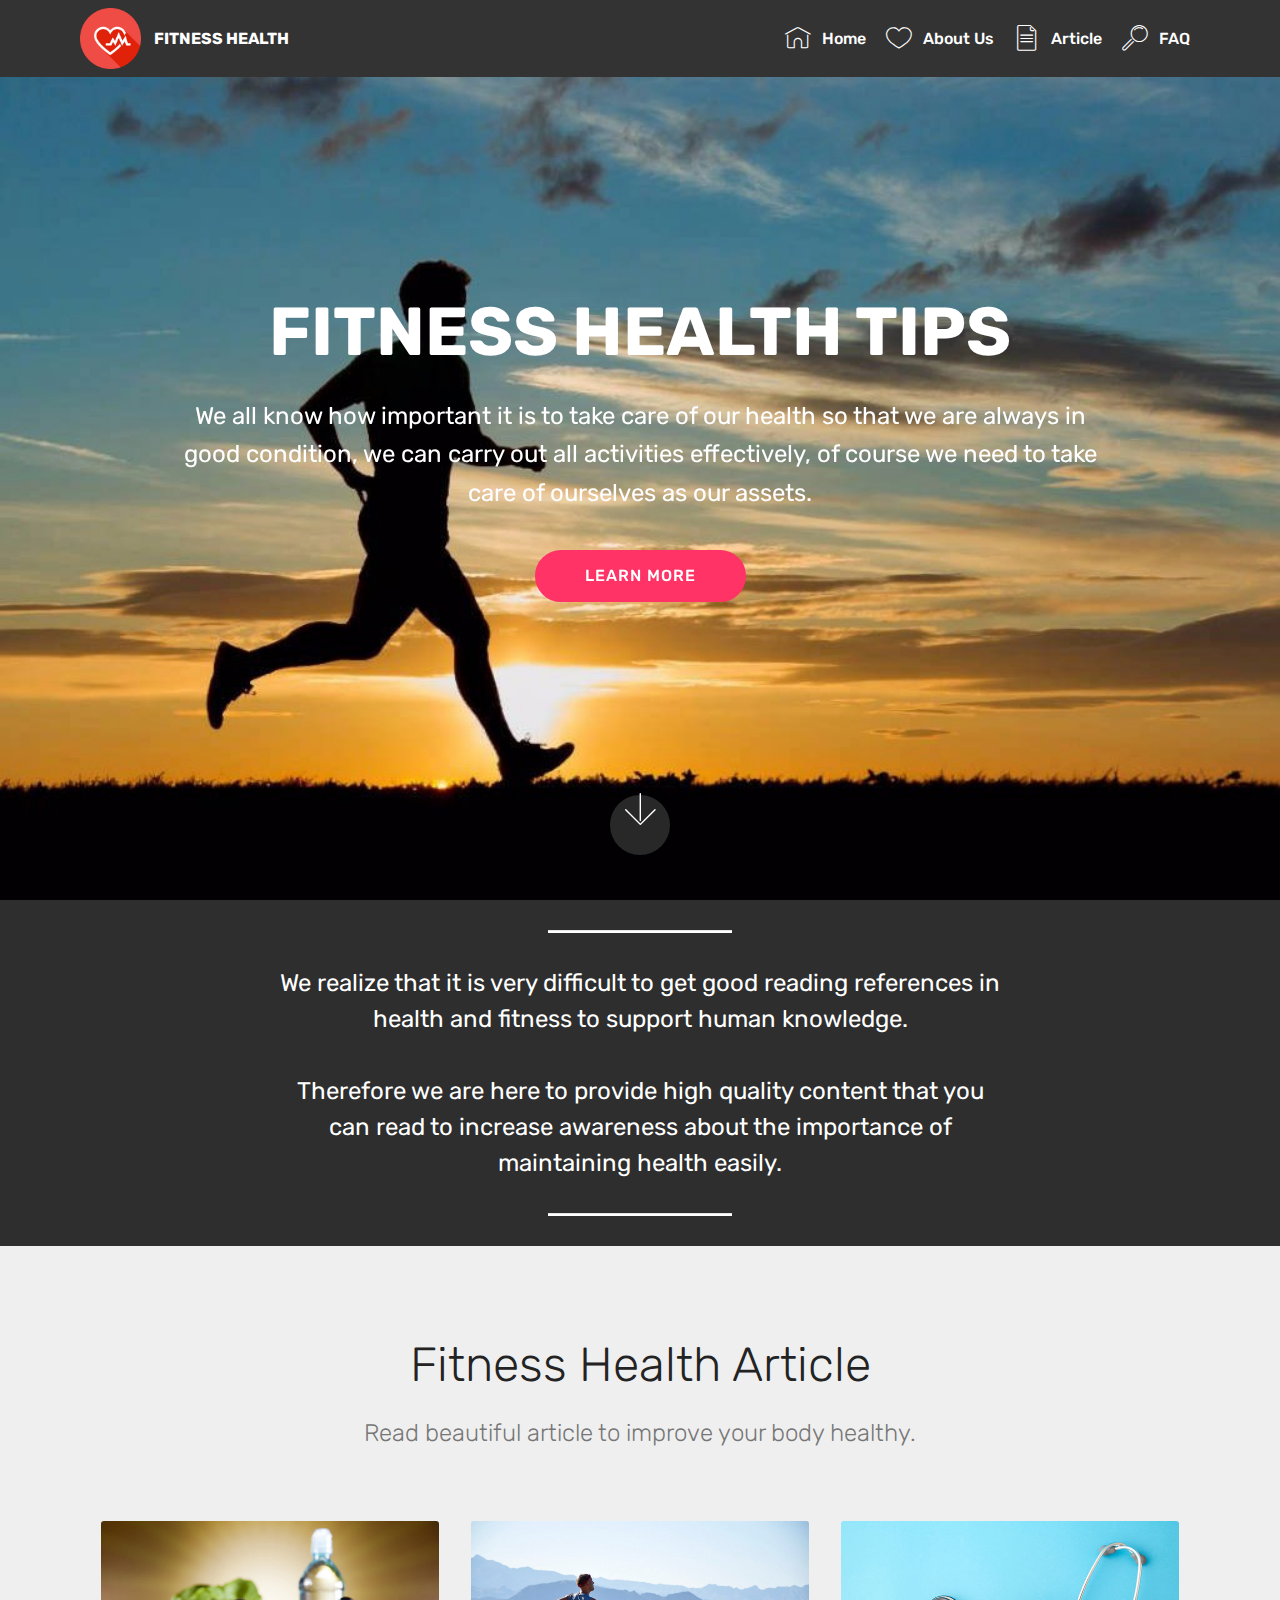
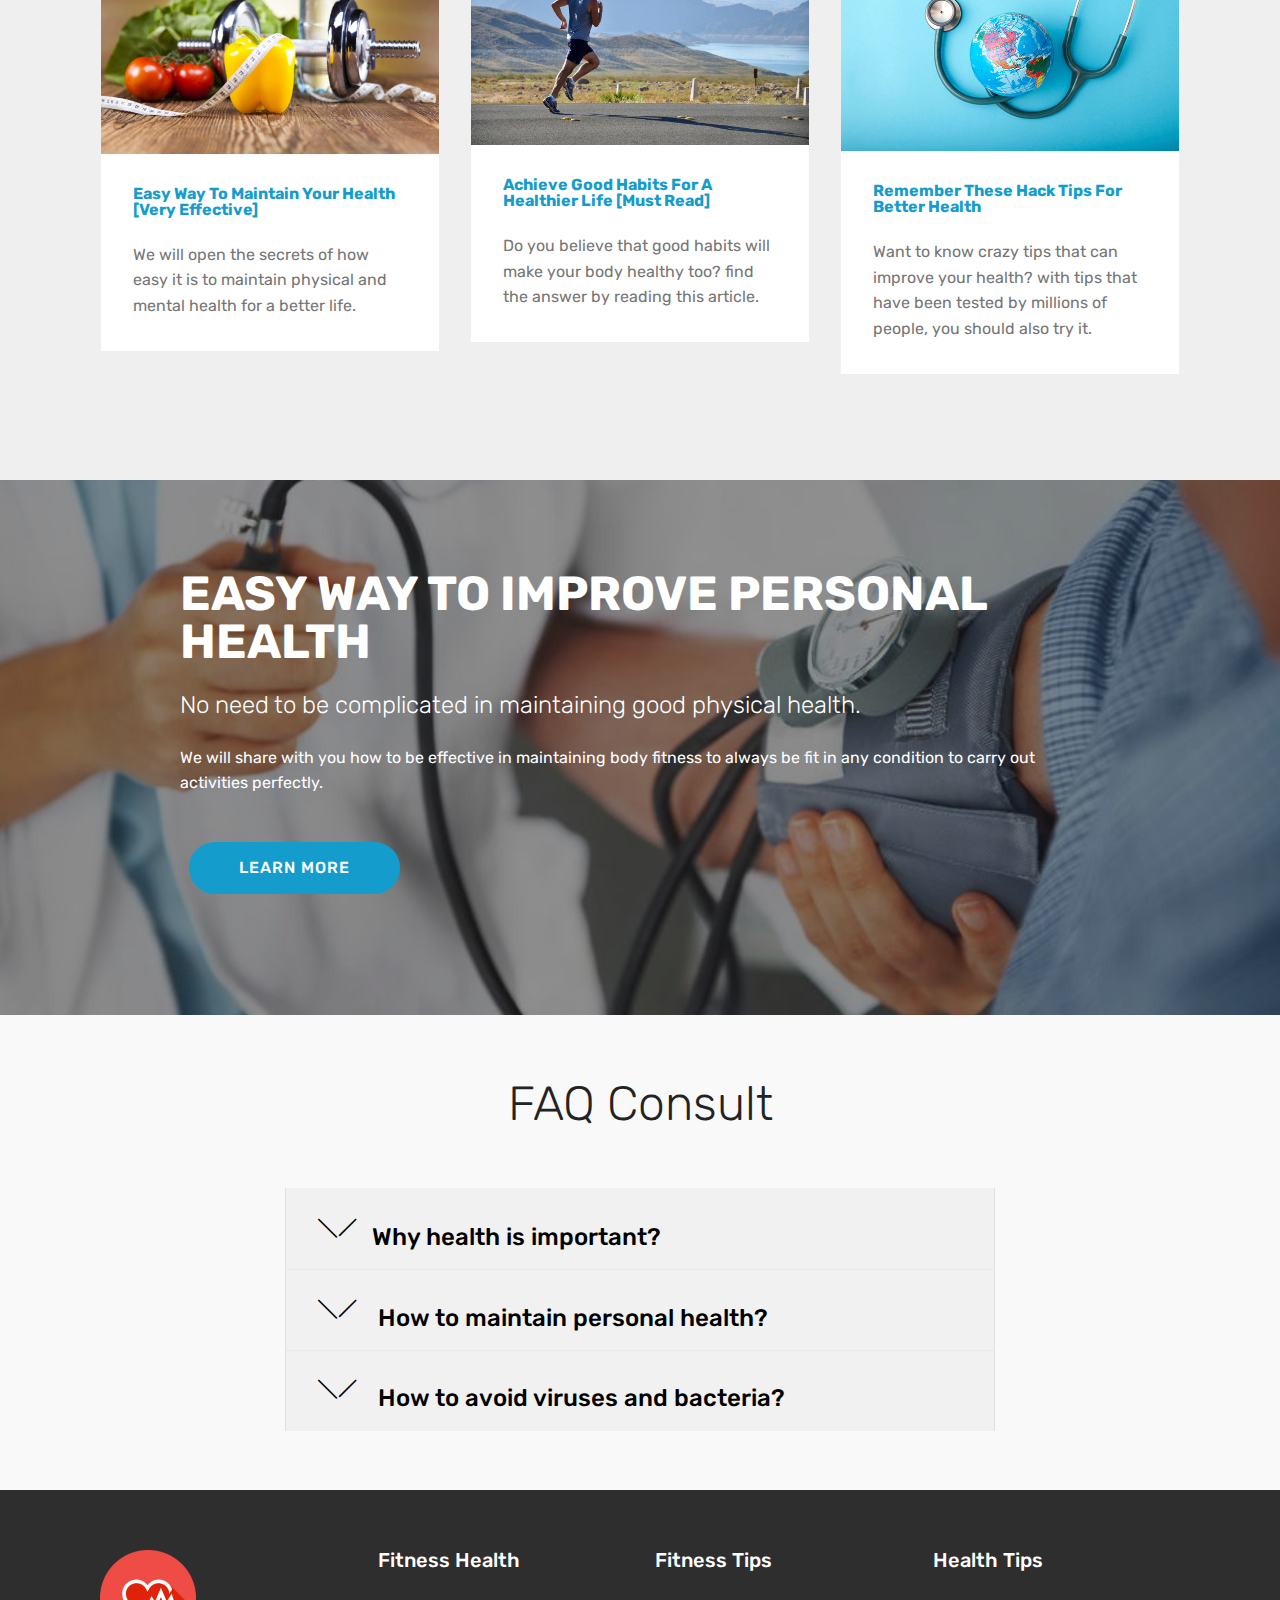
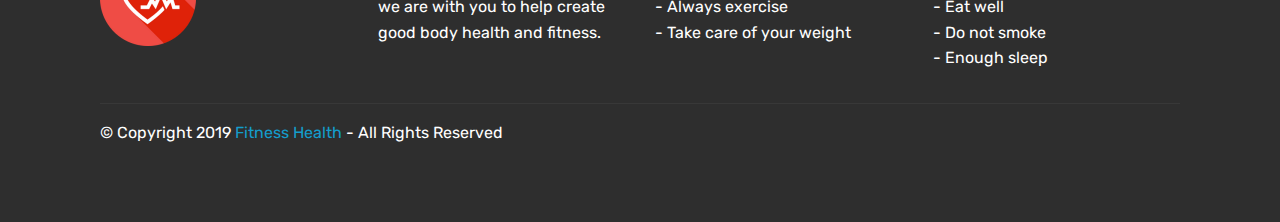
<file: index.html>
<!DOCTYPE html>
<html  >
<head>
  <!-- Site made with Mobirise Website Builder v4.10.7, https://mobirise.com -->
  <meta charset="UTF-8">
  <meta http-equiv="X-UA-Compatible" content="IE=edge">
  <meta name="generator" content="Mobirise v4.10.7, mobirise.com">
  <meta name="viewport" content="width=device-width, initial-scale=1, minimum-scale=1">
  <link rel="shortcut icon" href="assets/images/ic-128x128-1.png" type="image/x-icon">
  <meta name="description" content="We share quality content that you can read to increase your knowledge about health and fitness.">
  
  <title>Amazing Fitness Health Tips</title>
  <link rel="stylesheet" href="assets/web/assets/mobirise-icons-bold/mobirise-icons-bold.css">
  <link rel="stylesheet" href="assets/web/assets/mobirise-icons/mobirise-icons.css">
  <link rel="stylesheet" href="assets/tether/tether.min.css">
  <link rel="stylesheet" href="assets/bootstrap/css/bootstrap.min.css">
  <link rel="stylesheet" href="assets/bootstrap/css/bootstrap-grid.min.css">
  <link rel="stylesheet" href="assets/bootstrap/css/bootstrap-reboot.min.css">
  <link rel="stylesheet" href="assets/dropdown/css/style.css">
  <link rel="stylesheet" href="assets/socicon/css/styles.css">
  <link rel="stylesheet" href="assets/theme/css/style.css">
  <link rel="stylesheet" href="assets/mobirise/css/mbr-additional.css" type="text/css">
  
  
  
</head>
<body>
  <section class="menu cid-qTkzRZLJNu" once="menu" id="menu1-0">

    

    <nav class="navbar navbar-expand beta-menu navbar-dropdown align-items-center navbar-fixed-top navbar-toggleable-sm">
        <button class="navbar-toggler navbar-toggler-right" type="button" data-toggle="collapse" data-target="#navbarSupportedContent" aria-controls="navbarSupportedContent" aria-expanded="false" aria-label="Toggle navigation">
            <div class="hamburger">
                <span></span>
                <span></span>
                <span></span>
                <span></span>
            </div>
        </button>
        <div class="menu-logo">
            <div class="navbar-brand">
                <span class="navbar-logo">
                    <a href="https://fitness-health.github.io/">
                         <img src="assets/images/ic-96x96.png" alt="Fitness Health Logo" title="Fitness Health" style="height: 3.8rem;">
                    </a>
                </span>
                <span class="navbar-caption-wrap"><a class="navbar-caption text-white display-4" href="https://fitness-health.github.io/">
                        FITNESS HEALTH</a></span>
            </div>
        </div>
        <div class="collapse navbar-collapse" id="navbarSupportedContent">
            <ul class="navbar-nav nav-dropdown nav-right" data-app-modern-menu="true"><li class="nav-item">
                    <a class="nav-link link text-white display-4" href="https://fitness-health.github.io/" aria-expanded="false">
                        <span class="mbri-home mbr-iconfont mbr-iconfont-btn"></span>
                        Home</a>
                </li><li class="nav-item">
                    <a class="nav-link link text-white display-4" href="https://fitness-health.github.io/"><span class="mbri-hearth mbr-iconfont mbr-iconfont-btn"></span>
                        
                        About Us
                    </a>
                </li><li class="nav-item"><a class="nav-link link text-white display-4" href="https://fitness-health.github.io/" aria-expanded="false"><span class="mbri-file mbr-iconfont mbr-iconfont-btn"></span>
                        
                        Article</a></li><li class="nav-item"><a class="nav-link link text-white display-4" href="https://fitness-health.github.io/" aria-expanded="false"><span class="mbri-search mbr-iconfont mbr-iconfont-btn"></span>
                        
                        FAQ</a></li></ul>
            
        </div>
    </nav>
</section>

<section class="engine"></section><section class="cid-qTkA127IK8 mbr-fullscreen mbr-parallax-background" id="header2-1">

    

    

    <div class="container align-center">
        <div class="row justify-content-md-center">
            <div class="mbr-white col-md-10">
                <h1 class="mbr-section-title mbr-bold pb-3 mbr-fonts-style display-1">
                    FITNESS HEALTH TIPS</h1>
                
                <p class="mbr-text pb-3 mbr-fonts-style display-5">We all know how important it is to take care of our health so that we are always in good condition, we can carry out all activities effectively, of course we need to take care of ourselves as our assets.
                </p>
                <div class="mbr-section-btn"><a class="btn btn-md btn-secondary display-4" href="https://fitness-health.github.io/">LEARN MORE</a></div>
            </div>
        </div>
    </div>
    <div class="mbr-arrow hidden-sm-down" aria-hidden="true">
        <a href="#next">
            <i class="mbri-down mbr-iconfont"></i>
        </a>
    </div>
</section>

<section class="mbr-section article content10 cid-rADQXtUFex" id="content10-z">
    
     

    <div class="container">
        <div class="inner-container" style="width: 66%;">
            <hr class="line" style="width: 25%;">
            <div class="section-text align-center mbr-white mbr-fonts-style display-5">We realize that it is very difficult to get good reading references in health and fitness to support human knowledge.
<br><br>
                <div>Therefore we are here to provide high quality content that you can read to increase awareness about the importance of maintaining health easily.</div></div>
            <hr class="line" style="width: 25%;">
        </div>
    </div>
</section>

<section class="features18 popup-btn-cards cid-rADNsxmxMe" id="features18-c">

    

    
    <div class="container">
        <h2 class="mbr-section-title pb-3 align-center mbr-fonts-style display-2">
            Fitness Health Article</h2>
        <h3 class="mbr-section-subtitle display-5 align-center mbr-fonts-style mbr-light">
            Read beautiful article to improve your body healthy.</h3>
        <div class="media-container-row pt-5 ">
            <div class="card p-3 col-12 col-md-6 col-lg-4">
                <div class="card-wrapper ">
                    <div class="card-img">
                        <div class="mbr-overlay"></div>
                        <div class="mbr-section-btn text-center"><a href="https://fitness-health.github.io/maintain-your-health/" class="btn btn-primary display-4">Learn More</a></div>
                        <img src="assets/images/health-1200x827.jpg" alt="Health Article" title="">
                    </div>
                    <div class="card-box">
                        <h4 class="card-title mbr-fonts-style display-7"><a href="https://fitness-health.github.io/maintain-your-health/" class="text-primary"><strong>Easy Way To Maintain Your Health [Very Effective]</strong></a></h4>
                        <p class="mbr-text mbr-fonts-style align-left display-7">
                            We will open the secrets of how easy it is to maintain physical and mental health for a better life.</p>
                    </div>
                </div>
            </div>
            <div class="card p-3 col-12 col-md-6 col-lg-4">
                <div class="card-wrapper">
                    <div class="card-img">
                        <div class="mbr-overlay"></div>
                        <div class="mbr-section-btn text-center"><a href="https://fitness-health.github.io/healthier-habit/" class="btn btn-primary display-4">Learn More</a></div>
                        <img src="assets/images/joging-1200x797.jpg" alt="Health Article" title="">
                    </div>
                    <div class="card-box">
                        <h4 class="card-title mbr-fonts-style display-7"><a href="https://fitness-health.github.io/healthier-habit/"><strong>Achieve Good Habits For A Healthier Life [Must Read]</strong></a></h4>
                        <p class="mbr-text mbr-fonts-style display-7">
                           Do you believe that good habits will make your body healthy too? find the answer by reading this article.
                        </p>
                    </div>
                </div>
            </div>

            <div class="card p-3 col-12 col-md-6 col-lg-4">
                <div class="card-wrapper">
                    <div class="card-img">
                        <div class="mbr-overlay"></div>
                        <div class="mbr-section-btn text-center"><a href="https://fitness-health.github.io/health-hack-tips/" class="btn btn-primary display-4">Learn More</a></div>
                        <img src="assets/images/stet-660x450.jpg" alt="Health Article" title="">
                    </div>
                    <div class="card-box">
                        <h4 class="card-title mbr-fonts-style display-7"><a href="https://fitness-health.github.io/health-hack-tips/"><strong>Remember These Hack Tips For Better Health</strong></a></h4>
                        <p class="mbr-text mbr-fonts-style display-7">
                            Want to know crazy tips that can improve your health? with tips that have been tested by millions of people, you should also try it.
                        </p>
                    </div>
                </div>
            </div>

            
        </div>
    </div>
</section>

<section class="mbr-section info3 cid-rADQm8tHJ0" id="info3-x">

    

    <div class="mbr-overlay" style="opacity: 0.5; background-color: rgb(35, 35, 35);">
    </div>

    <div class="container">
        <div class="row justify-content-center">
            <div class="media-container-column title col-12 col-md-10">
                <h2 class="align-left mbr-bold mbr-white pb-3 mbr-fonts-style display-2">
                    EASY WAY TO IMPROVE PERSONAL HEALTH</h2>
                <h3 class="mbr-section-subtitle align-left mbr-light mbr-white pb-3 mbr-fonts-style display-5">No need to be complicated in maintaining good physical health.</h3>
                <p class="mbr-text align-left mbr-white mbr-fonts-style display-7">
                    We will share with you how to be effective in maintaining body fitness to always be fit in any condition to carry out activities perfectly.
                </p>
                <div class="mbr-section-btn align-left py-4"><a class="btn btn-primary display-4" href="https://fitness-health.github.io/">LEARN MORE</a></div>
            </div>
        </div>
    </div>
</section>

<section class="accordion1 cid-rADQkgYyJK" id="accordion1-w">

    

    
    <div class="container">
        <div class="media-container-row">
            <div class="col-12 col-md-8">
                <div class="section-head text-center space30">
                    <h2 class="mbr-section-title pb-5 mbr-fonts-style display-2">
                        FAQ Consult</h2>
                </div>
                <div class="clearfix"></div>
                <div id="bootstrap-accordion_5" class="panel-group accordionStyles accordion" role="tablist" aria-multiselectable="true">
                    <div class="card">
                        <div class="card-header" role="tab" id="headingOne">
                            <a role="button" class="panel-title collapsed text-black" data-toggle="collapse" data-core="" href="#collapse1_5" aria-expanded="false" aria-controls="collapse1">
                                <h4 class="mbr-fonts-style display-5">
                                    <span class="sign mbr-iconfont mbri-arrow-down inactive"></span>Why health is important?</h4>
                            </a>
                        </div>
                        <div id="collapse1_5" class="panel-collapse noScroll collapse " role="tabpanel" aria-labelledby="headingOne" data-parent="#bootstrap-accordion_5">
                            <div class="panel-body p-4">
                                <p class="mbr-fonts-style panel-text display-7">Health is very important in everyone's life. Without good health we cannot live long and be happy.
<br>
<br>The main points are here to find out how to care for health. There are many ways to maintain health and we really need to pay attention to good health.
<br>
<br>Good health makes you work effectively in achieving your life goals. Long live and happy with others, healthy greetings.</p>
                            </div>
                        </div>
                    </div>
                    <div class="card">
                        <div class="card-header" role="tab" id="headingTwo">
                            <a role="button" class="collapsed panel-title text-black" data-toggle="collapse" data-core="" href="#collapse2_5" aria-expanded="false" aria-controls="collapse2">
                                <h4 class="mbr-fonts-style display-5">
                                    <span class="sign mbr-iconfont mbri-arrow-down inactive"></span>&nbsp;How to maintain personal health?</h4>
                            </a>
                            
                        </div>
                        <div id="collapse2_5" class="panel-collapse noScroll collapse" role="tabpanel" aria-labelledby="headingTwo" data-parent="#bootstrap-accordion_5">
                            <div class="panel-body p-4">
                                <p class="mbr-fonts-style panel-text display-7">What you eat is closely related to your health. Balanced nutrition has many benefits. By making healthier food choices, you can prevent or treat some bad conditions.
<br>
<br>Exercise can help prevent heart disease, stroke, diabetes, and colon cancer. This can help treat depression, osteoporosis, and high blood pressure.
<br>
<br>Don't smoke, because smoking or using tobacco is a dangerous habit. They can cause heart disease and cancer of the mouth, throat, or lungs.</p>
                            </div>
                        </div>
                    </div>
                    <div class="card">
                        <div class="card-header" role="tab" id="headingThree">
                            <a role="button" class="collapsed text-black panel-title" data-toggle="collapse" data-core="" href="#collapse3_5" aria-expanded="false" aria-controls="collapse3">
                                <h4 class="mbr-fonts-style display-5">
                                    <span class="sign mbr-iconfont mbri-arrow-down inactive"></span>&nbsp;How to avoid viruses and bacteria?</h4>
                            </a>
                        </div>
                        <div id="collapse3_5" class="panel-collapse noScroll collapse" role="tabpanel" aria-labelledby="headingThree" data-parent="#bootstrap-accordion_5">
                            <div class="panel-body p-4">
                                <p class="mbr-fonts-style panel-text display-7">Preventing common viral infections such as colds or flu is something that makes everyone interested, but it is very important for older adults, children, or people who have a mild immune system.</p>
                            </div>
                        </div>
                    </div>
                    
                    
                    
                </div>
            </div>
        </div>
    </div>
</section>

<section class="cid-rADP40g4wF" id="footer1-o">

    

    

    <div class="container">
        <div class="media-container-row content text-white">
            <div class="col-12 col-md-3">
                <div class="media-wrap">
                    <a href="https://fitness-health.github.io/">
                        <img src="assets/images/ic-192x192.png" alt="Fitness Health Logo" title="">
                    </a>
                </div>
            </div>
            <div class="col-12 col-md-3 mbr-fonts-style display-7">
                <h5 class="pb-3">Fitness Health</h5>
                <p class="mbr-text">we are with you to help create good body health and fitness.</p>
            </div>
            <div class="col-12 col-md-3 mbr-fonts-style display-7">
                <h5 class="pb-3">Fitness Tips</h5>
                <p class="mbr-text">- Always exercise<br>- Take care of your weight</p>
            </div>
            <div class="col-12 col-md-3 mbr-fonts-style display-7">
                <h5 class="pb-3">
                    Health Tips</h5>
                <p class="mbr-text">- Eat well<br>-&nbsp;Do not smoke<br>- Enough sleep</p>
            </div>
        </div>
        <div class="footer-lower">
            <div class="media-container-row">
                <div class="col-sm-12">
                    <hr>
                </div>
            </div>
            <div class="media-container-row mbr-white">
                <div class="col-sm-6 copyright">
                    <p class="mbr-text mbr-fonts-style display-7">
                        © Copyright 2019 <a href="https://fitness-health.github.io/">Fitness Health</a> - All Rights Reserved
                    </p>
                </div>
                <div class="col-md-6">
                    
                </div>
            </div>
        </div>
    </div>
</section>


  <script src="assets/web/assets/jquery/jquery.min.js"></script>
  <script src="assets/popper/popper.min.js"></script>
  <script src="assets/tether/tether.min.js"></script>
  <script src="assets/bootstrap/js/bootstrap.min.js"></script>
  <script src="assets/dropdown/js/nav-dropdown.js"></script>
  <script src="assets/dropdown/js/navbar-dropdown.js"></script>
  <script src="assets/parallax/jarallax.min.js"></script>
  <script src="assets/mbr-popup-btns/mbr-popup-btns.js"></script>
  <script src="assets/mbr-switch-arrow/mbr-switch-arrow.js"></script>
  <script src="assets/smoothscroll/smooth-scroll.js"></script>
  <script src="assets/touchswipe/jquery.touch-swipe.min.js"></script>
  <script src="assets/theme/js/script.js"></script>
  
  
</body>
</html>
</file>
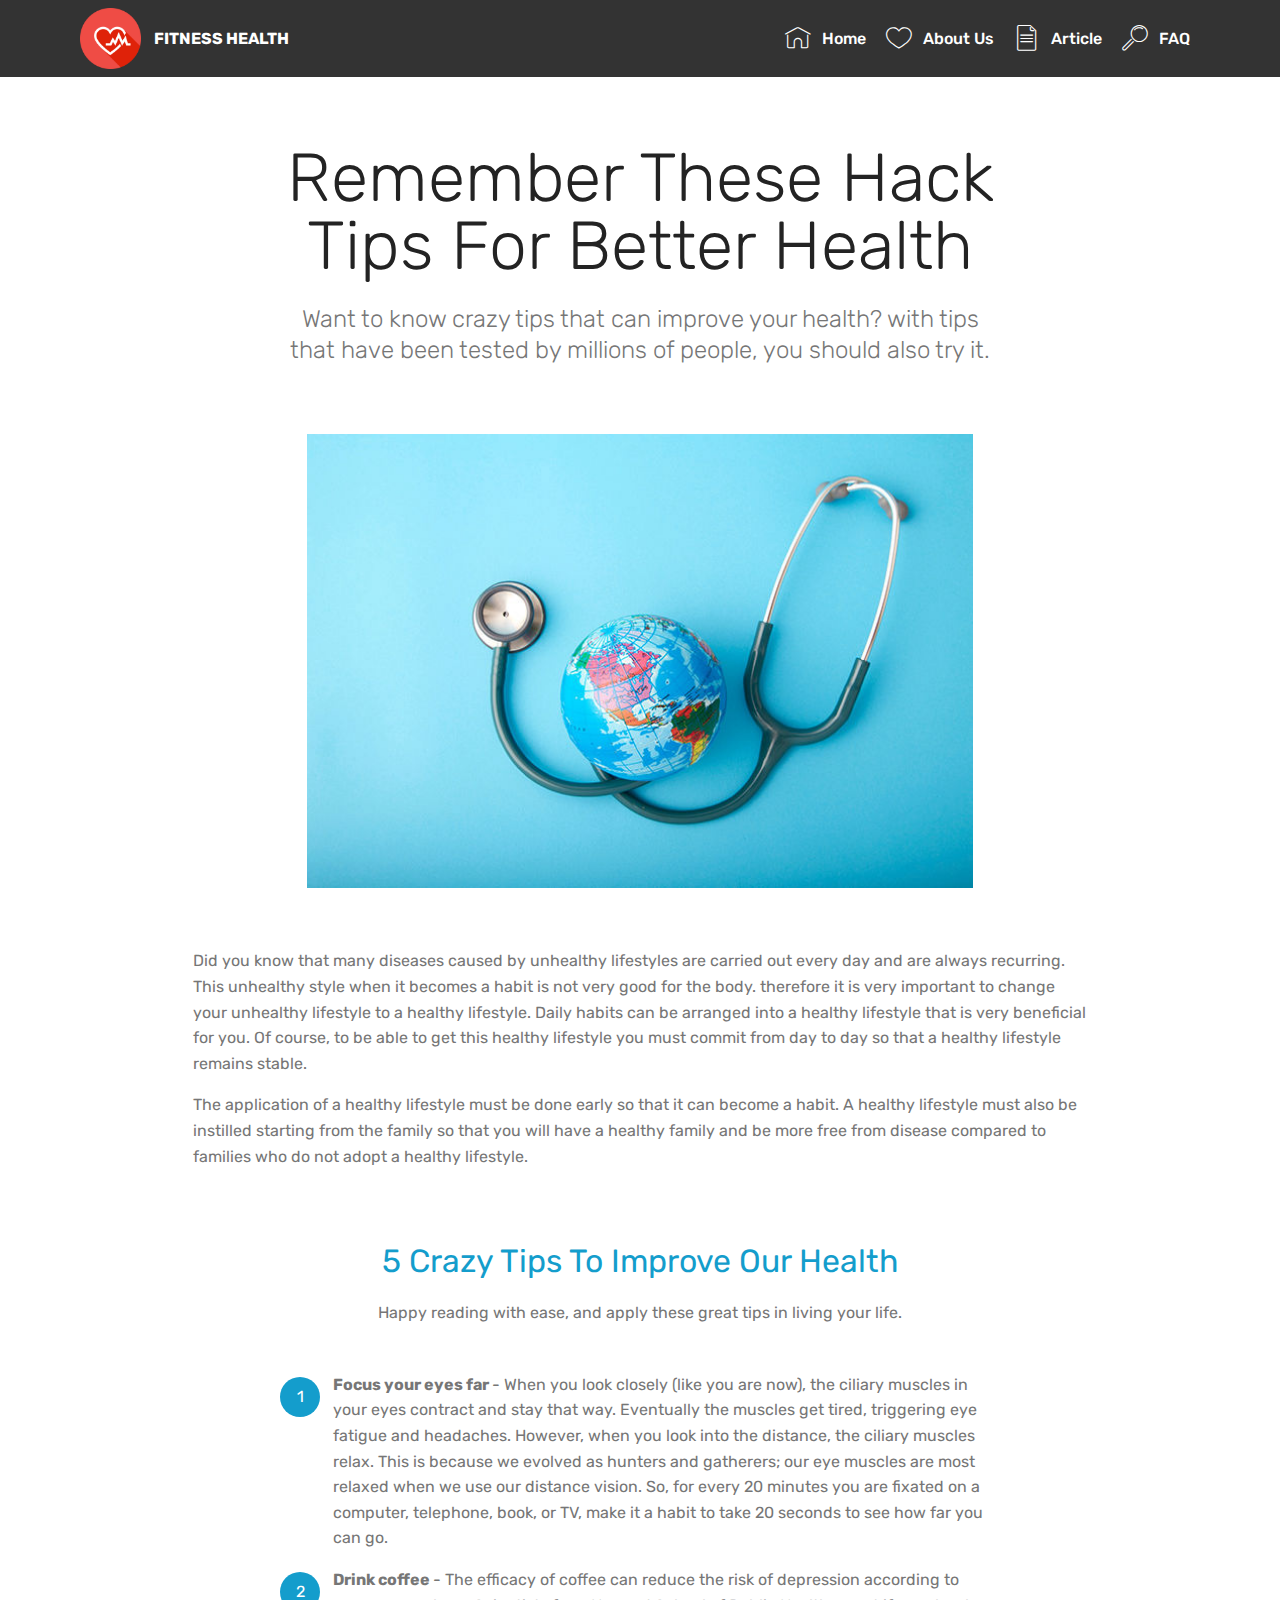
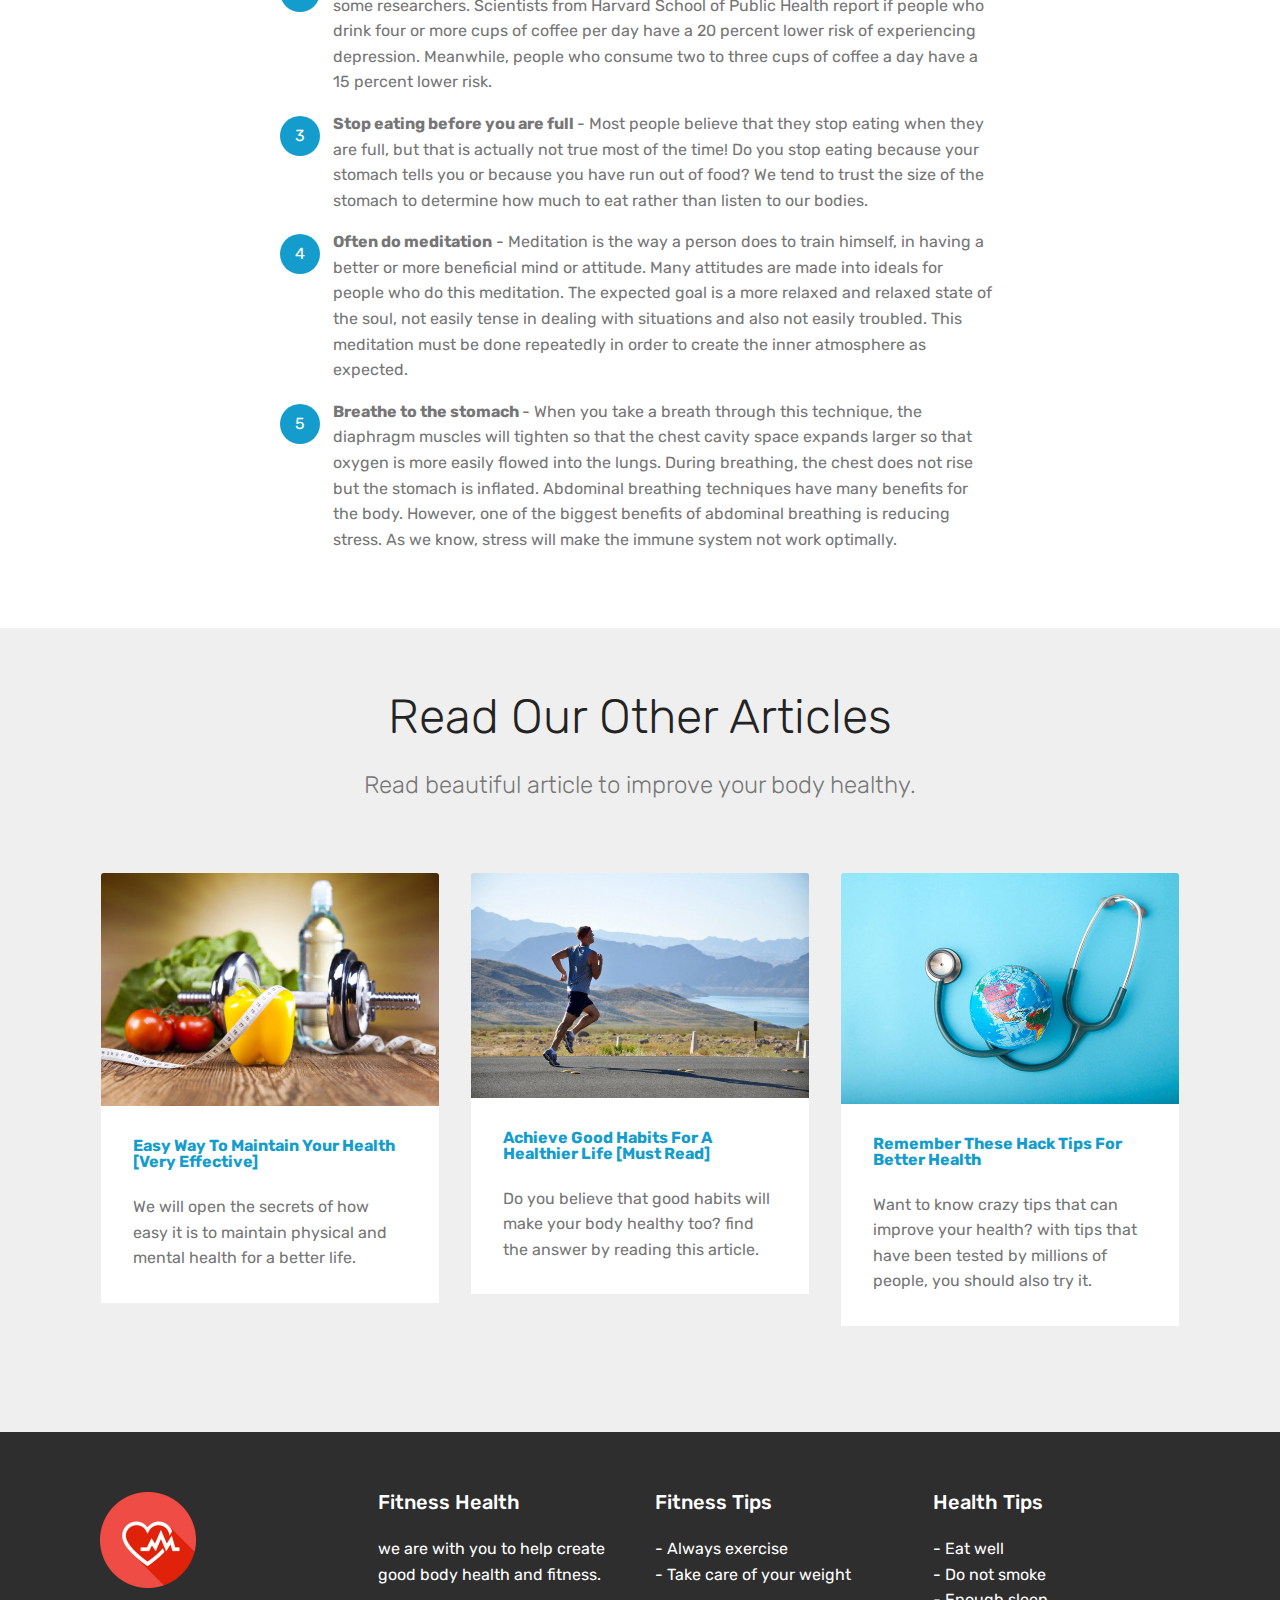
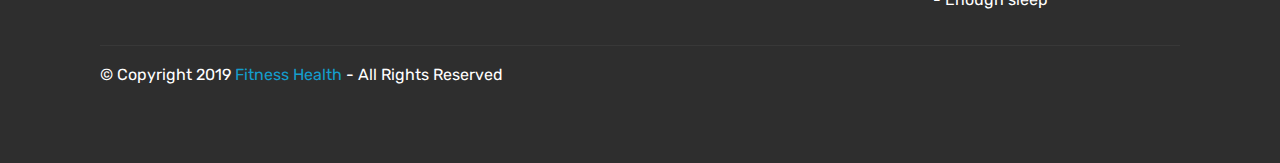
<file: health-hack-tips/index.html>
<!DOCTYPE html>
<html  >
<head>
  <!-- Site made with Mobirise Website Builder v4.10.7, https://mobirise.com -->
  <meta charset="UTF-8">
  <meta http-equiv="X-UA-Compatible" content="IE=edge">
  <meta name="generator" content="Mobirise v4.10.7, mobirise.com">
  <meta name="viewport" content="width=device-width, initial-scale=1, minimum-scale=1">
  <link rel="shortcut icon" href="../assets/images/ic-128x128-1.png" type="image/x-icon">
  <meta name="description" content="Tips that provide ways that you have never thought of before in maintaining one's own health.">
  
  <title>Remember These Hack Tips For Better Health</title>
  <link rel="stylesheet" href="../assets/web/assets/mobirise-icons-bold/mobirise-icons-bold.css">
  <link rel="stylesheet" href="../assets/web/assets/mobirise-icons/mobirise-icons.css">
  <link rel="stylesheet" href="../assets/tether/tether.min.css">
  <link rel="stylesheet" href="../assets/bootstrap/css/bootstrap.min.css">
  <link rel="stylesheet" href="../assets/bootstrap/css/bootstrap-grid.min.css">
  <link rel="stylesheet" href="../assets/bootstrap/css/bootstrap-reboot.min.css">
  <link rel="stylesheet" href="../assets/socicon/css/styles.css">
  <link rel="stylesheet" href="../assets/dropdown/css/style.css">
  <link rel="stylesheet" href="../assets/theme/css/style.css">
  <link rel="stylesheet" href="../assets/mobirise/css/mbr-additional.css" type="text/css">
  
  
  
</head>
<body>
  <section class="menu cid-rAQ5Usm4i6" once="menu" id="menu1-i">

    

    <nav class="navbar navbar-expand beta-menu navbar-dropdown align-items-center navbar-fixed-top navbar-toggleable-sm">
        <button class="navbar-toggler navbar-toggler-right" type="button" data-toggle="collapse" data-target="#navbarSupportedContent" aria-controls="navbarSupportedContent" aria-expanded="false" aria-label="Toggle navigation">
            <div class="hamburger">
                <span></span>
                <span></span>
                <span></span>
                <span></span>
            </div>
        </button>
        <div class="menu-logo">
            <div class="navbar-brand">
                <span class="navbar-logo">
                    <a href="https://fitness-health.github.io/">
                         <img src="../assets/images/ic-96x96.png" alt="Fitness Health Logo" title="Fitness Health" style="height: 3.8rem;">
                    </a>
                </span>
                <span class="navbar-caption-wrap"><a class="navbar-caption text-white display-4" href="https://fitness-health.github.io/">
                        FITNESS HEALTH</a></span>
            </div>
        </div>
        <div class="collapse navbar-collapse" id="navbarSupportedContent">
            <ul class="navbar-nav nav-dropdown nav-right" data-app-modern-menu="true"><li class="nav-item">
                    <a class="nav-link link text-white display-4" href="https://fitness-health.github.io/" aria-expanded="false">
                        <span class="mbri-home mbr-iconfont mbr-iconfont-btn"></span>
                        Home</a>
                </li><li class="nav-item">
                    <a class="nav-link link text-white display-4" href="https://fitness-health.github.io/"><span class="mbri-hearth mbr-iconfont mbr-iconfont-btn"></span>
                        
                        About Us
                    </a>
                </li><li class="nav-item"><a class="nav-link link text-white display-4" href="https://fitness-health.github.io/" aria-expanded="false"><span class="mbri-file mbr-iconfont mbr-iconfont-btn"></span>
                        
                        Article</a></li><li class="nav-item"><a class="nav-link link text-white display-4" href="https://fitness-health.github.io/" aria-expanded="false"><span class="mbri-search mbr-iconfont mbr-iconfont-btn"></span>
                        
                        FAQ</a></li></ul>
            
        </div>
    </nav>
</section>

<section class="engine"></section><section class="mbr-section content4 cid-rAQ5UsVeIP" id="content4-j">

    

    <div class="container">
        <div class="media-container-row">
            <div class="title col-12 col-md-8 pt-4">
                <h1 class="align-center pb-3 mbr-fonts-style display-1">Remember These Hack Tips For Better Health</h1>
                <h3 class="mbr-section-subtitle align-center mbr-light mbr-fonts-style display-5">Want to know crazy tips that can improve your health? with tips that have been tested by millions of people, you should also try it.</h3>
                
            </div>
        </div>
    </div>
</section>

<section class="cid-rAQ5UtlfVw" id="image1-k">

    

    <figure class="mbr-figure container">
        <div class="image-block" style="width: 60%;">
            <img src="../assets/images/stet-660x450.jpg" width="1400" alt="Habit Life" title="">
            
        </div>
    </figure>
</section>

<section class="mbr-section article content1 cid-rAQ5UtPWVf" id="content1-l">
    
     

    <div class="container">
        <div class="media-container-row">
            <div class="mbr-text col-12 mbr-fonts-style display-7 col-md-10"><p>Did you know that many diseases caused by unhealthy lifestyles are carried out every day and are always recurring. This unhealthy style when it becomes a habit is not very good for the body. therefore it is very important to change your unhealthy lifestyle to a healthy lifestyle. Daily habits can be arranged into a healthy lifestyle that is very beneficial for you. Of course, to be able to get this healthy lifestyle you must commit from day to day so that a healthy lifestyle remains stable.
</p><p>The application of a healthy lifestyle must be done early so that it can become a habit. A healthy lifestyle must also be instilled starting from the family so that you will have a healthy family and be more free from disease compared to families who do not adopt a healthy lifestyle.</p></div>
        </div>
    </div>
</section>

<section class="mbr-section article content1 cid-rAQ5UucDtm" id="content1-m">
    
     

    <div class="container">
        <div class="media-container-row">
            <div class="mbr-text col-12 mbr-fonts-style display-2 col-md-10"><h2 class="text-center"><a href="https://fitness-health.github.io/health-hack-tips/">5 Crazy Tips To Improve Our Health</a></h2></div>
        </div>
    </div>
</section>

<section class="mbr-section article content1 cid-rAQ5Uuy9mv" id="content1-n">
    
     

    <div class="container">
        <div class="media-container-row">
            <div class="mbr-text col-12 mbr-fonts-style display-7 col-md-10"><p>Happy reading with ease, and apply these great tips in living your life.</p></div>
        </div>
    </div>
</section>

<section class="mbr-section article content11 cid-rAQ5UuWJfw" id="content11-o">
     

    <div class="container">
        <div class="media-container-row">
            <div class="mbr-text counter-container col-12 col-md-8 mbr-fonts-style display-7">
                <ol>
                    <li><strong>Focus your eyes far&nbsp;</strong>- When you look closely (like you are now), the ciliary muscles in your eyes contract and stay that way. Eventually the muscles get tired, triggering eye fatigue and headaches. However, when you look into the distance, the ciliary muscles relax. This is because we evolved as hunters and gatherers; our eye muscles are most relaxed when we use our distance vision. So, for every 20 minutes you are fixated on a computer, telephone, book, or TV, make it a habit to take 20 seconds to see how far you can go.</li>
                    <li><strong>Drink coffee&nbsp;</strong>- The efficacy of coffee can reduce the risk of depression according to some researchers. Scientists from Harvard School of Public Health report if people who drink four or more cups of coffee per day have a 20 percent lower risk of experiencing depression. Meanwhile, people who consume two to three cups of coffee a day have a 15 percent lower risk.</li>
                    <li><strong>Stop eating before you are full&nbsp;</strong>- Most people believe that they stop eating when they are full, but that is actually not true most of the time! Do you stop eating because your stomach tells you or because you have run out of food? We tend to trust the size of the stomach to determine how much to eat rather than listen to our bodies.</li><li><strong>Often do meditation</strong> - Meditation is the way a person does to train himself, in having a better or more beneficial mind or attitude. Many attitudes are made into ideals for people who do this meditation. The expected goal is a more relaxed and relaxed state of the soul, not easily tense in dealing with situations and also not easily troubled. This meditation must be done repeatedly in order to create the inner atmosphere as expected.</li><li><strong>Breathe to the stomach&nbsp;</strong>- When you take a breath through this technique, the diaphragm muscles will tighten so that the chest cavity space expands larger so that oxygen is more easily flowed into the lungs. During breathing, the chest does not rise but the stomach is inflated. Abdominal breathing techniques have many benefits for the body. However, one of the biggest benefits of abdominal breathing is reducing stress. As we know, stress will make the immune system not work optimally.</li>
                </ol>
            </div>
        </div>
    </div>
</section>

<section class="features18 popup-btn-cards cid-rAQ5UvhjbX" id="features18-p">

    

    
    <div class="container">
        <h2 class="mbr-section-title pb-3 align-center mbr-fonts-style display-2">Read Our Other Articles</h2>
        <h3 class="mbr-section-subtitle display-5 align-center mbr-fonts-style mbr-light">
            Read beautiful article to improve your body healthy.</h3>
        <div class="media-container-row pt-5 ">
            <div class="card p-3 col-12 col-md-6 col-lg-4">
                <div class="card-wrapper ">
                    <div class="card-img">
                        <div class="mbr-overlay"></div>
                        <div class="mbr-section-btn text-center"><a href="https://fitness-health.github.io/maintain-your-health/" class="btn btn-primary display-4">Learn More</a></div>
                        <img src="../assets/images/health-1200x827.jpg" alt="Health Article" title="">
                    </div>
                    <div class="card-box">
                        <h4 class="card-title mbr-fonts-style display-7"><a href="https://fitness-health.github.io/maintain-your-health/" class="text-primary"><strong>Easy Way To Maintain Your Health [Very Effective]</strong></a></h4>
                        <p class="mbr-text mbr-fonts-style align-left display-7">
                            We will open the secrets of how easy it is to maintain physical and mental health for a better life.</p>
                    </div>
                </div>
            </div>
            <div class="card p-3 col-12 col-md-6 col-lg-4">
                <div class="card-wrapper">
                    <div class="card-img">
                        <div class="mbr-overlay"></div>
                        <div class="mbr-section-btn text-center"><a href="https://fitness-health.github.io/healthier-habit/" class="btn btn-primary display-4">Learn More</a></div>
                        <img src="../assets/images/joging-1200x797.jpg" alt="Health Article" title="">
                    </div>
                    <div class="card-box">
                        <h4 class="card-title mbr-fonts-style display-7"><a href="https://fitness-health.github.io/healthier-habit/"><strong>Achieve Good Habits For A Healthier Life [Must Read]</strong></a></h4>
                        <p class="mbr-text mbr-fonts-style display-7">
                           Do you believe that good habits will make your body healthy too? find the answer by reading this article.
                        </p>
                    </div>
                </div>
            </div>

            <div class="card p-3 col-12 col-md-6 col-lg-4">
                <div class="card-wrapper">
                    <div class="card-img">
                        <div class="mbr-overlay"></div>
                        <div class="mbr-section-btn text-center"><a href="https://fitness-health.github.io/health-hack-tips/" class="btn btn-primary display-4">Learn More</a></div>
                        <img src="../assets/images/stet-660x450.jpg" alt="Health Article" title="">
                    </div>
                    <div class="card-box">
                        <h4 class="card-title mbr-fonts-style display-7"><a href="https://fitness-health.github.io/health-hack-tips/"><strong>Remember These Hack Tips For Better Health</strong></a></h4>
                        <p class="mbr-text mbr-fonts-style display-7">
                            Want to know crazy tips that can improve your health? with tips that have been tested by millions of people, you should also try it.
                        </p>
                    </div>
                </div>
            </div>

            
        </div>
    </div>
</section>

<section class="cid-rAQ5UwNRXp" id="footer1-q">

    

    

    <div class="container">
        <div class="media-container-row content text-white">
            <div class="col-12 col-md-3">
                <div class="media-wrap">
                    <a href="https://fitness-health.github.io/">
                        <img src="../assets/images/ic-192x192.png" alt="Fitness Health Logo" title="">
                    </a>
                </div>
            </div>
            <div class="col-12 col-md-3 mbr-fonts-style display-7">
                <h5 class="pb-3">Fitness Health</h5>
                <p class="mbr-text">we are with you to help create good body health and fitness.</p>
            </div>
            <div class="col-12 col-md-3 mbr-fonts-style display-7">
                <h5 class="pb-3">Fitness Tips</h5>
                <p class="mbr-text">- Always exercise<br>- Take care of your weight</p>
            </div>
            <div class="col-12 col-md-3 mbr-fonts-style display-7">
                <h5 class="pb-3">
                    Health Tips</h5>
                <p class="mbr-text">- Eat well<br>-&nbsp;Do not smoke<br>- Enough sleep</p>
            </div>
        </div>
        <div class="footer-lower">
            <div class="media-container-row">
                <div class="col-sm-12">
                    <hr>
                </div>
            </div>
            <div class="media-container-row mbr-white">
                <div class="col-sm-6 copyright">
                    <p class="mbr-text mbr-fonts-style display-7">
                        © Copyright 2019 <a href="https://fitness-health.github.io/">Fitness Health</a> - All Rights Reserved
                    </p>
                </div>
                <div class="col-md-6">
                    
                </div>
            </div>
        </div>
    </div>
</section>


  <script src="../assets/web/assets/jquery/jquery.min.js"></script>
  <script src="../assets/popper/popper.min.js"></script>
  <script src="../assets/tether/tether.min.js"></script>
  <script src="../assets/bootstrap/js/bootstrap.min.js"></script>
  <script src="../assets/touchswipe/jquery.touch-swipe.min.js"></script>
  <script src="../assets/mbr-popup-btns/mbr-popup-btns.js"></script>
  <script src="../assets/smoothscroll/smooth-scroll.js"></script>
  <script src="../assets/dropdown/js/nav-dropdown.js"></script>
  <script src="../assets/dropdown/js/navbar-dropdown.js"></script>
  <script src="../assets/theme/js/script.js"></script>
  
  
</body>
</html>
</file>
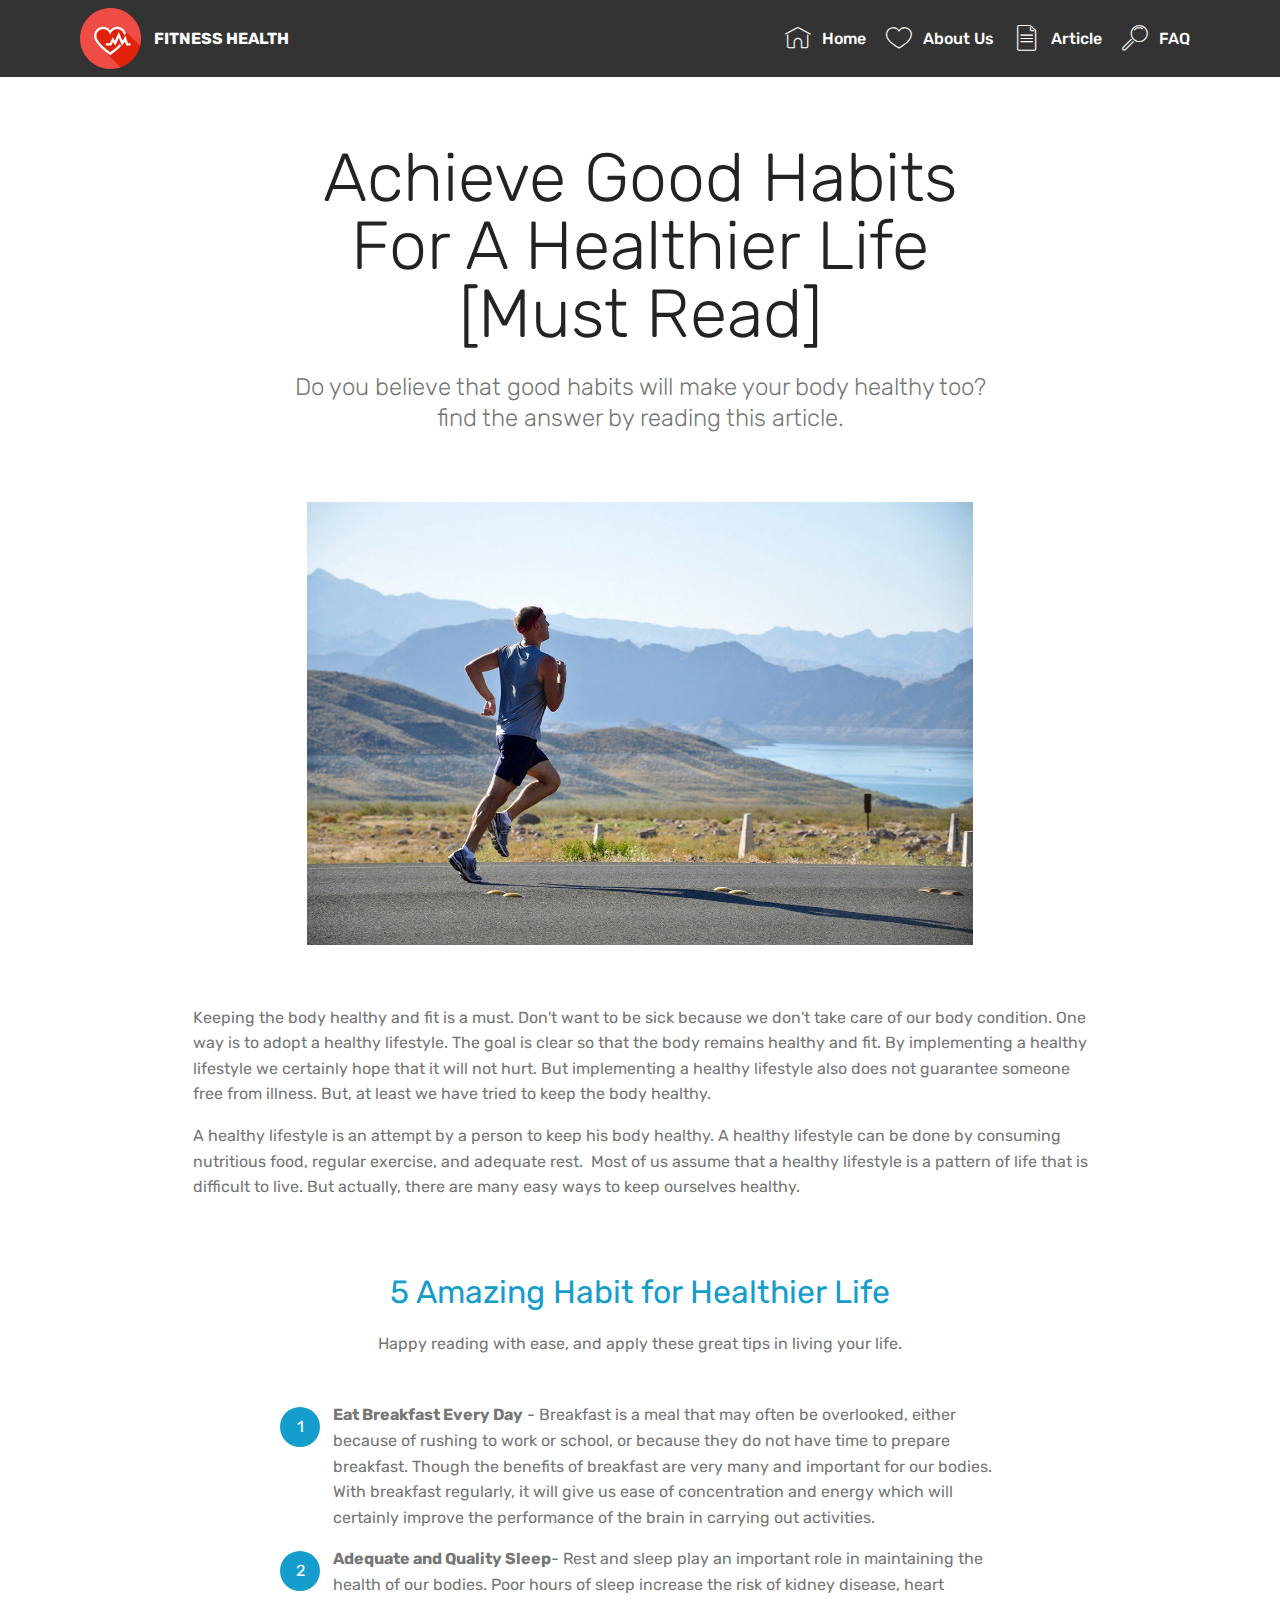
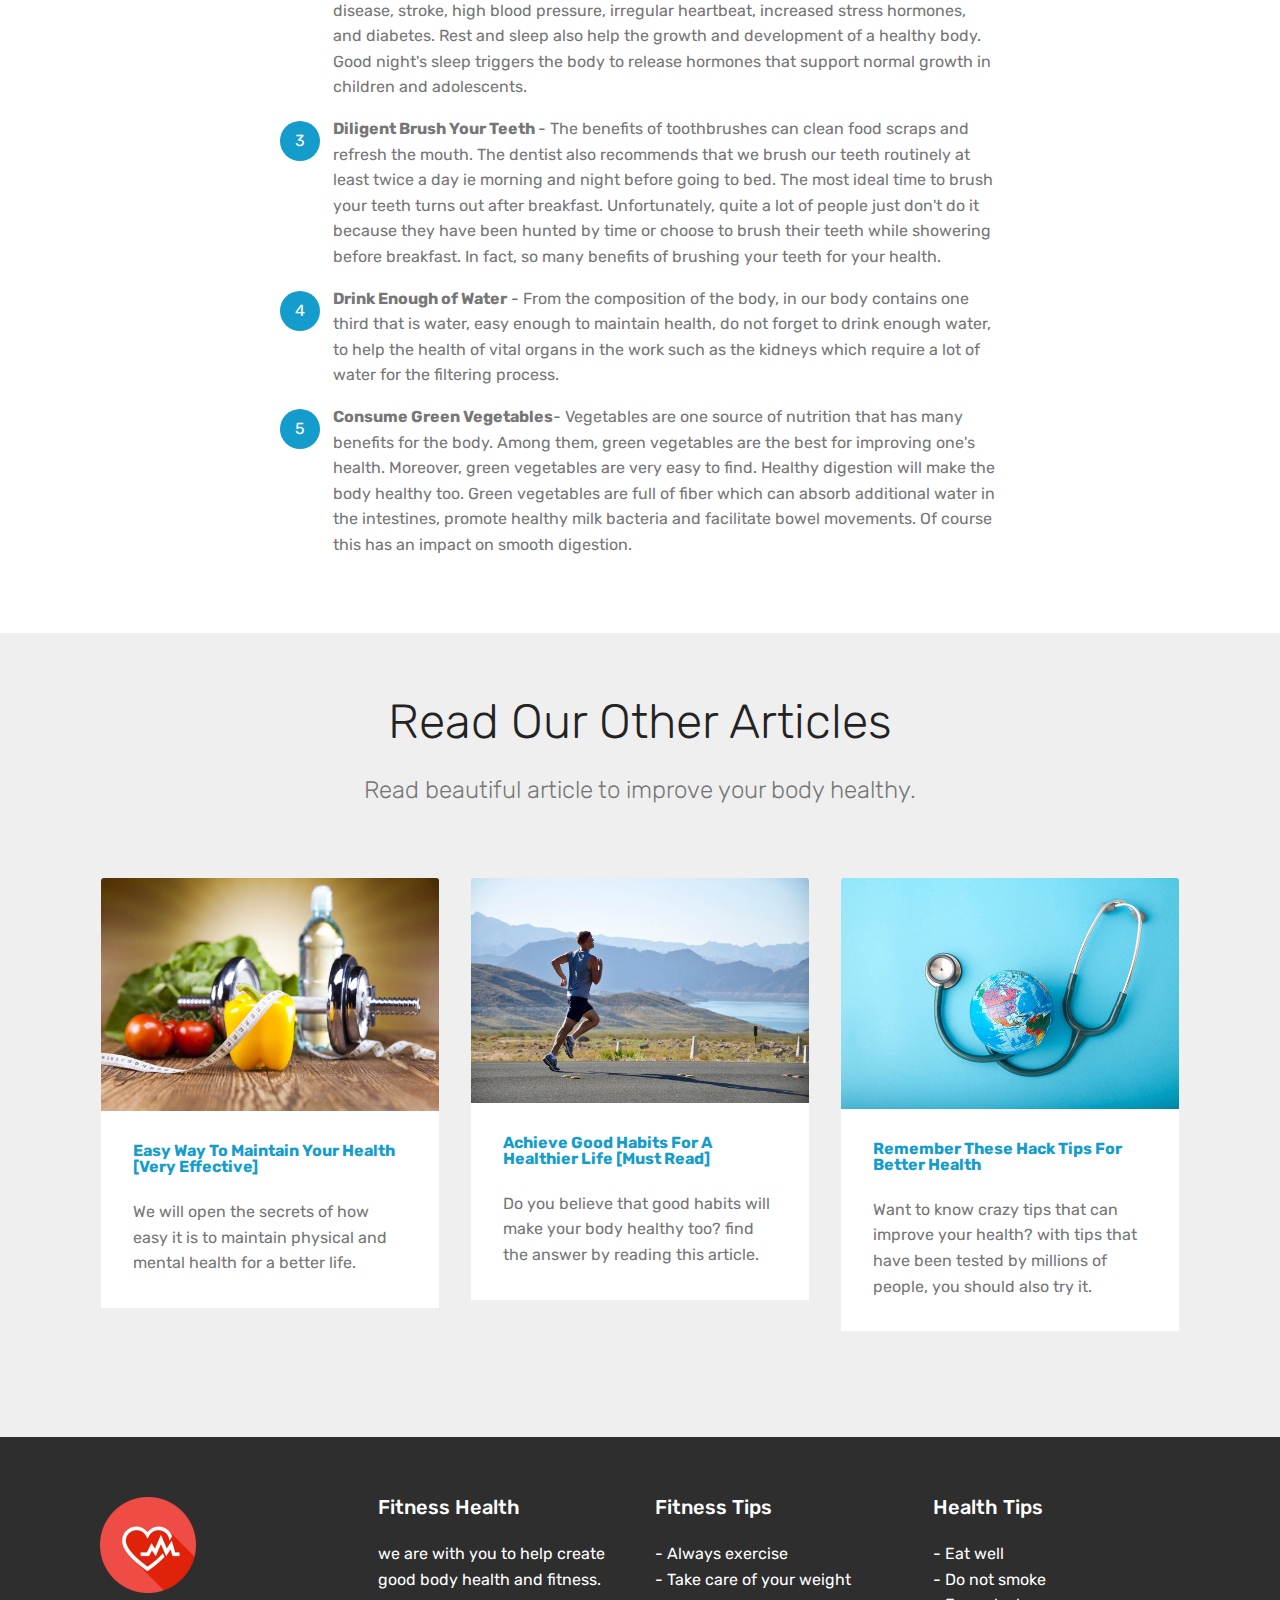
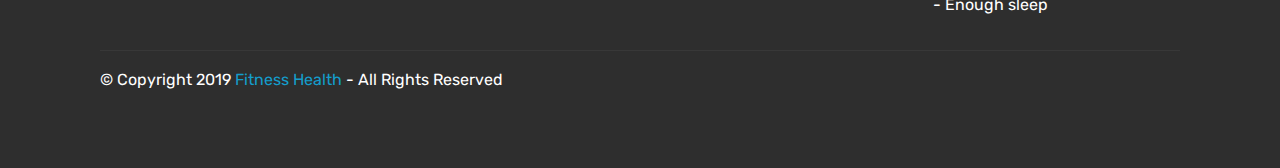
<file: healthier-habit/index.html>
<!DOCTYPE html>
<html  >
<head>
  <!-- Site made with Mobirise Website Builder v4.10.7, https://mobirise.com -->
  <meta charset="UTF-8">
  <meta http-equiv="X-UA-Compatible" content="IE=edge">
  <meta name="generator" content="Mobirise v4.10.7, mobirise.com">
  <meta name="viewport" content="width=device-width, initial-scale=1, minimum-scale=1">
  <link rel="shortcut icon" href="../assets/images/ic-128x128-1.png" type="image/x-icon">
  <meta name="description" content="Achieving a happy and healthy life is what everyone covets, find a way to read the following quality health content.">
  
  <title>Achieve Good Habits For A Healthier Life [Must Read]</title>
  <link rel="stylesheet" href="../assets/web/assets/mobirise-icons-bold/mobirise-icons-bold.css">
  <link rel="stylesheet" href="../assets/web/assets/mobirise-icons/mobirise-icons.css">
  <link rel="stylesheet" href="../assets/tether/tether.min.css">
  <link rel="stylesheet" href="../assets/bootstrap/css/bootstrap.min.css">
  <link rel="stylesheet" href="../assets/bootstrap/css/bootstrap-grid.min.css">
  <link rel="stylesheet" href="../assets/bootstrap/css/bootstrap-reboot.min.css">
  <link rel="stylesheet" href="../assets/socicon/css/styles.css">
  <link rel="stylesheet" href="../assets/dropdown/css/style.css">
  <link rel="stylesheet" href="../assets/theme/css/style.css">
  <link rel="stylesheet" href="../assets/mobirise/css/mbr-additional.css" type="text/css">
  
  
  
</head>
<body>
  <section class="menu cid-rANcX7onoa" once="menu" id="menu1-9">

    

    <nav class="navbar navbar-expand beta-menu navbar-dropdown align-items-center navbar-fixed-top navbar-toggleable-sm">
        <button class="navbar-toggler navbar-toggler-right" type="button" data-toggle="collapse" data-target="#navbarSupportedContent" aria-controls="navbarSupportedContent" aria-expanded="false" aria-label="Toggle navigation">
            <div class="hamburger">
                <span></span>
                <span></span>
                <span></span>
                <span></span>
            </div>
        </button>
        <div class="menu-logo">
            <div class="navbar-brand">
                <span class="navbar-logo">
                    <a href="https://fitness-health.github.io/">
                         <img src="../assets/images/ic-96x96.png" alt="Fitness Health Logo" title="Fitness Health" style="height: 3.8rem;">
                    </a>
                </span>
                <span class="navbar-caption-wrap"><a class="navbar-caption text-white display-4" href="https://fitness-health.github.io/">
                        FITNESS HEALTH</a></span>
            </div>
        </div>
        <div class="collapse navbar-collapse" id="navbarSupportedContent">
            <ul class="navbar-nav nav-dropdown nav-right" data-app-modern-menu="true"><li class="nav-item">
                    <a class="nav-link link text-white display-4" href="https://fitness-health.github.io/" aria-expanded="false">
                        <span class="mbri-home mbr-iconfont mbr-iconfont-btn"></span>
                        Home</a>
                </li><li class="nav-item">
                    <a class="nav-link link text-white display-4" href="https://fitness-health.github.io/"><span class="mbri-hearth mbr-iconfont mbr-iconfont-btn"></span>
                        
                        About Us
                    </a>
                </li><li class="nav-item"><a class="nav-link link text-white display-4" href="https://fitness-health.github.io/" aria-expanded="false"><span class="mbri-file mbr-iconfont mbr-iconfont-btn"></span>
                        
                        Article</a></li><li class="nav-item"><a class="nav-link link text-white display-4" href="https://fitness-health.github.io/" aria-expanded="false"><span class="mbri-search mbr-iconfont mbr-iconfont-btn"></span>
                        
                        FAQ</a></li></ul>
            
        </div>
    </nav>
</section>

<section class="engine"></section><section class="mbr-section content4 cid-rANcX7VRk9" id="content4-a">

    

    <div class="container">
        <div class="media-container-row">
            <div class="title col-12 col-md-8 pt-4">
                <h1 class="align-center pb-3 mbr-fonts-style display-1">Achieve Good Habits For A Healthier Life [Must Read]</h1>
                <h3 class="mbr-section-subtitle align-center mbr-light mbr-fonts-style display-5">Do you believe that good habits will make your body healthy too? find the answer by reading this article.</h3>
                
            </div>
        </div>
    </div>
</section>

<section class="cid-rANcX8iIcb" id="image1-b">

    

    <figure class="mbr-figure container">
        <div class="image-block" style="width: 60%;">
            <img src="../assets/images/joging-1200x797.jpg" width="1400" alt="Habit Life" title="">
            
        </div>
    </figure>
</section>

<section class="mbr-section article content1 cid-rANcX8Dcfw" id="content1-c">
    
     

    <div class="container">
        <div class="media-container-row">
            <div class="mbr-text col-12 mbr-fonts-style display-7 col-md-10"><p>Keeping the body healthy and fit is a must. Don't want to be sick because we don't take care of our body condition. One way is to adopt a healthy lifestyle. The goal is clear so that the body remains healthy and fit.&nbsp;<span style="font-size: 1rem;">By implementing a healthy lifestyle we certainly hope that it will not hurt. But implementing a healthy lifestyle also does not guarantee someone free from illness. But, at least we have tried to keep the body healthy.</span></p><p>A healthy lifestyle is an attempt by a person to keep his body healthy. A healthy lifestyle can be done by consuming nutritious food, regular exercise, and adequate rest.
&nbsp;<span style="font-size: 1rem;">Most of us assume that a healthy lifestyle is a pattern of life that is difficult to live. But actually, there are many easy ways to keep ourselves healthy.</span></p></div>
        </div>
    </div>
</section>

<section class="mbr-section article content1 cid-rANcX91qhC" id="content1-d">
    
     

    <div class="container">
        <div class="media-container-row">
            <div class="mbr-text col-12 mbr-fonts-style display-2 col-md-10"><h2 class="text-center"><a href="https://fitness-health.github.io/healthier-habit/">5 Amazing Habit for Healthier Life</a></h2></div>
        </div>
    </div>
</section>

<section class="mbr-section article content1 cid-rANcX9joPf" id="content1-e">
    
     

    <div class="container">
        <div class="media-container-row">
            <div class="mbr-text col-12 mbr-fonts-style display-7 col-md-10"><p>Happy reading with ease, and apply these great tips in living your life.</p></div>
        </div>
    </div>
</section>

<section class="mbr-section article content11 cid-rANcX9B8u8" id="content11-f">
     

    <div class="container">
        <div class="media-container-row">
            <div class="mbr-text counter-container col-12 col-md-8 mbr-fonts-style display-7">
                <ol>
                    <li><strong>Eat Breakfast Every Day</strong> - Breakfast is a meal that may often be overlooked, either because of rushing to work or school, or because they do not have time to prepare breakfast. Though the benefits of breakfast are very many and important for our bodies. With breakfast regularly, it will give us ease of concentration and energy which will certainly improve the performance of the brain in carrying out activities.</li>
                    <li><strong>Adequate and Quality Sleep</strong>- Rest and sleep play an important role in maintaining the health of our bodies. Poor hours of sleep increase the risk of kidney disease, heart disease, stroke, high blood pressure, irregular heartbeat, increased stress hormones, and diabetes. Rest and sleep also help the growth and development of a healthy body. Good night's sleep triggers the body to release hormones that support normal growth in children and adolescents.</li>
                    <li><strong>Diligent Brush Your Teeth&nbsp;</strong>- The benefits of toothbrushes can clean food scraps and refresh the mouth. The dentist also recommends that we brush our teeth routinely at least twice a day ie morning and night before going to bed. The most ideal time to brush your teeth turns out after breakfast. Unfortunately, quite a lot of people just don't do it because they have been hunted by time or choose to brush their teeth while showering before breakfast. In fact, so many benefits of brushing your teeth for your health.</li><li><strong>Drink Enough of Water</strong> - From the composition of the body, in our body contains one third that is water, easy enough to maintain health, do not forget to drink enough water, to help the health of vital organs in the work such as the kidneys which require a lot of water for the filtering process.</li><li><strong>Consume Green Vegetables</strong>- Vegetables are one source of nutrition that has many benefits for the body. Among them, green vegetables are the best for improving one's health. Moreover, green vegetables are very easy to find. Healthy digestion will make the body healthy too. Green vegetables are full of fiber which can absorb additional water in the intestines, promote healthy milk bacteria and facilitate bowel movements. Of course this has an impact on smooth digestion.</li>
                </ol>
            </div>
        </div>
    </div>
</section>

<section class="features18 popup-btn-cards cid-rANcX9Ri49" id="features18-g">

    

    
    <div class="container">
        <h2 class="mbr-section-title pb-3 align-center mbr-fonts-style display-2">Read Our Other Articles</h2>
        <h3 class="mbr-section-subtitle display-5 align-center mbr-fonts-style mbr-light">
            Read beautiful article to improve your body healthy.</h3>
        <div class="media-container-row pt-5 ">
            <div class="card p-3 col-12 col-md-6 col-lg-4">
                <div class="card-wrapper ">
                    <div class="card-img">
                        <div class="mbr-overlay"></div>
                        <div class="mbr-section-btn text-center"><a href="https://fitness-health.github.io/maintain-your-health/" class="btn btn-primary display-4">Learn More</a></div>
                        <img src="../assets/images/health-1200x827.jpg" alt="Health Article" title="">
                    </div>
                    <div class="card-box">
                        <h4 class="card-title mbr-fonts-style display-7"><a href="https://fitness-health.github.io/maintain-your-health/" class="text-primary"><strong>Easy Way To Maintain Your Health [Very Effective]</strong></a></h4>
                        <p class="mbr-text mbr-fonts-style align-left display-7">
                            We will open the secrets of how easy it is to maintain physical and mental health for a better life.</p>
                    </div>
                </div>
            </div>
            <div class="card p-3 col-12 col-md-6 col-lg-4">
                <div class="card-wrapper">
                    <div class="card-img">
                        <div class="mbr-overlay"></div>
                        <div class="mbr-section-btn text-center"><a href="https://fitness-health.github.io/healthier-habit/" class="btn btn-primary display-4">Learn More</a></div>
                        <img src="../assets/images/joging-1200x797.jpg" alt="Health Article" title="">
                    </div>
                    <div class="card-box">
                        <h4 class="card-title mbr-fonts-style display-7"><a href="https://fitness-health.github.io/healthier-habit/"><strong>Achieve Good Habits For A Healthier Life [Must Read]</strong></a></h4>
                        <p class="mbr-text mbr-fonts-style display-7">
                           Do you believe that good habits will make your body healthy too? find the answer by reading this article.
                        </p>
                    </div>
                </div>
            </div>

            <div class="card p-3 col-12 col-md-6 col-lg-4">
                <div class="card-wrapper">
                    <div class="card-img">
                        <div class="mbr-overlay"></div>
                        <div class="mbr-section-btn text-center"><a href="https://fitness-health.github.io/health-hack-tips/" class="btn btn-primary display-4">Learn More</a></div>
                        <img src="../assets/images/stet-660x450.jpg" alt="Health Article" title="">
                    </div>
                    <div class="card-box">
                        <h4 class="card-title mbr-fonts-style display-7"><a href="https://fitness-health.github.io/health-hack-tips/"><strong>Remember These Hack Tips For Better Health</strong></a></h4>
                        <p class="mbr-text mbr-fonts-style display-7">
                            Want to know crazy tips that can improve your health? with tips that have been tested by millions of people, you should also try it.
                        </p>
                    </div>
                </div>
            </div>

            
        </div>
    </div>
</section>

<section class="cid-rANcXaJXJ2" id="footer1-h">

    

    

    <div class="container">
        <div class="media-container-row content text-white">
            <div class="col-12 col-md-3">
                <div class="media-wrap">
                    <a href="https://fitness-health.github.io/">
                        <img src="../assets/images/ic-192x192.png" alt="Fitness Health Logo" title="">
                    </a>
                </div>
            </div>
            <div class="col-12 col-md-3 mbr-fonts-style display-7">
                <h5 class="pb-3">Fitness Health</h5>
                <p class="mbr-text">we are with you to help create good body health and fitness.</p>
            </div>
            <div class="col-12 col-md-3 mbr-fonts-style display-7">
                <h5 class="pb-3">Fitness Tips</h5>
                <p class="mbr-text">- Always exercise<br>- Take care of your weight</p>
            </div>
            <div class="col-12 col-md-3 mbr-fonts-style display-7">
                <h5 class="pb-3">
                    Health Tips</h5>
                <p class="mbr-text">- Eat well<br>-&nbsp;Do not smoke<br>- Enough sleep</p>
            </div>
        </div>
        <div class="footer-lower">
            <div class="media-container-row">
                <div class="col-sm-12">
                    <hr>
                </div>
            </div>
            <div class="media-container-row mbr-white">
                <div class="col-sm-6 copyright">
                    <p class="mbr-text mbr-fonts-style display-7">
                        © Copyright 2019 <a href="https://fitness-health.github.io/">Fitness Health</a> - All Rights Reserved
                    </p>
                </div>
                <div class="col-md-6">
                    
                </div>
            </div>
        </div>
    </div>
</section>


  <script src="../assets/web/assets/jquery/jquery.min.js"></script>
  <script src="../assets/popper/popper.min.js"></script>
  <script src="../assets/tether/tether.min.js"></script>
  <script src="../assets/bootstrap/js/bootstrap.min.js"></script>
  <script src="../assets/touchswipe/jquery.touch-swipe.min.js"></script>
  <script src="../assets/mbr-popup-btns/mbr-popup-btns.js"></script>
  <script src="../assets/smoothscroll/smooth-scroll.js"></script>
  <script src="../assets/dropdown/js/nav-dropdown.js"></script>
  <script src="../assets/dropdown/js/navbar-dropdown.js"></script>
  <script src="../assets/theme/js/script.js"></script>
  
  
</body>
</html>
</file>
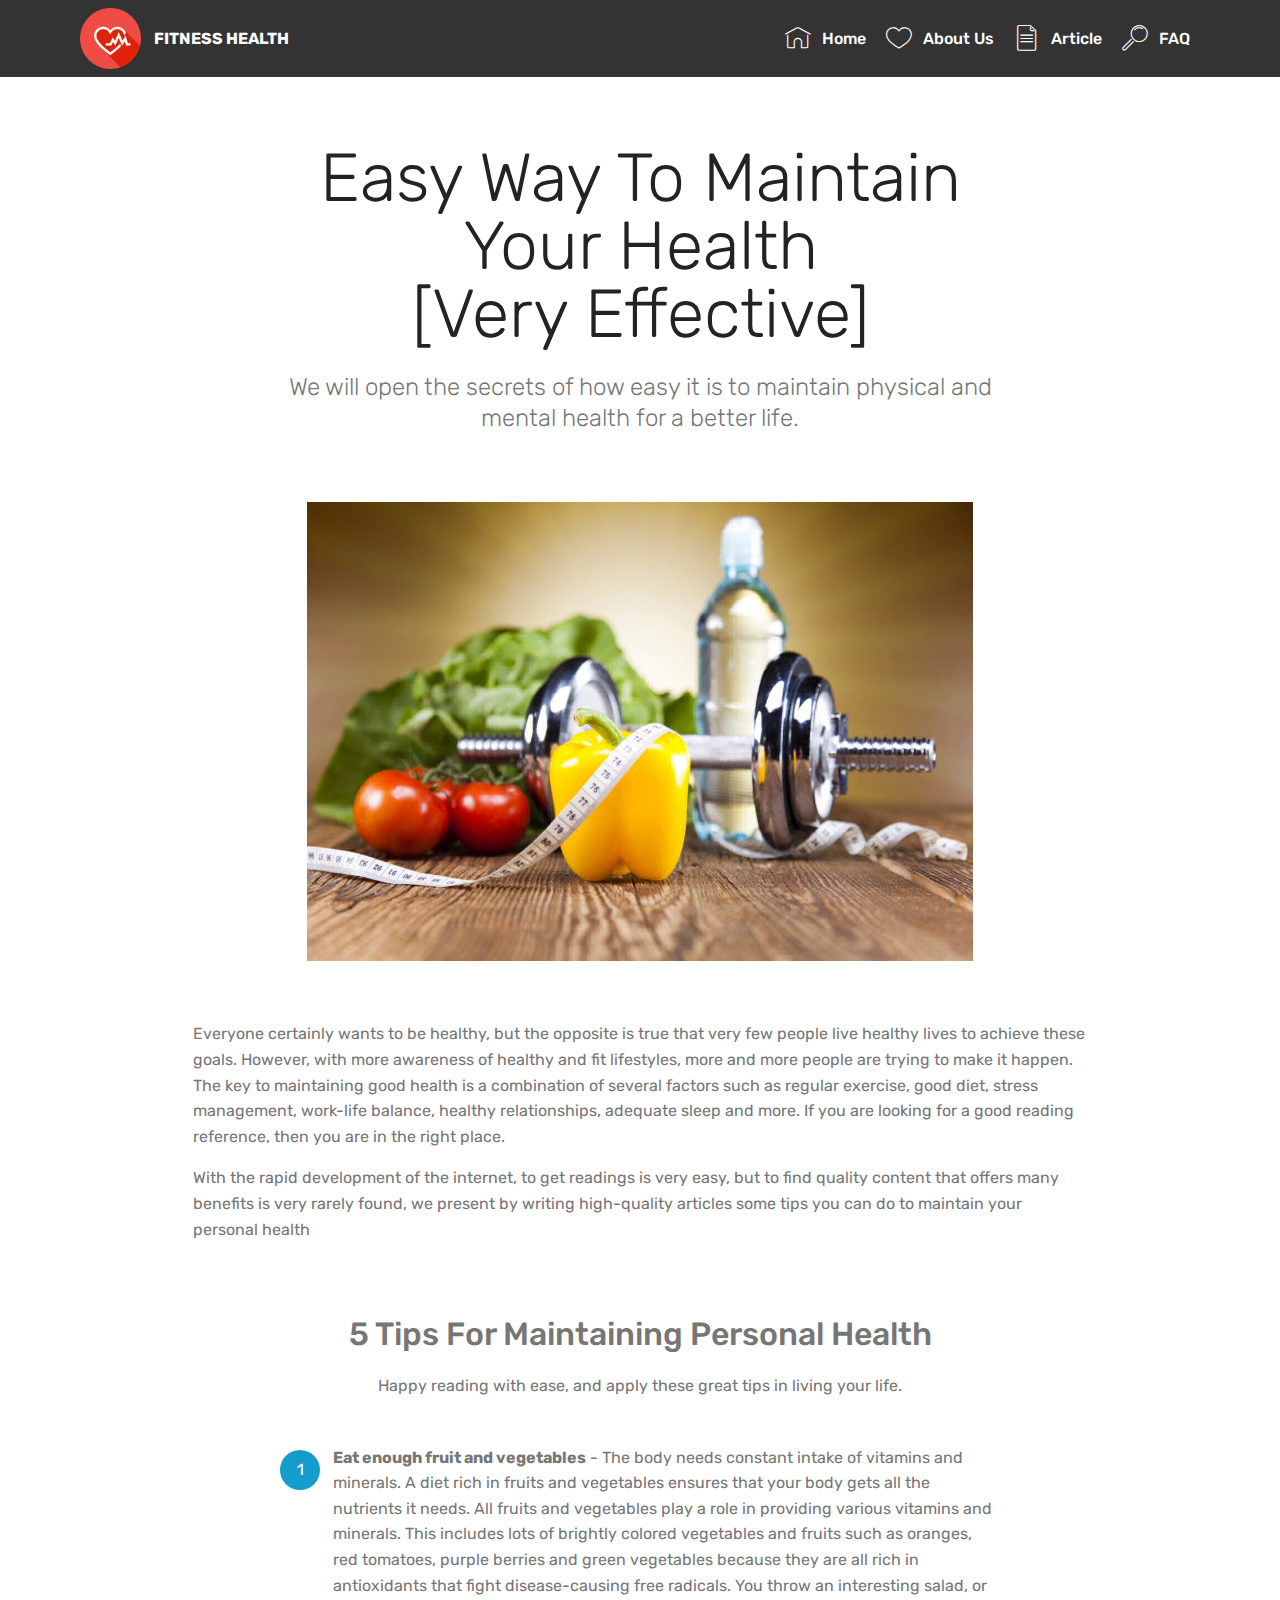
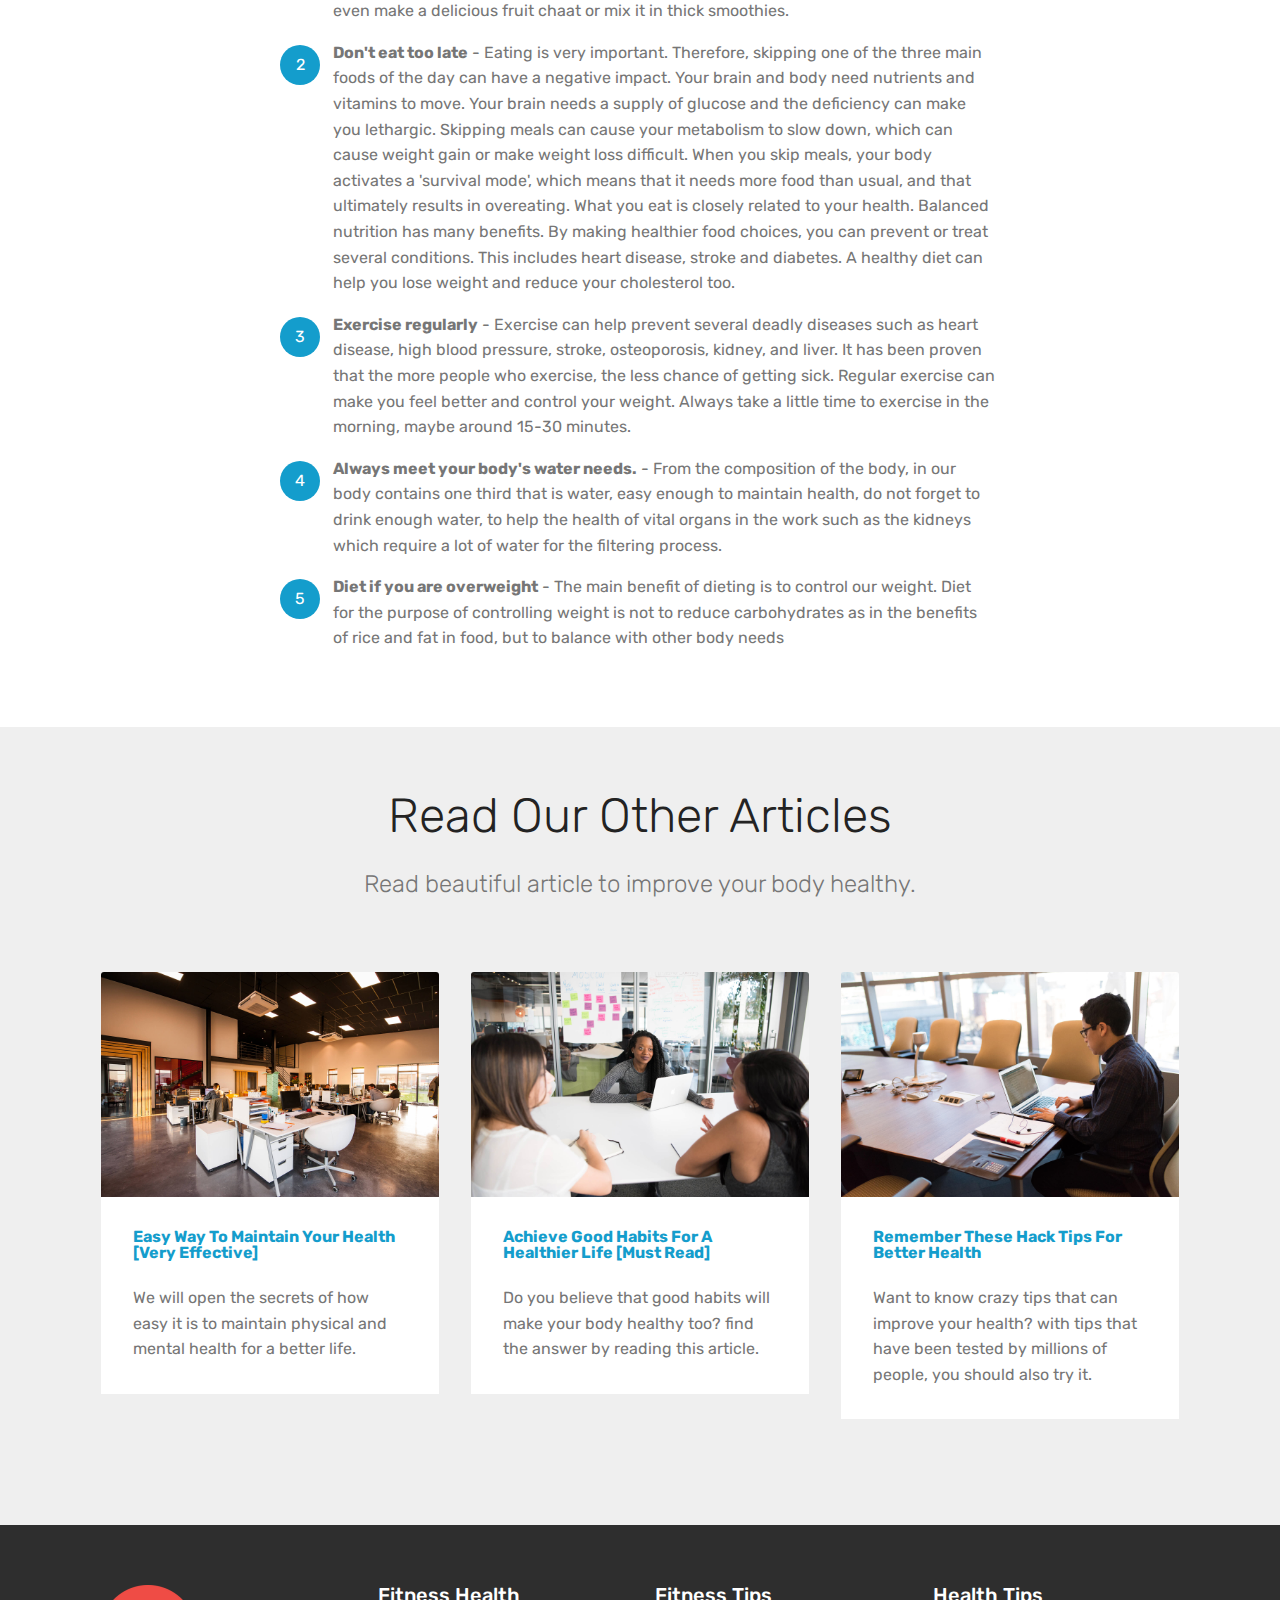
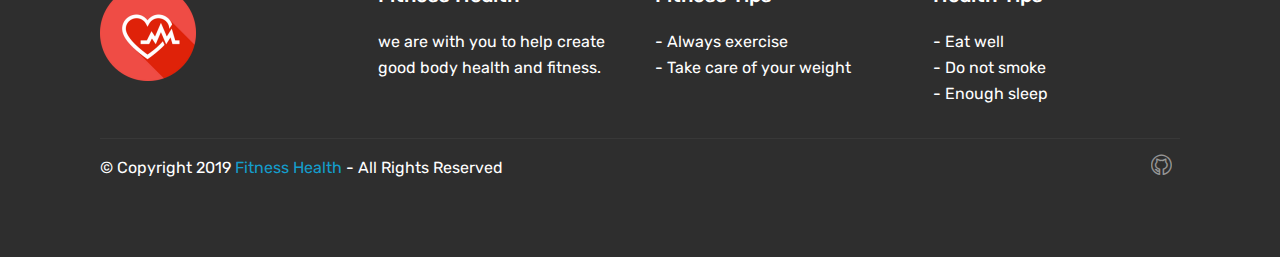
<file: maintain-your-health/index.html>
﻿<!DOCTYPE html>
<html  >
<head>
  <!-- Site made with Mobirise Website Builder v4.10.7, https://mobirise.com -->
  <meta charset="UTF-8">
  <meta http-equiv="X-UA-Compatible" content="IE=edge">
  <meta name="generator" content="Mobirise v4.10.7, mobirise.com">
  <meta name="viewport" content="width=device-width, initial-scale=1, minimum-scale=1">
  <link rel="shortcut icon" href="../assets/images/ic-128x128-1.png" type="image/x-icon">
  <meta name="description" content="We will open the secrets of how easy it is to maintain physical and mental health for a better life.">
  
  <title>Easy Way To Maintain Your Health [Very Effective]</title>
  <link rel="stylesheet" href="../assets/web/assets/mobirise-icons-bold/mobirise-icons-bold.css">
  <link rel="stylesheet" href="../assets/web/assets/mobirise-icons/mobirise-icons.css">
  <link rel="stylesheet" href="../assets/tether/tether.min.css">
  <link rel="stylesheet" href="../assets/bootstrap/css/bootstrap.min.css">
  <link rel="stylesheet" href="../assets/bootstrap/css/bootstrap-grid.min.css">
  <link rel="stylesheet" href="../assets/bootstrap/css/bootstrap-reboot.min.css">
  <link rel="stylesheet" href="../assets/socicon/css/styles.css">
  <link rel="stylesheet" href="../assets/dropdown/css/style.css">
  <link rel="stylesheet" href="../assets/theme/css/style.css">
  <link rel="stylesheet" href="../assets/mobirise/css/mbr-additional.css" type="text/css">
  
  
  
</head>
<body>
  <section class="menu cid-rALzip0Iat" once="menu" id="menu1-11">

    

    <nav class="navbar navbar-expand beta-menu navbar-dropdown align-items-center navbar-fixed-top navbar-toggleable-sm">
        <button class="navbar-toggler navbar-toggler-right" type="button" data-toggle="collapse" data-target="#navbarSupportedContent" aria-controls="navbarSupportedContent" aria-expanded="false" aria-label="Toggle navigation">
            <div class="hamburger">
                <span></span>
                <span></span>
                <span></span>
                <span></span>
            </div>
        </button>
        <div class="menu-logo">
            <div class="navbar-brand">
                <span class="navbar-logo">
                    <a href="https://fitness-health.github.io/">
                         <img src="../assets/images/ic-96x96.png" alt="Fitness Health Logo" title="Fitness Health" style="height: 3.8rem;">
                    </a>
                </span>
                <span class="navbar-caption-wrap"><a class="navbar-caption text-white display-4" href="https://fitness-health.github.io/">
                        FITNESS HEALTH</a></span>
            </div>
        </div>
        <div class="collapse navbar-collapse" id="navbarSupportedContent">
            <ul class="navbar-nav nav-dropdown nav-right" data-app-modern-menu="true"><li class="nav-item">
                    <a class="nav-link link text-white display-4" href="https://fitness-health.github.io/" aria-expanded="false">
                        <span class="mbri-home mbr-iconfont mbr-iconfont-btn"></span>
                        Home</a>
                </li><li class="nav-item">
                    <a class="nav-link link text-white display-4" href="https://fitness-health.github.io/"><span class="mbri-hearth mbr-iconfont mbr-iconfont-btn"></span>
                        
                        About Us
                    </a>
                </li><li class="nav-item"><a class="nav-link link text-white display-4" href="https://fitness-health.github.io/" aria-expanded="false"><span class="mbri-file mbr-iconfont mbr-iconfont-btn"></span>
                        
                        Article</a></li><li class="nav-item"><a class="nav-link link text-white display-4" href="https://fitness-health.github.io/" aria-expanded="false"><span class="mbri-search mbr-iconfont mbr-iconfont-btn"></span>
                        
                        FAQ</a></li></ul>
            
        </div>
    </nav>
</section>

<section class="engine"></section><section class="mbr-section content4 cid-rALAILWDG4" id="content4-1b">

    

    <div class="container">
        <div class="media-container-row">
            <div class="title col-12 col-md-8 pt-4">
                <h1 class="align-center pb-3 mbr-fonts-style display-1">Easy Way To Maintain Your Health <br>[Very Effective]</h1>
                <h3 class="mbr-section-subtitle align-center mbr-light mbr-fonts-style display-5">We will open the secrets of how easy it is to maintain physical and mental health for a better life.</h3>
                
            </div>
        </div>
    </div>
</section>

<section class="cid-rALC338MPJ" id="image1-1e">

    

    <figure class="mbr-figure container">
        <div class="image-block" style="width: 60%;">
            <img src="../assets/images/health-1200x827.jpg" width="1400" alt="Health Life" title="">
            
        </div>
    </figure>
</section>

<section class="mbr-section article content1 cid-rALzGRWxq5" id="content1-18">
    
     

    <div class="container">
        <div class="media-container-row">
            <div class="mbr-text col-12 mbr-fonts-style display-7 col-md-10"><p>Everyone certainly wants to be healthy, but the opposite is true that very few people live healthy lives to achieve these goals. However, with more awareness of healthy and fit lifestyles, more and more people are trying to make it happen. The key to maintaining good health is a combination of several factors such as regular exercise, good diet, stress management, work-life balance, healthy relationships, adequate sleep and more. If you are looking for a good reading reference, then you are in the right place.</p><p>With the rapid development of the internet, to get readings is very easy, but to find quality content that offers many benefits is very rarely found, we present by writing high-quality articles some tips you can do to maintain your personal health</p></div>
        </div>
    </div>
</section>

<section class="mbr-section article content1 cid-rAN5EwaVtb" id="content1-5">
    
     

    <div class="container">
        <div class="media-container-row">
            <div class="mbr-text col-12 mbr-fonts-style display-2 col-md-10"><h2 class="text-center">5 Tips For Maintaining Personal Health</h2></div>
        </div>
    </div>
</section>

<section class="mbr-section article content1 cid-rAN63MzmT4" id="content1-6">
    
     

    <div class="container">
        <div class="media-container-row">
            <div class="mbr-text col-12 mbr-fonts-style display-7 col-md-10"><p>Happy reading with ease, and apply these great tips in living your life.</p></div>
        </div>
    </div>
</section>

<section class="mbr-section article content11 cid-rAN6hzsOUK" id="content11-8">
     

    <div class="container">
        <div class="media-container-row">
            <div class="mbr-text counter-container col-12 col-md-8 mbr-fonts-style display-7">
                <ol>
                    <li><strong>Eat enough fruit and vegetables</strong> - The body needs constant intake of vitamins and minerals. A diet rich in fruits and vegetables ensures that your body gets all the nutrients it needs. All fruits and vegetables play a role in providing various vitamins and minerals. This includes lots of brightly colored vegetables and fruits such as oranges, red tomatoes, purple berries and green vegetables because they are all rich in antioxidants that fight disease-causing free radicals. You throw an interesting salad, or even make a delicious fruit chaat or mix it in thick smoothies.</li>
                    <li><strong>Don't eat too late</strong> - Eating is very important. Therefore, skipping one of the three main foods of the day can have a negative impact. Your brain and body need nutrients and vitamins to move. Your brain needs a supply of glucose and the deficiency can make you lethargic. Skipping meals can cause your metabolism to slow down, which can cause weight gain or make weight loss difficult. When you skip meals, your body activates a 'survival mode', which means that it needs more food than usual, and that ultimately results in overeating.
 What you eat is closely related to your health. Balanced nutrition has many benefits. By making healthier food choices, you can prevent or treat several conditions. This includes heart disease, stroke and diabetes. A healthy diet can help you lose weight and reduce your cholesterol too.</li>
                    <li><strong>Exercise regularly</strong> - Exercise can help prevent several deadly diseases such as heart disease, high blood pressure, stroke, osteoporosis, kidney, and liver. It has been proven that the more people who exercise, the less chance of getting sick. Regular exercise can make you feel better and control your weight. Always take a little time to exercise in the morning, maybe around 15-30 minutes.</li><li><strong>Always meet your body's water needs.</strong> - From the composition of the body, in our body contains one third that is water, easy enough to maintain health, do not forget to drink enough water, to help the health of vital organs in the work such as the kidneys which require a lot of water for the filtering process.</li><li><strong>Diet if you are overweight</strong> - The main benefit of dieting is to control our weight. Diet for the purpose of controlling weight is not to reduce carbohydrates as in the benefits of rice and fat in food, but to balance with other body needs</li>
                </ol>
            </div>
        </div>
    </div>
</section>

<section class="features18 popup-btn-cards cid-rALziqiOYG" id="features18-14">

    

    
    <div class="container">
        <h2 class="mbr-section-title pb-3 align-center mbr-fonts-style display-2">Read Our Other Articles</h2>
        <h3 class="mbr-section-subtitle display-5 align-center mbr-fonts-style mbr-light">
            Read beautiful article to improve your body healthy.</h3>
        <div class="media-container-row pt-5 ">
            <div class="card p-3 col-12 col-md-6 col-lg-4">
                <div class="card-wrapper ">
                    <div class="card-img">
                        <div class="mbr-overlay"></div>
                        <div class="mbr-section-btn text-center"><a href="https://fitness-health.github.io/maintain-your-health/" class="btn btn-primary display-4">Learn More</a></div>
                        <img src="../assets/images/background1.jpg" alt="Health Article" title="">
                    </div>
                    <div class="card-box">
                        <h4 class="card-title mbr-fonts-style display-7"><a href="https://fitness-health.github.io/maintain-your-health/" class="text-primary"><strong>Easy Way To Maintain Your Health [Very Effective]</strong></a></h4>
                        <p class="mbr-text mbr-fonts-style align-left display-7">
                            We will open the secrets of how easy it is to maintain physical and mental health for a better life.</p>
                    </div>
                </div>
            </div>
            <div class="card p-3 col-12 col-md-6 col-lg-4">
                <div class="card-wrapper">
                    <div class="card-img">
                        <div class="mbr-overlay"></div>
                        <div class="mbr-section-btn text-center"><a href="https://fitness-health.github.io/healthier-habit/" class="btn btn-primary display-4">Learn More</a></div>
                        <img src="../assets/images/background2.jpg" alt="Health Article" title="">
                    </div>
                    <div class="card-box">
                        <h4 class="card-title mbr-fonts-style display-7"><a href="https://fitness-health.github.io/healthier-habit/"><strong>Achieve Good Habits For A Healthier Life [Must Read]</strong></a></h4>
                        <p class="mbr-text mbr-fonts-style display-7">
                           Do you believe that good habits will make your body healthy too? find the answer by reading this article.
                        </p>
                    </div>
                </div>
            </div>

            <div class="card p-3 col-12 col-md-6 col-lg-4">
                <div class="card-wrapper">
                    <div class="card-img">
                        <div class="mbr-overlay"></div>
                        <div class="mbr-section-btn text-center"><a href="https://fitness-health.github.io/health-hack-tips/" class="btn btn-primary display-4">Learn More</a></div>
                        <img src="../assets/images/background3.jpg" alt="Health Article" title="">
                    </div>
                    <div class="card-box">
                        <h4 class="card-title mbr-fonts-style display-7"><a href="https://fitness-health.github.io/health-hack-tips/"><strong>Remember These Hack Tips For Better Health</strong></a></h4>
                        <p class="mbr-text mbr-fonts-style display-7">
                            Want to know crazy tips that can improve your health? with tips that have been tested by millions of people, you should also try it.
                        </p>
                    </div>
                </div>
            </div>

            
        </div>
    </div>
</section>

<section class="cid-rALzisgLjQ" id="footer1-17">

    

    

    <div class="container">
        <div class="media-container-row content text-white">
            <div class="col-12 col-md-3">
                <div class="media-wrap">
                    <a href="https://fitness-health.github.io/">
                        <img src="../assets/images/ic-192x192.png" alt="Fitness Health Logo" title="">
                    </a>
                </div>
            </div>
            <div class="col-12 col-md-3 mbr-fonts-style display-7">
                <h5 class="pb-3">Fitness Health</h5>
                <p class="mbr-text">we are with you to help create good body health and fitness.</p>
            </div>
            <div class="col-12 col-md-3 mbr-fonts-style display-7">
                <h5 class="pb-3">Fitness Tips</h5>
                <p class="mbr-text">- Always exercise<br>- Take care of your weight</p>
            </div>
            <div class="col-12 col-md-3 mbr-fonts-style display-7">
                <h5 class="pb-3">
                    Health Tips</h5>
                <p class="mbr-text">- Eat well<br>-&nbsp;Do not smoke<br>- Enough sleep</p>
            </div>
        </div>
        <div class="footer-lower">
            <div class="media-container-row">
                <div class="col-sm-12">
                    <hr>
                </div>
            </div>
            <div class="media-container-row mbr-white">
                <div class="col-sm-6 copyright">
                    <p class="mbr-text mbr-fonts-style display-7">
                        © Copyright 2019 <a href="index.html">Fitness Health</a> - All Rights Reserved
                    </p>
                </div>
                <div class="col-md-6">
                    <div class="social-list align-right">
                        <div class="soc-item">
                            <a href="https://fitness-health.github.io/">
                                <span class="mbr-iconfont mbr-iconfont-social mbrib-github"></span>
                            </a>
                        </div>
                        
                        
                        
                        
                        
                    </div>
                </div>
            </div>
        </div>
    </div>
</section>


  <script src="../assets/web/assets/jquery/jquery.min.js"></script>
  <script src="../assets/popper/popper.min.js"></script>
  <script src="../assets/tether/tether.min.js"></script>
  <script src="../assets/bootstrap/js/bootstrap.min.js"></script>
  <script src="../assets/touchswipe/jquery.touch-swipe.min.js"></script>
  <script src="../assets/mbr-popup-btns/mbr-popup-btns.js"></script>
  <script src="../assets/smoothscroll/smooth-scroll.js"></script>
  <script src="../assets/dropdown/js/nav-dropdown.js"></script>
  <script src="../assets/dropdown/js/navbar-dropdown.js"></script>
  <script src="../assets/theme/js/script.js"></script>
  
  
</body>
</html>
</file>
<file: assets/web/assets/mobirise-icons-bold/mobirise-icons-bold.css>
@font-face {
  font-family: 'mobirise-icons-bold';
  src:  url('mobirise-icons-bold.eot?m1l4yr');
  src:  url('mobirise-icons-bold.eot?m1l4yr#iefix') format('embedded-opentype'),
    url('mobirise-icons-bold.ttf?m1l4yr') format('truetype'),
    url('mobirise-icons-bold.woff?m1l4yr') format('woff'),
    url('mobirise-icons-bold.svg?m1l4yr#mobirise-icons-bold') format('svg');
  font-weight: normal;
  font-style: normal;
}

[class^="mbrib-"], [class*="mbrib-"] {
  /* use !important to prevent issues with browser extensions that change fonts */
  font-family: 'mobirise-icons-bold' !important;
  speak: none;
  font-style: normal;
  font-weight: normal;
  font-variant: normal;
  text-transform: none;
  line-height: 1;

  /* Better Font Rendering =========== */
  -webkit-font-smoothing: antialiased;
  -moz-osx-font-smoothing: grayscale;
}

.mbrib-add-submenu:before {
  content: "\e900";
}
.mbrib-alert:before {
  content: "\e901";
}
.mbrib-align-center:before {
  content: "\e902";
}
.mbrib-align-justify:before {
  content: "\e903";
}
.mbrib-align-left:before {
  content: "\e904";
}
.mbrib-align-right:before {
  content: "\e905";
}
.mbrib-android:before {
  content: "\e906";
}
.mbrib-apple:before {
  content: "\e907";
}
.mbrib-arrow-down:before {
  content: "\e908";
}
.mbrib-arrow-next:before {
  content: "\e909";
}
.mbrib-arrow-prev:before {
  content: "\e90a";
}
.mbrib-arrow-up:before {
  content: "\e90b";
}
.mbrib-bold:before {
  content: "\e90c";
}
.mbrib-bookmark:before {
  content: "\e90d";
}
.mbrib-bootstrap:before {
  content: "\e90e";
}
.mbrib-briefcase:before {
  content: "\e90f";
}
.mbrib-browse:before {
  content: "\e910";
}
.mbrib-bulleted-list:before {
  content: "\e911";
}
.mbrib-calendar:before {
  content: "\e912";
}
.mbrib-camera:before {
  content: "\e913";
}
.mbrib-cart-add:before {
  content: "\e914";
}
.mbrib-cart-full:before {
  content: "\e915";
}
.mbrib-cash:before {
  content: "\e916";
}
.mbrib-change-style:before {
  content: "\e917";
}
.mbrib-chat:before {
  content: "\e918";
}
.mbrib-clock:before {
  content: "\e919";
}
.mbrib-close:before {
  content: "\e91a";
}
.mbrib-cloud:before {
  content: "\e91b";
}
.mbrib-code:before {
  content: "\e91c";
}
.mbrib-contact-form:before {
  content: "\e91d";
}
.mbrib-credit-card:before {
  content: "\e91e";
}
.mbrib-cursor-click:before {
  content: "\e91f";
}
.mbrib-cust-feedback:before {
  content: "\e920";
}
.mbrib-database:before {
  content: "\e921";
}
.mbrib-delivery:before {
  content: "\e922";
}
.mbrib-desktop:before {
  content: "\e923";
}
.mbrib-devices:before {
  content: "\e924";
}
.mbrib-down:before {
  content: "\e925";
}
.mbrib-download:before {
  content: "\e926";
}
.mbrib-drag-n-drop:before {
  content: "\e927";
}
.mbrib-drag-n-drop2:before {
  content: "\e928";
}
.mbrib-edit:before {
  content: "\e929";
}
.mbrib-edit2:before {
  content: "\e92a";
}
.mbrib-error:before {
  content: "\e92b";
}
.mbrib-extension:before {
  content: "\e92c";
}
.mbrib-features:before {
  content: "\e92d";
}
.mbrib-file:before {
  content: "\e92e";
}
.mbrib-flag:before {
  content: "\e92f";
}
.mbrib-folder:before {
  content: "\e930";
}
.mbrib-gift:before {
  content: "\e931";
}
.mbrib-github:before {
  content: "\e932";
}
.mbrib-globe-2:before {
  content: "\e933";
}
.mbrib-globe:before {
  content: "\e934";
}
.mbrib-growing-chart:before {
  content: "\e935";
}
.mbrib-hearth:before {
  content: "\e936";
}
.mbrib-help:before {
  content: "\e937";
}
.mbrib-home:before {
  content: "\e938";
}
.mbrib-hot-cup:before {
  content: "\e939";
}
.mbrib-idea:before {
  content: "\e93a";
}
.mbrib-image-gallery:before {
  content: "\e93b";
}
.mbrib-image-slider:before {
  content: "\e93c";
}
.mbrib-info:before {
  content: "\e93d";
}
.mbrib-italic:before {
  content: "\e93e";
}
.mbrib-key:before {
  content: "\e93f";
}
.mbrib-laptop:before {
  content: "\e940";
}
.mbrib-layers:before {
  content: "\e941";
}
.mbrib-left-right:before {
  content: "\e942";
}
.mbrib-left:before {
  content: "\e943";
}
.mbrib-letter:before {
  content: "\e944";
}
.mbrib-like:before {
  content: "\e945";
}
.mbrib-link:before {
  content: "\e946";
}
.mbrib-lock:before {
  content: "\e947";
}
.mbrib-login:before {
  content: "\e948";
}
.mbrib-logout:before {
  content: "\e949";
}
.mbrib-magic-stick:before {
  content: "\e94a";
}
.mbrib-map-pin:before {
  content: "\e94b";
}
.mbrib-menu:before {
  content: "\e94c";
}
.mbrib-mobile:before {
  content: "\e94d";
}
.mbrib-mobile2:before {
  content: "\e94e";
}
.mbrib-mobirise:before {
  content: "\e94f";
}
.mbrib-more-horizontal:before {
  content: "\e950";
}
.mbrib-more-vertical:before {
  content: "\e951";
}
.mbrib-music:before {
  content: "\e952";
}
.mbrib-new-file:before {
  content: "\e953";
}
.mbrib-numbered-list:before {
  content: "\e954";
}
.mbrib-opened-folder:before {
  content: "\e955";
}
.mbrib-pages:before {
  content: "\e956";
}
.mbrib-paper-plane:before {
  content: "\e957";
}
.mbrib-paperclip:before {
  content: "\e958";
}
.mbrib-photo:before {
  content: "\e959";
}
.mbrib-photos:before {
  content: "\e95a";
}
.mbrib-pin:before {
  content: "\e95b";
}
.mbrib-play:before {
  content: "\e95c";
}
.mbrib-plus:before {
  content: "\e95d";
}
.mbrib-preview:before {
  content: "\e95e";
}
.mbrib-print:before {
  content: "\e95f";
}
.mbrib-protect:before {
  content: "\e960";
}
.mbrib-question:before {
  content: "\e961";
}
.mbrib-quote-left:before {
  content: "\e962";
}
.mbrib-quote-right:before {
  content: "\e963";
}
.mbrib-redo:before {
  content: "\e964";
}
.mbrib-refresh:before {
  content: "\e965";
}
.mbrib-responsive:before {
  content: "\e966";
}
.mbrib-right:before {
  content: "\e967";
}
.mbrib-rocket:before {
  content: "\e968";
}
.mbrib-sad-face:before {
  content: "\e969";
}
.mbrib-sale:before {
  content: "\e96a";
}
.mbrib-save:before {
  content: "\e96b";
}
.mbrib-search:before {
  content: "\e96c";
}
.mbrib-setting:before {
  content: "\e96d";
}
.mbrib-setting2:before {
  content: "\e96e";
}
.mbrib-setting3:before {
  content: "\e96f";
}
.mbrib-share:before {
  content: "\e970";
}
.mbrib-shopping-bag:before {
  content: "\e971";
}
.mbrib-shopping-basket:before {
  content: "\e972";
}
.mbrib-shopping-cart:before {
  content: "\e973";
}
.mbrib-sites:before {
  content: "\e974";
}
.mbrib-smile-face:before {
  content: "\e975";
}
.mbrib-speed:before {
  content: "\e976";
}
.mbrib-star:before {
  content: "\e977";
}
.mbrib-success:before {
  content: "\e978";
}
.mbrib-sun:before {
  content: "\e979";
}
.mbrib-sun2:before {
  content: "\e97a";
}
.mbrib-tablet-vertical:before {
  content: "\e97b";
}
.mbrib-tablet:before {
  content: "\e97c";
}
.mbrib-target:before {
  content: "\e97d";
}
.mbrib-timer:before {
  content: "\e97e";
}
.mbrib-to-ftp:before {
  content: "\e97f";
}
.mbrib-to-local-drive:before {
  content: "\e980";
}
.mbrib-touch-swipe:before {
  content: "\e981";
}
.mbrib-touch:before {
  content: "\e982";
}
.mbrib-trash:before {
  content: "\e983";
}
.mbrib-underline:before {
  content: "\e984";
}
.mbrib-undo:before {
  content: "\e985";
}
.mbrib-unlink:before {
  content: "\e986";
}
.mbrib-unlock:before {
  content: "\e987";
}
.mbrib-up-down:before {
  content: "\e988";
}
.mbrib-up:before {
  content: "\e989";
}
.mbrib-update:before {
  content: "\e98a";
}
.mbrib-upload:before {
  content: "\e98b";
}
.mbrib-user:before {
  content: "\e98c";
}
.mbrib-user2:before {
  content: "\e98d";
}
.mbrib-users:before {
  content: "\e98e";
}
.mbrib-video-play:before {
  content: "\e98f";
}
.mbrib-video:before {
  content: "\e990";
}
.mbrib-watch:before {
  content: "\e991";
}
.mbrib-website-theme:before {
  content: "\e992";
}
.mbrib-wifi:before {
  content: "\e993";
}
.mbrib-windows:before {
  content: "\e994";
}
.mbrib-zoom-out:before {
  content: "\e995";
}
</file>
<file: assets/web/assets/mobirise-icons/mobirise-icons.css>
@font-face {
  font-family: 'MobiriseIcons';
  src:  url('mobirise-icons.eot?spat4u');
  src:  url('mobirise-icons.eot?spat4u#iefix') format('embedded-opentype'),
    url('mobirise-icons.ttf?spat4u') format('truetype'),
    url('mobirise-icons.woff?spat4u') format('woff'),
    url('mobirise-icons.svg?spat4u#MobiriseIcons') format('svg');
  font-weight: normal;
  font-style: normal;
}

[class^="mbri-"], [class*=" mbri-"] {
  /* use !important to prevent issues with browser extensions that change fonts */
  font-family: MobiriseIcons !important;
  speak: none;
  font-style: normal;
  font-weight: normal;
  font-variant: normal;
  text-transform: none;
  line-height: 1;

  /* Better Font Rendering =========== */
  -webkit-font-smoothing: antialiased;
  -moz-osx-font-smoothing: grayscale;
}

.mbri-add-submenu:before {
  content: "\e900";
}
.mbri-alert:before {
  content: "\e901";
}
.mbri-align-center:before {
  content: "\e902";
}
.mbri-align-justify:before {
  content: "\e903";
}
.mbri-align-left:before {
  content: "\e904";
}
.mbri-align-right:before {
  content: "\e905";
}
.mbri-android:before {
  content: "\e906";
}
.mbri-apple:before {
  content: "\e907";
}
.mbri-arrow-down:before {
  content: "\e908";
}
.mbri-arrow-next:before {
  content: "\e909";
}
.mbri-arrow-prev:before {
  content: "\e90a";
}
.mbri-arrow-up:before {
  content: "\e90b";
}
.mbri-bold:before {
  content: "\e90c";
}
.mbri-bookmark:before {
  content: "\e90d";
}
.mbri-bootstrap:before {
  content: "\e90e";
}
.mbri-briefcase:before {
  content: "\e90f";
}
.mbri-browse:before {
  content: "\e910";
}
.mbri-bulleted-list:before {
  content: "\e911";
}
.mbri-calendar:before {
  content: "\e912";
}
.mbri-camera:before {
  content: "\e913";
}
.mbri-cart-add:before {
  content: "\e914";
}
.mbri-cart-full:before {
  content: "\e915";
}
.mbri-cash:before {
  content: "\e916";
}
.mbri-change-style:before {
  content: "\e917";
}
.mbri-chat:before {
  content: "\e918";
}
.mbri-clock:before {
  content: "\e919";
}
.mbri-close:before {
  content: "\e91a";
}
.mbri-cloud:before {
  content: "\e91b";
}
.mbri-code:before {
  content: "\e91c";
}
.mbri-contact-form:before {
  content: "\e91d";
}
.mbri-credit-card:before {
  content: "\e91e";
}
.mbri-cursor-click:before {
  content: "\e91f";
}
.mbri-cust-feedback:before {
  content: "\e920";
}
.mbri-database:before {
  content: "\e921";
}
.mbri-delivery:before {
  content: "\e922";
}
.mbri-desktop:before {
  content: "\e923";
}
.mbri-devices:before {
  content: "\e924";
}
.mbri-down:before {
  content: "\e925";
}
.mbri-download:before {
  content: "\e989";
}
.mbri-drag-n-drop:before {
  content: "\e927";
}
.mbri-drag-n-drop2:before {
  content: "\e928";
}
.mbri-edit:before {
  content: "\e929";
}
.mbri-edit2:before {
  content: "\e92a";
}
.mbri-error:before {
  content: "\e92b";
}
.mbri-extension:before {
  content: "\e92c";
}
.mbri-features:before {
  content: "\e92d";
}
.mbri-file:before {
  content: "\e92e";
}
.mbri-flag:before {
  content: "\e92f";
}
.mbri-folder:before {
  content: "\e930";
}
.mbri-gift:before {
  content: "\e931";
}
.mbri-github:before {
  content: "\e932";
}
.mbri-globe:before {
  content: "\e933";
}
.mbri-globe-2:before {
  content: "\e934";
}
.mbri-growing-chart:before {
  content: "\e935";
}
.mbri-hearth:before {
  content: "\e936";
}
.mbri-help:before {
  content: "\e937";
}
.mbri-home:before {
  content: "\e938";
}
.mbri-hot-cup:before {
  content: "\e939";
}
.mbri-idea:before {
  content: "\e93a";
}
.mbri-image-gallery:before {
  content: "\e93b";
}
.mbri-image-slider:before {
  content: "\e93c";
}
.mbri-info:before {
  content: "\e93d";
}
.mbri-italic:before {
  content: "\e93e";
}
.mbri-key:before {
  content: "\e93f";
}
.mbri-laptop:before {
  content: "\e940";
}
.mbri-layers:before {
  content: "\e941";
}
.mbri-left-right:before {
  content: "\e942";
}
.mbri-left:before {
  content: "\e943";
}
.mbri-letter:before {
  content: "\e944";
}
.mbri-like:before {
  content: "\e945";
}
.mbri-link:before {
  content: "\e946";
}
.mbri-lock:before {
  content: "\e947";
}
.mbri-login:before {
  content: "\e948";
}
.mbri-logout:before {
  content: "\e949";
}
.mbri-magic-stick:before {
  content: "\e94a";
}
.mbri-map-pin:before {
  content: "\e94b";
}
.mbri-menu:before {
  content: "\e94c";
}
.mbri-mobile:before {
  content: "\e94d";
}
.mbri-mobile2:before {
  content: "\e94e";
}
.mbri-mobirise:before {
  content: "\e94f";
}
.mbri-more-horizontal:before {
  content: "\e950";
}
.mbri-more-vertical:before {
  content: "\e951";
}
.mbri-music:before {
  content: "\e952";
}
.mbri-new-file:before {
  content: "\e953";
}
.mbri-numbered-list:before {
  content: "\e954";
}
.mbri-opened-folder:before {
  content: "\e955";
}
.mbri-pages:before {
  content: "\e956";
}
.mbri-paper-plane:before {
  content: "\e957";
}
.mbri-paperclip:before {
  content: "\e958";
}
.mbri-photo:before {
  content: "\e959";
}
.mbri-photos:before {
  content: "\e95a";
}
.mbri-pin:before {
  content: "\e95b";
}
.mbri-play:before {
  content: "\e95c";
}
.mbri-plus:before {
  content: "\e95d";
}
.mbri-preview:before {
  content: "\e95e";
}
.mbri-print:before {
  content: "\e95f";
}
.mbri-protect:before {
  content: "\e960";
}
.mbri-question:before {
  content: "\e961";
}
.mbri-quote-left:before {
  content: "\e962";
}
.mbri-quote-right:before {
  content: "\e963";
}
.mbri-refresh:before {
  content: "\e964";
}
.mbri-responsive:before {
  content: "\e965";
}
.mbri-right:before {
  content: "\e966";
}
.mbri-rocket:before {
  content: "\e967";
}
.mbri-sad-face:before {
  content: "\e968";
}
.mbri-sale:before {
  content: "\e969";
}
.mbri-save:before {
  content: "\e96a";
}
.mbri-search:before {
  content: "\e96b";
}
.mbri-setting:before {
  content: "\e96c";
}
.mbri-setting2:before {
  content: "\e96d";
}
.mbri-setting3:before {
  content: "\e96e";
}
.mbri-share:before {
  content: "\e96f";
}
.mbri-shopping-bag:before {
  content: "\e970";
}
.mbri-shopping-basket:before {
  content: "\e971";
}
.mbri-shopping-cart:before {
  content: "\e972";
}
.mbri-sites:before {
  content: "\e973";
}
.mbri-smile-face:before {
  content: "\e974";
}
.mbri-speed:before {
  content: "\e975";
}
.mbri-star:before {
  content: "\e976";
}
.mbri-success:before {
  content: "\e977";
}
.mbri-sun:before {
  content: "\e978";
}
.mbri-sun2:before {
  content: "\e979";
}
.mbri-tablet:before {
  content: "\e97a";
}
.mbri-tablet-vertical:before {
  content: "\e97b";
}
.mbri-target:before {
  content: "\e97c";
}
.mbri-timer:before {
  content: "\e97d";
}
.mbri-to-ftp:before {
  content: "\e97e";
}
.mbri-to-local-drive:before {
  content: "\e97f";
}
.mbri-touch-swipe:before {
  content: "\e980";
}
.mbri-touch:before {
  content: "\e981";
}
.mbri-trash:before {
  content: "\e982";
}
.mbri-underline:before {
  content: "\e983";
}
.mbri-unlink:before {
  content: "\e984";
}
.mbri-unlock:before {
  content: "\e985";
}
.mbri-up-down:before {
  content: "\e986";
}
.mbri-up:before {
  content: "\e987";
}
.mbri-update:before {
  content: "\e988";
}
.mbri-upload:before {
 content: "\e926"; 
}
.mbri-user:before {
  content: "\e98a";
}
.mbri-user2:before {
  content: "\e98b";
}
.mbri-users:before {
  content: "\e98c";
}
.mbri-video:before {
  content: "\e98d";
}
.mbri-video-play:before {
  content: "\e98e";
}
.mbri-watch:before {
  content: "\e98f";
}
.mbri-website-theme:before {
  content: "\e990";
}
.mbri-wifi:before {
  content: "\e991";
}
.mbri-windows:before {
  content: "\e992";
}
.mbri-zoom-out:before {
  content: "\e993";
}
.mbri-redo:before {
  content: "\e994";
}
.mbri-undo:before {
  content: "\e995";
}
</file>
<file: assets/dropdown/css/style.css>
.navbar-dropdown {
  left: 0;
  padding: 0;
  position: absolute;
  right: 0;
  top: 0;
  transition: all 0.45s ease;
  z-index: 1030;
  background: #282828; }
  .navbar-dropdown .navbar-logo {
    margin-right: 0.8rem;
    transition: margin 0.3s ease-in-out;
    vertical-align: middle; }
    .navbar-dropdown .navbar-logo img {
      height: 3.125rem;
      transition: all 0.3s ease-in-out; }
    .navbar-dropdown .navbar-logo.mbr-iconfont {
      font-size: 3.125rem;
      line-height: 3.125rem; }
  .navbar-dropdown .navbar-caption {
    font-weight: 700;
    white-space: normal;
    vertical-align: -4px;
    line-height: 3.125rem !important; }
    .navbar-dropdown .navbar-caption, .navbar-dropdown .navbar-caption:hover {
      color: inherit;
      text-decoration: none; }
  .navbar-dropdown .mbr-iconfont + .navbar-caption {
    vertical-align: -1px; }
  .navbar-dropdown.navbar-fixed-top {
    position: fixed; }
  .navbar-dropdown .navbar-brand span {
    vertical-align: -4px; }
  .navbar-dropdown.bg-color.transparent {
    background: none; }
  .navbar-dropdown.navbar-short .navbar-brand {
    padding: 0.625rem 0; }
    .navbar-dropdown.navbar-short .navbar-brand span {
      vertical-align: -1px; }
  .navbar-dropdown.navbar-short .navbar-caption {
    line-height: 2.375rem !important;
    vertical-align: -2px; }
  .navbar-dropdown.navbar-short .navbar-logo {
    margin-right: 0.5rem; }
    .navbar-dropdown.navbar-short .navbar-logo img {
      height: 2.375rem; }
    .navbar-dropdown.navbar-short .navbar-logo.mbr-iconfont {
      font-size: 2.375rem;
      line-height: 2.375rem; }
  .navbar-dropdown.navbar-short .mbr-table-cell {
    height: 3.625rem; }
  .navbar-dropdown .navbar-close {
    left: 0.6875rem;
    position: fixed;
    top: 0.75rem;
    z-index: 1000; }
  .navbar-dropdown .hamburger-icon {
    content: "";
    display: inline-block;
    vertical-align: middle;
    width: 16px;
    -webkit-box-shadow: 0 -6px 0 1px #282828,0 0 0 1px #282828,0 6px 0 1px #282828;
    -moz-box-shadow: 0 -6px 0 1px #282828,0 0 0 1px #282828,0 6px 0 1px #282828;
    box-shadow: 0 -6px 0 1px #282828,0 0 0 1px #282828,0 6px 0 1px #282828; }

.dropdown-menu .dropdown-toggle[data-toggle="dropdown-submenu"]::after {
  border-bottom: 0.35em solid transparent;
  border-left: 0.35em solid;
  border-right: 0;
  border-top: 0.35em solid transparent;
  margin-left: 0.3rem; }

.dropdown-menu .dropdown-item:focus {
  outline: 0; }

.nav-dropdown {
  font-size: 0.75rem;
  font-weight: 500;
  height: auto !important; }
  .nav-dropdown .nav-btn {
    padding-left: 1rem; }
  .nav-dropdown .link {
    margin: .667em 1.667em;
    font-weight: 500;
    padding: 0;
    transition: color .2s ease-in-out; }
    .nav-dropdown .link.dropdown-toggle {
      margin-right: 2.583em; }
      .nav-dropdown .link.dropdown-toggle::after {
        margin-left: .25rem;
        border-top: 0.35em solid;
        border-right: 0.35em solid transparent;
        border-left: 0.35em solid transparent;
        border-bottom: 0; }
      .nav-dropdown .link.dropdown-toggle[aria-expanded="true"] {
        margin: 0;
        padding: 0.667em 3.263em  0.667em 1.667em; }
  .nav-dropdown .link::after,
  .nav-dropdown .dropdown-item::after {
    color: inherit; }
  .nav-dropdown .btn {
    font-size: 0.75rem;
    font-weight: 700;
    letter-spacing: 0;
    margin-bottom: 0;
    padding-left: 1.25rem;
    padding-right: 1.25rem; }
  .nav-dropdown .dropdown-menu {
    border-radius: 0;
    border: 0;
    left: 0;
    margin: 0;
    padding-bottom: 1.25rem;
    padding-top: 1.25rem;
    position: relative; }
  .nav-dropdown .dropdown-submenu {
    margin-left: 0.125rem;
    top: 0; }
  .nav-dropdown .dropdown-item {
    font-weight: 500;
    line-height: 2;
    padding: 0.3846em 4.615em 0.3846em 1.5385em;
    position: relative;
    transition: color .2s ease-in-out, background-color .2s ease-in-out; }
    .nav-dropdown .dropdown-item::after {
      margin-top: -0.3077em;
      position: absolute;
      right: 1.1538em;
      top: 50%; }
    .nav-dropdown .dropdown-item:focus, .nav-dropdown .dropdown-item:hover {
      background: none; }

@media (max-width: 767px) {
  .nav-dropdown.navbar-toggleable-sm {
    bottom: 0;
    display: none;
    left: 0;
    overflow-x: hidden;
    position: fixed;
    top: 0;
    transform: translateX(-100%);
    -ms-transform: translateX(-100%);
    -webkit-transform: translateX(-100%);
    width: 18.75rem;
    z-index: 999; } }
.nav-dropdown.navbar-toggleable-xl {
  bottom: 0;
  display: none;
  left: 0;
  overflow-x: hidden;
  position: fixed;
  top: 0;
  transform: translateX(-100%);
  -ms-transform: translateX(-100%);
  -webkit-transform: translateX(-100%);
  width: 18.75rem;
  z-index: 999; }

.nav-dropdown-sm {
  display: block !important;
  overflow-x: hidden;
  overflow: auto;
  padding-top: 3.875rem; }
  .nav-dropdown-sm::after {
    content: "";
    display: block;
    height: 3rem;
    width: 100%; }
  .nav-dropdown-sm.collapse.in ~ .navbar-close {
    display: block !important; }
  .nav-dropdown-sm.collapsing, .nav-dropdown-sm.collapse.in {
    transform: translateX(0);
    -ms-transform: translateX(0);
    -webkit-transform: translateX(0);
    transition: all 0.25s ease-out;
    -webkit-transition: all 0.25s ease-out;
    background: #282828; }
  .nav-dropdown-sm.collapsing[aria-expanded="false"] {
    transform: translateX(-100%);
    -ms-transform: translateX(-100%);
    -webkit-transform: translateX(-100%); }
  .nav-dropdown-sm .nav-item {
    display: block;
    margin-left: 0 !important;
    padding-left: 0; }
  .nav-dropdown-sm .link,
  .nav-dropdown-sm .dropdown-item {
    border-top: 1px dotted rgba(255, 255, 255, 0.1);
    font-size: 0.8125rem;
    line-height: 1.6;
    margin: 0 !important;
    padding: 0.875rem 2.4rem 0.875rem 1.5625rem !important;
    position: relative;
    white-space: normal; }
    .nav-dropdown-sm .link:focus, .nav-dropdown-sm .link:hover,
    .nav-dropdown-sm .dropdown-item:focus,
    .nav-dropdown-sm .dropdown-item:hover {
      background: rgba(0, 0, 0, 0.2) !important;
      color: #c0a375; }
  .nav-dropdown-sm .nav-btn {
    position: relative;
    padding: 1.5625rem 1.5625rem 0 1.5625rem; }
    .nav-dropdown-sm .nav-btn::before {
      border-top: 1px dotted rgba(255, 255, 255, 0.1);
      content: "";
      left: 0;
      position: absolute;
      top: 0;
      width: 100%; }
    .nav-dropdown-sm .nav-btn + .nav-btn {
      padding-top: 0.625rem; }
      .nav-dropdown-sm .nav-btn + .nav-btn::before {
        display: none; }
  .nav-dropdown-sm .btn {
    padding: 0.625rem 0; }
  .nav-dropdown-sm .dropdown-toggle[data-toggle="dropdown-submenu"]::after {
    margin-left: .25rem;
    border-top: 0.35em solid;
    border-right: 0.35em solid transparent;
    border-left: 0.35em solid transparent;
    border-bottom: 0; }
  .nav-dropdown-sm .dropdown-toggle[data-toggle="dropdown-submenu"][aria-expanded="true"]::after {
    border-top: 0;
    border-right: 0.35em solid transparent;
    border-left: 0.35em solid transparent;
    border-bottom: 0.35em solid; }
  .nav-dropdown-sm .dropdown-menu {
    margin: 0;
    padding: 0;
    position: relative;
    top: 0;
    left: 0;
    width: 100%;
    border: 0;
    float: none;
    border-radius: 0;
    background: none; }
  .nav-dropdown-sm .dropdown-submenu {
    left: 100%;
    margin-left: 0.125rem;
    margin-top: -1.25rem;
    top: 0; }

.navbar-toggleable-sm .nav-dropdown .dropdown-menu {
  position: absolute; }

.navbar-toggleable-sm .nav-dropdown .dropdown-submenu {
  left: 100%;
  margin-left: 0.125rem;
  margin-top: -1.25rem;
  top: 0; }

.navbar-toggleable-sm.opened .nav-dropdown .dropdown-menu {
  position: relative; }

.navbar-toggleable-sm.opened .nav-dropdown .dropdown-submenu {
  left: 0;
  margin-left: 00rem;
  margin-top: 0rem;
  top: 0; }

.is-builder .nav-dropdown.collapsing {
  transition: none !important; }

/*# sourceMappingURL=style.css.map */
</file>
<file: assets/socicon/css/styles.css>
@charset "UTF-8";

@font-face {
  font-family: "socicon";
  src:url("../fonts/socicon.eot");
  src:url("../fonts/socicon.eot?#iefix") format("embedded-opentype"),
    url("../fonts/socicon.woff") format("woff"),
    url("../fonts/socicon.ttf") format("truetype"),
    url("../fonts/socicon.svg#socicon") format("svg");
  font-weight: normal;
  font-style: normal;

}

[data-icon]:before {
  font-family: "socicon" !important;
  content: attr(data-icon);
  font-style: normal !important;
  font-weight: normal !important;
  font-variant: normal !important;
  text-transform: none !important;
  speak: none;
  line-height: 1;
  -webkit-font-smoothing: antialiased;
  -moz-osx-font-smoothing: grayscale;
}

[class^="socicon-"]:before,
[class*=" socicon-"]:before {
  font-family: "socicon" !important;
  font-style: normal !important;
  font-weight: normal !important;
  font-variant: normal !important;
  text-transform: none !important;
  speak: none;
  line-height: 1;
  -webkit-font-smoothing: antialiased;
  -moz-osx-font-smoothing: grayscale;
}

.socicon-modelmayhem:before {
  content: "\e000";
}
.socicon-mixcloud:before {
  content: "\e001";
}
.socicon-drupal:before {
  content: "\e002";
}
.socicon-swarm:before {
  content: "\e003";
}
.socicon-istock:before {
  content: "\e004";
}
.socicon-yammer:before {
  content: "\e005";
}
.socicon-ello:before {
  content: "\e006";
}
.socicon-stackoverflow:before {
  content: "\e007";
}
.socicon-persona:before {
  content: "\e008";
}
.socicon-triplej:before {
  content: "\e009";
}
.socicon-houzz:before {
  content: "\e00a";
}
.socicon-rss:before {
  content: "\e00b";
}
.socicon-paypal:before {
  content: "\e00c";
}
.socicon-odnoklassniki:before {
  content: "\e00d";
}
.socicon-airbnb:before {
  content: "\e00e";
}
.socicon-periscope:before {
  content: "\e00f";
}
.socicon-outlook:before {
  content: "\e010";
}
.socicon-coderwall:before {
  content: "\e011";
}
.socicon-tripadvisor:before {
  content: "\e012";
}
.socicon-appnet:before {
  content: "\e013";
}
.socicon-goodreads:before {
  content: "\e014";
}
.socicon-tripit:before {
  content: "\e015";
}
.socicon-lanyrd:before {
  content: "\e016";
}
.socicon-slideshare:before {
  content: "\e017";
}
.socicon-buffer:before {
  content: "\e018";
}
.socicon-disqus:before {
  content: "\e019";
}
.socicon-vkontakte:before {
  content: "\e01a";
}
.socicon-whatsapp:before {
  content: "\e01b";
}
.socicon-patreon:before {
  content: "\e01c";
}
.socicon-storehouse:before {
  content: "\e01d";
}
.socicon-pocket:before {
  content: "\e01e";
}
.socicon-mail:before {
  content: "\e01f";
}
.socicon-blogger:before {
  content: "\e020";
}
.socicon-technorati:before {
  content: "\e021";
}
.socicon-reddit:before {
  content: "\e022";
}
.socicon-dribbble:before {
  content: "\e023";
}
.socicon-stumbleupon:before {
  content: "\e024";
}
.socicon-digg:before {
  content: "\e025";
}
.socicon-envato:before {
  content: "\e026";
}
.socicon-behance:before {
  content: "\e027";
}
.socicon-delicious:before {
  content: "\e028";
}
.socicon-deviantart:before {
  content: "\e029";
}
.socicon-forrst:before {
  content: "\e02a";
}
.socicon-play:before {
  content: "\e02b";
}
.socicon-zerply:before {
  content: "\e02c";
}
.socicon-wikipedia:before {
  content: "\e02d";
}
.socicon-apple:before {
  content: "\e02e";
}
.socicon-flattr:before {
  content: "\e02f";
}
.socicon-github:before {
  content: "\e030";
}
.socicon-renren:before {
  content: "\e031";
}
.socicon-friendfeed:before {
  content: "\e032";
}
.socicon-newsvine:before {
  content: "\e033";
}
.socicon-identica:before {
  content: "\e034";
}
.socicon-bebo:before {
  content: "\e035";
}
.socicon-zynga:before {
  content: "\e036";
}
.socicon-steam:before {
  content: "\e037";
}
.socicon-xbox:before {
  content: "\e038";
}
.socicon-windows:before {
  content: "\e039";
}
.socicon-qq:before {
  content: "\e03a";
}
.socicon-douban:before {
  content: "\e03b";
}
.socicon-meetup:before {
  content: "\e03c";
}
.socicon-playstation:before {
  content: "\e03d";
}
.socicon-android:before {
  content: "\e03e";
}
.socicon-snapchat:before {
  content: "\e03f";
}
.socicon-twitter:before {
  content: "\e040";
}
.socicon-facebook:before {
  content: "\e041";
}
.socicon-googleplus:before {
  content: "\e042";
}
.socicon-pinterest:before {
  content: "\e043";
}
.socicon-foursquare:before {
  content: "\e044";
}
.socicon-yahoo:before {
  content: "\e045";
}
.socicon-skype:before {
  content: "\e046";
}
.socicon-yelp:before {
  content: "\e047";
}
.socicon-feedburner:before {
  content: "\e048";
}
.socicon-linkedin:before {
  content: "\e049";
}
.socicon-viadeo:before {
  content: "\e04a";
}
.socicon-xing:before {
  content: "\e04b";
}
.socicon-myspace:before {
  content: "\e04c";
}
.socicon-soundcloud:before {
  content: "\e04d";
}
.socicon-spotify:before {
  content: "\e04e";
}
.socicon-grooveshark:before {
  content: "\e04f";
}
.socicon-lastfm:before {
  content: "\e050";
}
.socicon-youtube:before {
  content: "\e051";
}
.socicon-vimeo:before {
  content: "\e052";
}
.socicon-dailymotion:before {
  content: "\e053";
}
.socicon-vine:before {
  content: "\e054";
}
.socicon-flickr:before {
  content: "\e055";
}
.socicon-500px:before {
  content: "\e056";
}
.socicon-wordpress:before {
  content: "\e058";
}
.socicon-tumblr:before {
  content: "\e059";
}
.socicon-twitch:before {
  content: "\e05a";
}
.socicon-8tracks:before {
  content: "\e05b";
}
.socicon-amazon:before {
  content: "\e05c";
}
.socicon-icq:before {
  content: "\e05d";
}
.socicon-smugmug:before {
  content: "\e05e";
}
.socicon-ravelry:before {
  content: "\e05f";
}
.socicon-weibo:before {
  content: "\e060";
}
.socicon-baidu:before {
  content: "\e061";
}
.socicon-angellist:before {
  content: "\e062";
}
.socicon-ebay:before {
  content: "\e063";
}
.socicon-imdb:before {
  content: "\e064";
}
.socicon-stayfriends:before {
  content: "\e065";
}
.socicon-residentadvisor:before {
  content: "\e066";
}
.socicon-google:before {
  content: "\e067";
}
.socicon-yandex:before {
  content: "\e068";
}
.socicon-sharethis:before {
  content: "\e069";
}
.socicon-bandcamp:before {
  content: "\e06a";
}
.socicon-itunes:before {
  content: "\e06b";
}
.socicon-deezer:before {
  content: "\e06c";
}
.socicon-telegram:before {
  content: "\e06e";
}
.socicon-openid:before {
  content: "\e06f";
}
.socicon-amplement:before {
  content: "\e070";
}
.socicon-viber:before {
  content: "\e071";
}
.socicon-zomato:before {
  content: "\e072";
}
.socicon-draugiem:before {
  content: "\e074";
}
.socicon-endomodo:before {
  content: "\e075";
}
.socicon-filmweb:before {
  content: "\e076";
}
.socicon-stackexchange:before {
  content: "\e077";
}
.socicon-wykop:before {
  content: "\e078";
}
.socicon-teamspeak:before {
  content: "\e079";
}
.socicon-teamviewer:before {
  content: "\e07a";
}
.socicon-ventrilo:before {
  content: "\e07b";
}
.socicon-younow:before {
  content: "\e07c";
}
.socicon-raidcall:before {
  content: "\e07d";
}
.socicon-mumble:before {
  content: "\e07e";
}
.socicon-medium:before {
  content: "\e06d";
}
.socicon-bebee:before {
  content: "\e07f";
}
.socicon-hitbox:before {
  content: "\e080";
}
.socicon-reverbnation:before {
  content: "\e081";
}
.socicon-formulr:before {
  content: "\e082";
}
.socicon-instagram:before {
  content: "\e057";
}
.socicon-battlenet:before {
  content: "\e083";
}
.socicon-chrome:before {
  content: "\e084";
}
.socicon-discord:before {
  content: "\e086";
}
.socicon-issuu:before {
  content: "\e087";
}
.socicon-macos:before {
  content: "\e088";
}
.socicon-firefox:before {
  content: "\e089";
}
.socicon-opera:before {
  content: "\e08d";
}
.socicon-keybase:before {
  content: "\e090";
}
.socicon-alliance:before {
  content: "\e091";
}
.socicon-livejournal:before {
  content: "\e092";
}
.socicon-googlephotos:before {
  content: "\e093";
}
.socicon-horde:before {
  content: "\e094";
}
.socicon-etsy:before {
  content: "\e095";
}
.socicon-zapier:before {
  content: "\e096";
}
.socicon-google-scholar:before {
  content: "\e097";
}
.socicon-researchgate:before {
  content: "\e098";
}
.socicon-wechat:before {
  content: "\e099";
}
.socicon-strava:before {
  content: "\e09a";
}
.socicon-line:before {
  content: "\e09b";
}
.socicon-lyft:before {
  content: "\e09c";
}
.socicon-uber:before {
  content: "\e09d";
}
.socicon-songkick:before {
  content: "\e09e";
}
.socicon-viewbug:before {
  content: "\e09f";
}
.socicon-googlegroups:before {
  content: "\e0a0";
}
.socicon-quora:before {
  content: "\e073";
}
.socicon-diablo:before {
  content: "\e085";
}
.socicon-blizzard:before {
  content: "\e0a1";
}
.socicon-hearthstone:before {
  content: "\e08b";
}
.socicon-heroes:before {
  content: "\e08a";
}
.socicon-overwatch:before {
  content: "\e08c";
}
.socicon-warcraft:before {
  content: "\e08e";
}
.socicon-starcraft:before {
  content: "\e08f";
}
.socicon-beam:before {
  content: "\e0a2";
}
.socicon-curse:before {
  content: "\e0a3";
}
.socicon-player:before {
  content: "\e0a4";
}
.socicon-streamjar:before {
  content: "\e0a5";
}
.socicon-nintendo:before {
  content: "\e0a6";
}
.socicon-hellocoton:before {
  content: "\e0a7";
}
</file>
<file: assets/theme/css/style.css>
/*!
 * Mobirise v4 theme (https://mobirise.com/)
 * Copyright 2017 Mobirise
 */
section {
  background-color: #eeeeee;
}

section,
.container,
.container-fluid {
  position: relative;
  word-wrap: break-word;
}

a.mbr-iconfont:hover {
  text-decoration: none;
}

.article .lead p, .article .lead ul, .article .lead ol, .article .lead pre, .article .lead blockquote {
  margin-bottom: 0;
}

a {
  font-style: normal;
  font-weight: 400;
  cursor: pointer;
}

a, a:hover {
  text-decoration: none;
}

figure {
  margin-bottom: 0;
}

body {
  color: #232323;
}

h1, h2, h3, h4, h5, h6,
.h1, .h2, .h3, .h4, .h5, .h6,
.display-1, .display-2, .display-3, .display-4 {
  line-height: 1;
  word-break: break-word;
  word-wrap: break-word;
}

b, strong {
  font-weight: bold;
}

blockquote {
  padding: 10px 0 10px 20px;
  position: relative;
  border-left: 2px solid;
  border-color: #ff3366;
}

input:-webkit-autofill, input:-webkit-autofill:hover, input:-webkit-autofill:focus, input:-webkit-autofill:active {
  transition-delay: 9999s;
  transition-property: background-color, color;
}

textarea[type="hidden"] {
  display: none;
}

body {
  position: relative;
}

section {
  background-position: 50% 50%;
  background-repeat: no-repeat;
  background-size: cover;
}

section .mbr-background-video,
section .mbr-background-video-preview {
  position: absolute;
  bottom: 0;
  left: 0;
  right: 0;
  top: 0;
}

.hidden {
  visibility: hidden;
}

.mbr-z-index20 {
  z-index: 20;
}

/*! Base colors */
.mbr-white {
  color: #ffffff;
}

.mbr-black {
  color: #000000;
}

.mbr-bg-white {
  background-color: #ffffff;
}

.mbr-bg-black {
  background-color: #000000;
}

/*! Text-aligns */
.align-left {
  text-align: left;
}

.align-center {
  text-align: center;
}

.align-right {
  text-align: right;
}

@media (max-width: 767px) {
  .align-left, .align-center, .align-right, .mbr-section-btn, .mbr-section-title {
    text-align: center;
  }
}

/*! Font-weight  */
.mbr-light {
  font-weight: 300;
}

.mbr-regular {
  font-weight: 400;
}

.mbr-semibold {
  font-weight: 500;
}

.mbr-bold {
  font-weight: 700;
}

/*! Media  */
.media-size-item {
  -webkit-flex: 1 1 auto;
  -moz-flex: 1 1 auto;
  -ms-flex: 1 1 auto;
  -o-flex: 1 1 auto;
  flex: 1 1 auto;
}

.media-content {
  -webkit-flex-basis: 100%;
  flex-basis: 100%;
}

.media-container-row {
  display: -ms-flexbox;
  display: -webkit-flex;
  display: flex;
  -webkit-flex-direction: row;
  -ms-flex-direction: row;
  flex-direction: row;
  -webkit-flex-wrap: wrap;
  -ms-flex-wrap: wrap;
  flex-wrap: wrap;
  -webkit-justify-content: center;
  -ms-flex-pack: center;
  justify-content: center;
  -webkit-align-content: center;
  -ms-flex-line-pack: center;
  align-content: center;
  -webkit-align-items: start;
  -ms-flex-align: start;
  align-items: start;
}

.media-container-row .media-size-item {
  width: 400px;
}

.media-container-column {
  display: -ms-flexbox;
  display: -webkit-flex;
  display: flex;
  -webkit-flex-direction: column;
  -ms-flex-direction: column;
  flex-direction: column;
  -webkit-flex-wrap: wrap;
  -ms-flex-wrap: wrap;
  flex-wrap: wrap;
  -webkit-justify-content: center;
  -ms-flex-pack: center;
  justify-content: center;
  -webkit-align-content: center;
  -ms-flex-line-pack: center;
  align-content: center;
  -webkit-align-items: stretch;
  -ms-flex-align: stretch;
  align-items: stretch;
}

.media-container-column > * {
  width: 100%;
}

@media (min-width: 992px) {
  .media-container-row {
    -webkit-flex-wrap: nowrap;
    -ms-flex-wrap: nowrap;
    flex-wrap: nowrap;
  }
}

figure {
  overflow: hidden;
}

figure[mbr-media-size] {
  transition: width 0.1s;
}

.mbr-figure img, .mbr-figure iframe {
  display: block;
  width: 100%;
}

.card {
  background-color: transparent;
  border: none;
}

.card-box {
  width: 100%;
}

.card-img {
  text-align: center;
  flex-shrink: 0;
  -webkit-flex-shrink: 0;
}

.media {
  max-width: 100%;
  margin: 0 auto;
}

.mbr-figure {
  -ms-flex-item-align: center;
  -ms-grid-row-align: center;
  -webkit-align-self: center;
  align-self: center;
}

.media-container > div {
  max-width: 100%;
}

.mbr-figure img, .card-img img {
  width: 100%;
}

@media (max-width: 991px) {
  .media-size-item {
    width: auto !important;
  }
  .media {
    width: auto;
  }
  .mbr-figure {
    width: 100% !important;
  }
}

/*! Buttons */
.mbr-section-btn {
  margin-left: -.25rem;
  margin-right: -.25rem;
  font-size: 0;
}

nav .mbr-section-btn {
  margin-left: 0rem;
  margin-right: 0rem;
}

/*! Btn icon margin */
.btn .mbr-iconfont, .btn.btn-sm .mbr-iconfont {
  cursor: pointer;
  margin-right: 0.5rem;
}

.btn.btn-md .mbr-iconfont, .btn.btn-md .mbr-iconfont {
  margin-right: 0.8rem;
}

.mbr-regular {
  font-weight: 400;
}

.mbr-semibold {
  font-weight: 500;
}

.mbr-bold {
  font-weight: 700;
}

[type="submit"] {
  -webkit-appearance: none;
}

/*! Full-screen */
.mbr-fullscreen .mbr-overlay {
  min-height: 100vh;
}

.mbr-fullscreen {
  display: flex;
  display: -webkit-flex;
  display: -moz-flex;
  display: -ms-flex;
  display: -o-flex;
  align-items: center;
  -webkit-align-items: center;
  min-height: 100vh;
  padding-top: 3rem;
  padding-bottom: 3rem;
}

/*! Map */
.map {
  height: 25rem;
  position: relative;
}

.map iframe {
  width: 100%;
  height: 100%;
}

/* Form */
.form-asterisk {
  font-family: initial;
  position: absolute;
  top: -2px;
  font-weight: normal;
}

/*! Scroll to top arrow */
.mbr-arrow-up {
  bottom: 25px;
  right: 90px;
  position: fixed;
  text-align: right;
  z-index: 5000;
  color: #ffffff;
  font-size: 32px;
  transform: rotate(180deg);
  -webkit-transform: rotate(180deg);
}

.mbr-arrow-up a {
  background: rgba(0, 0, 0, 0.2);
  border-radius: 3px;
  color: #fff;
  display: inline-block;
  height: 60px;
  width: 60px;
  outline-style: none !important;
  position: relative;
  text-decoration: none;
  transition: all .3s ease-in-out;
  cursor: pointer;
  text-align: center;
}

.mbr-arrow-up a:hover {
  background-color: rgba(0, 0, 0, 0.4);
}

.mbr-arrow-up a i {
  line-height: 60px;
}

.mbr-arrow-up-icon {
  display: block;
  color: #fff;
}

.mbr-arrow-up-icon::before {
  content: "\203a";
  display: inline-block;
  font-family: serif;
  font-size: 32px;
  line-height: 1;
  font-style: normal;
  position: relative;
  top: 6px;
  left: -4px;
  -webkit-transform: rotate(-90deg);
  transform: rotate(-90deg);
}

/*! Arrow Down */
.mbr-arrow {
  position: absolute;
  bottom: 45px;
  left: 50%;
  width: 60px;
  height: 60px;
  cursor: pointer;
  background-color: rgba(80, 80, 80, 0.5);
  border-radius: 50%;
  -webkit-transform: translateX(-50%);
  transform: translateX(-50%);
}

.mbr-arrow > a {
  display: inline-block;
  text-decoration: none;
  outline-style: none;
  -webkit-animation: arrowdown 1.7s ease-in-out infinite;
  animation: arrowdown 1.7s ease-in-out infinite;
}

.mbr-arrow > a > i {
  position: absolute;
  top: -2px;
  left: 15px;
  font-size: 2rem;
}

@keyframes arrowdown {
  0% {
    transform: translateY(0px);
    -webkit-transform: translateY(0px);
  }
  50% {
    transform: translateY(-5px);
    -webkit-transform: translateY(-5px);
  }
  100% {
    transform: translateY(0px);
    -webkit-transform: translateY(0px);
  }
}

@-webkit-keyframes arrowdown {
  0% {
    transform: translateY(0px);
    -webkit-transform: translateY(0px);
  }
  50% {
    transform: translateY(-5px);
    -webkit-transform: translateY(-5px);
  }
  100% {
    transform: translateY(0px);
    -webkit-transform: translateY(0px);
  }
}

@media (max-width: 500px) {
  .mbr-arrow-up {
    left: 50%;
    right: auto;
    transform: translateX(-50%) rotate(180deg);
    -webkit-transform: translateX(-50%) rotate(180deg);
  }
}

/*Gradients animation*/
@keyframes gradient-animation {
  from {
    background-position: 0% 100%;
    animation-timing-function: ease-in-out;
  }
  to {
    background-position: 100% 0%;
    animation-timing-function: ease-in-out;
  }
}

@-webkit-keyframes gradient-animation {
  from {
    background-position: 0% 100%;
    animation-timing-function: ease-in-out;
  }
  to {
    background-position: 100% 0%;
    animation-timing-function: ease-in-out;
  }
}

.bg-gradient {
  background-size: 200% 200%;
  animation: gradient-animation 5s infinite alternate;
  -webkit-animation: gradient-animation 5s infinite alternate;
}

.menu .navbar-brand {
  display: -webkit-flex;
}

.menu .navbar-brand span {
  display: flex;
  display: -webkit-flex;
}

.menu .navbar-brand .navbar-caption-wrap {
  display: -webkit-flex;
}

.menu .navbar-brand .navbar-logo img {
  display: -webkit-flex;
}

@media (min-width: 768px) and (max-width: 1023px) {
  .menu .navbar-toggleable-sm .navbar-nav {
    display: -webkit-box;
    display: -webkit-flex;
    display: -ms-flexbox;
  }
}

@media (max-width: 1023px) {
  .menu .navbar-collapse {
    max-height: 93.5vh;
  }
  .menu .navbar-collapse.show {
    overflow: auto;
  }
}

@media (min-width: 1024px) {
  .menu .navbar-nav.nav-dropdown {
    display: -webkit-flex;
  }
  .menu .navbar-toggleable-sm .navbar-collapse {
    display: -webkit-flex !important;
  }
  .menu .collapsed .navbar-collapse {
    max-height: 93.5vh;
  }
  .menu .collapsed .navbar-collapse.show {
    overflow: auto;
  }
}

@media (max-width: 767px) {
  .menu .navbar-collapse {
    max-height: 80vh;
  }
}

.navbar {
  display: -webkit-flex;
  -webkit-flex-wrap: wrap;
  -webkit-align-items: center;
  -webkit-justify-content: space-between;
}

.navbar-collapse {
  -webkit-flex-basis: 100%;
  -webkit-flex-grow: 1;
  -webkit-align-items: center;
}

.nav-dropdown .link {
  padding: .667em 1.667em !important;
  margin: 0 !important;
}

.nav {
  display: -webkit-flex;
  -webkit-flex-wrap: wrap;
}

.row {
  display: -webkit-flex;
  -webkit-flex-wrap: wrap;
}

.justify-content-center {
  -webkit-justify-content: center;
}

.form-inline {
  display: -webkit-flex;
  -webkit-flex-flow: row wrap;
  -webkit-align-items: center;
}

.card-wrapper {
  -webkit-flex: 1;
}

.carousel-control {
  z-index: 10;
  display: -webkit-flex;
  -webkit-align-items: center;
  -webkit-justify-content: center;
}

.carousel-controls {
  display: -webkit-flex;
}

.media {
  display: -webkit-flex;
}

.form-group:focus {
  outline: none;
}

.jq-selectbox__select {
  padding: 1.07em .5em;
  position: absolute;
  top: 0;
  left: 0;
  width: 100%;
}

.jq-selectbox__dropdown {
  position: absolute;
  top: 100% !important;
  left: 0 !important;
  width: 100% !important;
}

.jq-selectbox__trigger-arrow {
  transform: translateY(-50%);
}

.jq-selectbox li {
  padding: 1.07em .5em;
}

input[type="range"] {
  padding-left: 0 !important;
  padding-right: 0 !important;
}

.modal-dialog, .modal-content {
  height: 100%;
}

.modal-dialog .carousel-inner {
  height: 100%;
  height: -webkit-fill-available;
  height: fill-available;
}

.carousel-item {
  text-align: center;
}

.carousel-item img {
  margin: auto;
}
.engine {
	position: absolute;
	text-indent: -2400px;
	text-align: center;
	padding: 0;
	top: 0;
	left: -2400px;
}
</file>
<file: assets/mobirise/css/mbr-additional.css>
@import url(https://fonts.googleapis.com/css?family=Rubik:300,300i,400,400i,500,500i,700,700i,900,900i);





body {
  font-style: normal;
  line-height: 1.5;
}
.mbr-section-title {
  font-style: normal;
  line-height: 1.2;
}
.mbr-section-subtitle {
  line-height: 1.3;
}
.mbr-text {
  font-style: normal;
  line-height: 1.6;
}
.display-1 {
  font-family: 'Rubik', sans-serif;
  font-size: 4.25rem;
}
.display-1 > .mbr-iconfont {
  font-size: 6.8rem;
}
.display-2 {
  font-family: 'Rubik', sans-serif;
  font-size: 3rem;
}
.display-2 > .mbr-iconfont {
  font-size: 4.8rem;
}
.display-4 {
  font-family: 'Rubik', sans-serif;
  font-size: 1rem;
}
.display-4 > .mbr-iconfont {
  font-size: 1.6rem;
}
.display-5 {
  font-family: 'Rubik', sans-serif;
  font-size: 1.5rem;
}
.display-5 > .mbr-iconfont {
  font-size: 2.4rem;
}
.display-7 {
  font-family: 'Rubik', sans-serif;
  font-size: 1rem;
}
.display-7 > .mbr-iconfont {
  font-size: 1.6rem;
}
/* ---- Fluid typography for mobile devices ---- */
/* 1.4 - font scale ratio ( bootstrap == 1.42857 ) */
/* 100vw - current viewport width */
/* (48 - 20)  48 == 48rem == 768px, 20 == 20rem == 320px(minimal supported viewport) */
/* 0.65 - min scale variable, may vary */
@media (max-width: 768px) {
  .display-1 {
    font-size: 3.4rem;
    font-size: calc( 2.1374999999999997rem + (4.25 - 2.1374999999999997) * ((100vw - 20rem) / (48 - 20)));
    line-height: calc( 1.4 * (2.1374999999999997rem + (4.25 - 2.1374999999999997) * ((100vw - 20rem) / (48 - 20))));
  }
  .display-2 {
    font-size: 2.4rem;
    font-size: calc( 1.7rem + (3 - 1.7) * ((100vw - 20rem) / (48 - 20)));
    line-height: calc( 1.4 * (1.7rem + (3 - 1.7) * ((100vw - 20rem) / (48 - 20))));
  }
  .display-4 {
    font-size: 0.8rem;
    font-size: calc( 1rem + (1 - 1) * ((100vw - 20rem) / (48 - 20)));
    line-height: calc( 1.4 * (1rem + (1 - 1) * ((100vw - 20rem) / (48 - 20))));
  }
  .display-5 {
    font-size: 1.2rem;
    font-size: calc( 1.175rem + (1.5 - 1.175) * ((100vw - 20rem) / (48 - 20)));
    line-height: calc( 1.4 * (1.175rem + (1.5 - 1.175) * ((100vw - 20rem) / (48 - 20))));
  }
}
/* Buttons */
.btn {
  font-weight: 500;
  border-width: 2px;
  font-style: normal;
  letter-spacing: 1px;
  margin: .4rem .8rem;
  white-space: normal;
  -webkit-transition: all 0.3s ease-in-out;
  -moz-transition: all 0.3s ease-in-out;
  transition: all 0.3s ease-in-out;
  display: inline-flex;
  align-items: center;
  justify-content: center;
  word-break: break-word;
  -webkit-align-items: center;
  -webkit-justify-content: center;
  display: -webkit-inline-flex;
  padding: 1rem 3rem;
  border-radius: 3px;
}
.btn-sm {
  font-weight: 500;
  letter-spacing: 1px;
  -webkit-transition: all 0.3s ease-in-out;
  -moz-transition: all 0.3s ease-in-out;
  transition: all 0.3s ease-in-out;
  padding: 0.6rem 1.5rem;
  border-radius: 3px;
}
.btn-md {
  font-weight: 500;
  letter-spacing: 1px;
  margin: .4rem .8rem !important;
  -webkit-transition: all 0.3s ease-in-out;
  -moz-transition: all 0.3s ease-in-out;
  transition: all 0.3s ease-in-out;
  padding: 1rem 3rem;
  border-radius: 3px;
}
.btn-lg {
  font-weight: 500;
  letter-spacing: 1px;
  margin: .4rem .8rem !important;
  -webkit-transition: all 0.3s ease-in-out;
  -moz-transition: all 0.3s ease-in-out;
  transition: all 0.3s ease-in-out;
  padding: 1.2rem 3.2rem;
  border-radius: 3px;
}
.bg-primary {
  background-color: #149dcc !important;
}
.bg-success {
  background-color: #f7ed4a !important;
}
.bg-info {
  background-color: #82786e !important;
}
.bg-warning {
  background-color: #879a9f !important;
}
.bg-danger {
  background-color: #b1a374 !important;
}
.btn-primary,
.btn-primary:active {
  background-color: #149dcc !important;
  border-color: #149dcc !important;
  color: #ffffff !important;
}
.btn-primary:hover,
.btn-primary:focus,
.btn-primary.focus,
.btn-primary.active {
  color: #ffffff !important;
  background-color: #0d6786 !important;
  border-color: #0d6786 !important;
}
.btn-primary.disabled,
.btn-primary:disabled {
  color: #ffffff !important;
  background-color: #0d6786 !important;
  border-color: #0d6786 !important;
}
.btn-secondary,
.btn-secondary:active {
  background-color: #ff3366 !important;
  border-color: #ff3366 !important;
  color: #ffffff !important;
}
.btn-secondary:hover,
.btn-secondary:focus,
.btn-secondary.focus,
.btn-secondary.active {
  color: #ffffff !important;
  background-color: #e50039 !important;
  border-color: #e50039 !important;
}
.btn-secondary.disabled,
.btn-secondary:disabled {
  color: #ffffff !important;
  background-color: #e50039 !important;
  border-color: #e50039 !important;
}
.btn-info,
.btn-info:active {
  background-color: #82786e !important;
  border-color: #82786e !important;
  color: #ffffff !important;
}
.btn-info:hover,
.btn-info:focus,
.btn-info.focus,
.btn-info.active {
  color: #ffffff !important;
  background-color: #59524b !important;
  border-color: #59524b !important;
}
.btn-info.disabled,
.btn-info:disabled {
  color: #ffffff !important;
  background-color: #59524b !important;
  border-color: #59524b !important;
}
.btn-success,
.btn-success:active {
  background-color: #f7ed4a !important;
  border-color: #f7ed4a !important;
  color: #3f3c03 !important;
}
.btn-success:hover,
.btn-success:focus,
.btn-success.focus,
.btn-success.active {
  color: #3f3c03 !important;
  background-color: #eadd0a !important;
  border-color: #eadd0a !important;
}
.btn-success.disabled,
.btn-success:disabled {
  color: #3f3c03 !important;
  background-color: #eadd0a !important;
  border-color: #eadd0a !important;
}
.btn-warning,
.btn-warning:active {
  background-color: #879a9f !important;
  border-color: #879a9f !important;
  color: #ffffff !important;
}
.btn-warning:hover,
.btn-warning:focus,
.btn-warning.focus,
.btn-warning.active {
  color: #ffffff !important;
  background-color: #617479 !important;
  border-color: #617479 !important;
}
.btn-warning.disabled,
.btn-warning:disabled {
  color: #ffffff !important;
  background-color: #617479 !important;
  border-color: #617479 !important;
}
.btn-danger,
.btn-danger:active {
  background-color: #b1a374 !important;
  border-color: #b1a374 !important;
  color: #ffffff !important;
}
.btn-danger:hover,
.btn-danger:focus,
.btn-danger.focus,
.btn-danger.active {
  color: #ffffff !important;
  background-color: #8b7d4e !important;
  border-color: #8b7d4e !important;
}
.btn-danger.disabled,
.btn-danger:disabled {
  color: #ffffff !important;
  background-color: #8b7d4e !important;
  border-color: #8b7d4e !important;
}
.btn-white {
  color: #333333 !important;
}
.btn-white,
.btn-white:active {
  background-color: #ffffff !important;
  border-color: #ffffff !important;
  color: #808080 !important;
}
.btn-white:hover,
.btn-white:focus,
.btn-white.focus,
.btn-white.active {
  color: #808080 !important;
  background-color: #d9d9d9 !important;
  border-color: #d9d9d9 !important;
}
.btn-white.disabled,
.btn-white:disabled {
  color: #808080 !important;
  background-color: #d9d9d9 !important;
  border-color: #d9d9d9 !important;
}
.btn-black,
.btn-black:active {
  background-color: #333333 !important;
  border-color: #333333 !important;
  color: #ffffff !important;
}
.btn-black:hover,
.btn-black:focus,
.btn-black.focus,
.btn-black.active {
  color: #ffffff !important;
  background-color: #0d0d0d !important;
  border-color: #0d0d0d !important;
}
.btn-black.disabled,
.btn-black:disabled {
  color: #ffffff !important;
  background-color: #0d0d0d !important;
  border-color: #0d0d0d !important;
}
.btn-primary-outline,
.btn-primary-outline:active {
  background: none;
  border-color: #0b566f;
  color: #0b566f;
}
.btn-primary-outline:hover,
.btn-primary-outline:focus,
.btn-primary-outline.focus,
.btn-primary-outline.active {
  color: #ffffff;
  background-color: #149dcc;
  border-color: #149dcc;
}
.btn-primary-outline.disabled,
.btn-primary-outline:disabled {
  color: #ffffff !important;
  background-color: #149dcc !important;
  border-color: #149dcc !important;
}
.btn-secondary-outline,
.btn-secondary-outline:active {
  background: none;
  border-color: #cc0033;
  color: #cc0033;
}
.btn-secondary-outline:hover,
.btn-secondary-outline:focus,
.btn-secondary-outline.focus,
.btn-secondary-outline.active {
  color: #ffffff;
  background-color: #ff3366;
  border-color: #ff3366;
}
.btn-secondary-outline.disabled,
.btn-secondary-outline:disabled {
  color: #ffffff !important;
  background-color: #ff3366 !important;
  border-color: #ff3366 !important;
}
.btn-info-outline,
.btn-info-outline:active {
  background: none;
  border-color: #4b453f;
  color: #4b453f;
}
.btn-info-outline:hover,
.btn-info-outline:focus,
.btn-info-outline.focus,
.btn-info-outline.active {
  color: #ffffff;
  background-color: #82786e;
  border-color: #82786e;
}
.btn-info-outline.disabled,
.btn-info-outline:disabled {
  color: #ffffff !important;
  background-color: #82786e !important;
  border-color: #82786e !important;
}
.btn-success-outline,
.btn-success-outline:active {
  background: none;
  border-color: #d2c609;
  color: #d2c609;
}
.btn-success-outline:hover,
.btn-success-outline:focus,
.btn-success-outline.focus,
.btn-success-outline.active {
  color: #3f3c03;
  background-color: #f7ed4a;
  border-color: #f7ed4a;
}
.btn-success-outline.disabled,
.btn-success-outline:disabled {
  color: #3f3c03 !important;
  background-color: #f7ed4a !important;
  border-color: #f7ed4a !important;
}
.btn-warning-outline,
.btn-warning-outline:active {
  background: none;
  border-color: #55666b;
  color: #55666b;
}
.btn-warning-outline:hover,
.btn-warning-outline:focus,
.btn-warning-outline.focus,
.btn-warning-outline.active {
  color: #ffffff;
  background-color: #879a9f;
  border-color: #879a9f;
}
.btn-warning-outline.disabled,
.btn-warning-outline:disabled {
  color: #ffffff !important;
  background-color: #879a9f !important;
  border-color: #879a9f !important;
}
.btn-danger-outline,
.btn-danger-outline:active {
  background: none;
  border-color: #7a6e45;
  color: #7a6e45;
}
.btn-danger-outline:hover,
.btn-danger-outline:focus,
.btn-danger-outline.focus,
.btn-danger-outline.active {
  color: #ffffff;
  background-color: #b1a374;
  border-color: #b1a374;
}
.btn-danger-outline.disabled,
.btn-danger-outline:disabled {
  color: #ffffff !important;
  background-color: #b1a374 !important;
  border-color: #b1a374 !important;
}
.btn-black-outline,
.btn-black-outline:active {
  background: none;
  border-color: #000000;
  color: #000000;
}
.btn-black-outline:hover,
.btn-black-outline:focus,
.btn-black-outline.focus,
.btn-black-outline.active {
  color: #ffffff;
  background-color: #333333;
  border-color: #333333;
}
.btn-black-outline.disabled,
.btn-black-outline:disabled {
  color: #ffffff !important;
  background-color: #333333 !important;
  border-color: #333333 !important;
}
.btn-white-outline,
.btn-white-outline:active,
.btn-white-outline.active {
  background: none;
  border-color: #ffffff;
  color: #ffffff;
}
.btn-white-outline:hover,
.btn-white-outline:focus,
.btn-white-outline.focus {
  color: #333333;
  background-color: #ffffff;
  border-color: #ffffff;
}
.text-primary {
  color: #149dcc !important;
}
.text-secondary {
  color: #ff3366 !important;
}
.text-success {
  color: #f7ed4a !important;
}
.text-info {
  color: #82786e !important;
}
.text-warning {
  color: #879a9f !important;
}
.text-danger {
  color: #b1a374 !important;
}
.text-white {
  color: #ffffff !important;
}
.text-black {
  color: #000000 !important;
}
a.text-primary:hover,
a.text-primary:focus {
  color: #0b566f !important;
}
a.text-secondary:hover,
a.text-secondary:focus {
  color: #cc0033 !important;
}
a.text-success:hover,
a.text-success:focus {
  color: #d2c609 !important;
}
a.text-info:hover,
a.text-info:focus {
  color: #4b453f !important;
}
a.text-warning:hover,
a.text-warning:focus {
  color: #55666b !important;
}
a.text-danger:hover,
a.text-danger:focus {
  color: #7a6e45 !important;
}
a.text-white:hover,
a.text-white:focus {
  color: #b3b3b3 !important;
}
a.text-black:hover,
a.text-black:focus {
  color: #4d4d4d !important;
}
.alert-success {
  background-color: #70c770;
}
.alert-info {
  background-color: #82786e;
}
.alert-warning {
  background-color: #879a9f;
}
.alert-danger {
  background-color: #b1a374;
}
.mbr-section-btn a.btn:not(.btn-form) {
  border-radius: 100px;
}
.mbr-section-btn a.btn:not(.btn-form):hover,
.mbr-section-btn a.btn:not(.btn-form):focus {
  box-shadow: none !important;
}
.mbr-section-btn a.btn:not(.btn-form):hover,
.mbr-section-btn a.btn:not(.btn-form):focus {
  box-shadow: 0 10px 40px 0 rgba(0, 0, 0, 0.2) !important;
  -webkit-box-shadow: 0 10px 40px 0 rgba(0, 0, 0, 0.2) !important;
}
.mbr-gallery-filter li a {
  border-radius: 100px !important;
}
.mbr-gallery-filter li.active .btn {
  background-color: #149dcc;
  border-color: #149dcc;
  color: #ffffff;
}
.mbr-gallery-filter li.active .btn:focus {
  box-shadow: none;
}
.nav-tabs .nav-link {
  border-radius: 100px !important;
}
.btn-form {
  border-radius: 0;
}
.btn-form:hover {
  cursor: pointer;
}
a,
a:hover {
  color: #149dcc;
}
.mbr-plan-header.bg-primary .mbr-plan-subtitle,
.mbr-plan-header.bg-primary .mbr-plan-price-desc {
  color: #b4e6f8;
}
.mbr-plan-header.bg-success .mbr-plan-subtitle,
.mbr-plan-header.bg-success .mbr-plan-price-desc {
  color: #ffffff;
}
.mbr-plan-header.bg-info .mbr-plan-subtitle,
.mbr-plan-header.bg-info .mbr-plan-price-desc {
  color: #beb8b2;
}
.mbr-plan-header.bg-warning .mbr-plan-subtitle,
.mbr-plan-header.bg-warning .mbr-plan-price-desc {
  color: #ced6d8;
}
.mbr-plan-header.bg-danger .mbr-plan-subtitle,
.mbr-plan-header.bg-danger .mbr-plan-price-desc {
  color: #dfd9c6;
}
/* Scroll to top button*/
.scrollToTop_wraper {
  display: none;
}
#scrollToTop a i:before {
  content: '';
  position: absolute;
  height: 40%;
  top: 25%;
  background: #fff;
  width: 2px;
  left: calc(50% - 1px);
}
#scrollToTop a i:after {
  content: '';
  position: absolute;
  display: block;
  border-top: 2px solid #fff;
  border-right: 2px solid #fff;
  width: 40%;
  height: 40%;
  left: 30%;
  bottom: 30%;
  transform: rotate(135deg);
  -webkit-transform: rotate(135deg);
}
/* Others*/
.note-check a[data-value=Rubik] {
  font-style: normal;
}
.mbr-arrow a {
  color: #ffffff;
}
@media (max-width: 767px) {
  .mbr-arrow {
    display: none;
  }
}
.form-control-label {
  position: relative;
  cursor: pointer;
  margin-bottom: .357em;
  padding: 0;
}
.alert {
  color: #ffffff;
  border-radius: 0;
  border: 0;
  font-size: .875rem;
  line-height: 1.5;
  margin-bottom: 1.875rem;
  padding: 1.25rem;
  position: relative;
}
.alert.alert-form::after {
  background-color: inherit;
  bottom: -7px;
  content: "";
  display: block;
  height: 14px;
  left: 50%;
  margin-left: -7px;
  position: absolute;
  transform: rotate(45deg);
  width: 14px;
  -webkit-transform: rotate(45deg);
}
.form-control {
  background-color: #f5f5f5;
  box-shadow: none;
  color: #565656;
  font-family: 'Rubik', sans-serif;
  font-size: 1rem;
  line-height: 1.43;
  min-height: 3.5em;
  padding: 1.07em .5em;
}
.form-control > .mbr-iconfont {
  font-size: 1.6rem;
}
.form-control,
.form-control:focus {
  border: 1px solid #e8e8e8;
}
.form-active .form-control:invalid {
  border-color: red;
}
.mbr-overlay {
  background-color: #000;
  bottom: 0;
  left: 0;
  opacity: .5;
  position: absolute;
  right: 0;
  top: 0;
  z-index: 0;
  pointer-events: none;
}
blockquote {
  font-style: italic;
  padding: 10px 0 10px 20px;
  font-size: 1.09rem;
  position: relative;
  border-color: #149dcc;
  border-width: 3px;
}
ul,
ol,
pre,
blockquote {
  margin-bottom: 2.3125rem;
}
pre {
  background: #f4f4f4;
  padding: 10px 24px;
  white-space: pre-wrap;
}
.inactive {
  -webkit-user-select: none;
  -moz-user-select: none;
  -ms-user-select: none;
  user-select: none;
  pointer-events: none;
  -webkit-user-drag: none;
  user-drag: none;
}
.mbr-section__comments .row {
  justify-content: center;
  -webkit-justify-content: center;
}
/* Forms */
.mbr-form .btn {
  margin: .4rem 0;
}
.mbr-form .input-group-btn a.btn {
  border-radius: 100px !important;
}
.mbr-form .input-group-btn a.btn:hover {
  box-shadow: 0 10px 40px 0 rgba(0, 0, 0, 0.2);
}
.mbr-form .input-group-btn button[type="submit"] {
  border-radius: 100px !important;
  padding: 1rem 3rem;
}
.mbr-form .input-group-btn button[type="submit"]:hover {
  box-shadow: 0 10px 40px 0 rgba(0, 0, 0, 0.2);
}
.form2 .form-control {
  border-top-left-radius: 100px;
  border-bottom-left-radius: 100px;
}
.form2 .input-group-btn a.btn {
  border-top-left-radius: 0 !important;
  border-bottom-left-radius: 0 !important;
}
.form2 .input-group-btn button[type="submit"] {
  border-top-left-radius: 0 !important;
  border-bottom-left-radius: 0 !important;
}
.form3 input[type="email"] {
  border-radius: 100px !important;
}
@media (max-width: 349px) {
  .form2 input[type="email"] {
    border-radius: 100px !important;
  }
  .form2 .input-group-btn a.btn {
    border-radius: 100px !important;
  }
  .form2 .input-group-btn button[type="submit"] {
    border-radius: 100px !important;
  }
}
@media (max-width: 767px) {
  .btn {
    font-size: .75rem !important;
  }
  .btn .mbr-iconfont {
    font-size: 1rem !important;
  }
}
/* Social block */
.btn-social {
  font-size: 20px;
  border-radius: 50%;
  padding: 0;
  width: 44px;
  height: 44px;
  line-height: 44px;
  text-align: center;
  position: relative;
  border: 2px solid #c0a375;
  border-color: #149dcc;
  color: #232323;
  cursor: pointer;
}
.btn-social i {
  top: 0;
  line-height: 44px;
  width: 44px;
}
.btn-social:hover {
  color: #fff;
  background: #149dcc;
}
.btn-social + .btn {
  margin-left: .1rem;
}
/* Footer */
.mbr-footer-content li::before,
.mbr-footer .mbr-contacts li::before {
  background: #149dcc;
}
.mbr-footer-content li a:hover,
.mbr-footer .mbr-contacts li a:hover {
  color: #149dcc;
}
.footer3 input[type="email"],
.footer4 input[type="email"] {
  border-radius: 100px !important;
}
.footer3 .input-group-btn a.btn,
.footer4 .input-group-btn a.btn {
  border-radius: 100px !important;
}
.footer3 .input-group-btn button[type="submit"],
.footer4 .input-group-btn button[type="submit"] {
  border-radius: 100px !important;
}
/* Headers*/
.header13 .form-inline input[type="email"],
.header14 .form-inline input[type="email"] {
  border-radius: 100px;
}
.header13 .form-inline input[type="text"],
.header14 .form-inline input[type="text"] {
  border-radius: 100px;
}
.header13 .form-inline input[type="tel"],
.header14 .form-inline input[type="tel"] {
  border-radius: 100px;
}
.header13 .form-inline a.btn,
.header14 .form-inline a.btn {
  border-radius: 100px;
}
.header13 .form-inline button,
.header14 .form-inline button {
  border-radius: 100px !important;
}
.offset-1 {
  margin-left: 8.33333%;
}
.offset-2 {
  margin-left: 16.66667%;
}
.offset-3 {
  margin-left: 25%;
}
.offset-4 {
  margin-left: 33.33333%;
}
.offset-5 {
  margin-left: 41.66667%;
}
.offset-6 {
  margin-left: 50%;
}
.offset-7 {
  margin-left: 58.33333%;
}
.offset-8 {
  margin-left: 66.66667%;
}
.offset-9 {
  margin-left: 75%;
}
.offset-10 {
  margin-left: 83.33333%;
}
.offset-11 {
  margin-left: 91.66667%;
}
@media (min-width: 576px) {
  .offset-sm-0 {
    margin-left: 0%;
  }
  .offset-sm-1 {
    margin-left: 8.33333%;
  }
  .offset-sm-2 {
    margin-left: 16.66667%;
  }
  .offset-sm-3 {
    margin-left: 25%;
  }
  .offset-sm-4 {
    margin-left: 33.33333%;
  }
  .offset-sm-5 {
    margin-left: 41.66667%;
  }
  .offset-sm-6 {
    margin-left: 50%;
  }
  .offset-sm-7 {
    margin-left: 58.33333%;
  }
  .offset-sm-8 {
    margin-left: 66.66667%;
  }
  .offset-sm-9 {
    margin-left: 75%;
  }
  .offset-sm-10 {
    margin-left: 83.33333%;
  }
  .offset-sm-11 {
    margin-left: 91.66667%;
  }
}
@media (min-width: 768px) {
  .offset-md-0 {
    margin-left: 0%;
  }
  .offset-md-1 {
    margin-left: 8.33333%;
  }
  .offset-md-2 {
    margin-left: 16.66667%;
  }
  .offset-md-3 {
    margin-left: 25%;
  }
  .offset-md-4 {
    margin-left: 33.33333%;
  }
  .offset-md-5 {
    margin-left: 41.66667%;
  }
  .offset-md-6 {
    margin-left: 50%;
  }
  .offset-md-7 {
    margin-left: 58.33333%;
  }
  .offset-md-8 {
    margin-left: 66.66667%;
  }
  .offset-md-9 {
    margin-left: 75%;
  }
  .offset-md-10 {
    margin-left: 83.33333%;
  }
  .offset-md-11 {
    margin-left: 91.66667%;
  }
}
@media (min-width: 992px) {
  .offset-lg-0 {
    margin-left: 0%;
  }
  .offset-lg-1 {
    margin-left: 8.33333%;
  }
  .offset-lg-2 {
    margin-left: 16.66667%;
  }
  .offset-lg-3 {
    margin-left: 25%;
  }
  .offset-lg-4 {
    margin-left: 33.33333%;
  }
  .offset-lg-5 {
    margin-left: 41.66667%;
  }
  .offset-lg-6 {
    margin-left: 50%;
  }
  .offset-lg-7 {
    margin-left: 58.33333%;
  }
  .offset-lg-8 {
    margin-left: 66.66667%;
  }
  .offset-lg-9 {
    margin-left: 75%;
  }
  .offset-lg-10 {
    margin-left: 83.33333%;
  }
  .offset-lg-11 {
    margin-left: 91.66667%;
  }
}
@media (min-width: 1200px) {
  .offset-xl-0 {
    margin-left: 0%;
  }
  .offset-xl-1 {
    margin-left: 8.33333%;
  }
  .offset-xl-2 {
    margin-left: 16.66667%;
  }
  .offset-xl-3 {
    margin-left: 25%;
  }
  .offset-xl-4 {
    margin-left: 33.33333%;
  }
  .offset-xl-5 {
    margin-left: 41.66667%;
  }
  .offset-xl-6 {
    margin-left: 50%;
  }
  .offset-xl-7 {
    margin-left: 58.33333%;
  }
  .offset-xl-8 {
    margin-left: 66.66667%;
  }
  .offset-xl-9 {
    margin-left: 75%;
  }
  .offset-xl-10 {
    margin-left: 83.33333%;
  }
  .offset-xl-11 {
    margin-left: 91.66667%;
  }
}
.navbar-toggler {
  -webkit-align-self: flex-start;
  -ms-flex-item-align: start;
  align-self: flex-start;
  padding: 0.25rem 0.75rem;
  font-size: 1.25rem;
  line-height: 1;
  background: transparent;
  border: 1px solid transparent;
  -webkit-border-radius: 0.25rem;
  border-radius: 0.25rem;
}
.navbar-toggler:focus,
.navbar-toggler:hover {
  text-decoration: none;
}
.navbar-toggler-icon {
  display: inline-block;
  width: 1.5em;
  height: 1.5em;
  vertical-align: middle;
  content: "";
  background: no-repeat center center;
  -webkit-background-size: 100% 100%;
  -o-background-size: 100% 100%;
  background-size: 100% 100%;
}
.navbar-toggler-left {
  position: absolute;
  left: 1rem;
}
.navbar-toggler-right {
  position: absolute;
  right: 1rem;
}
@media (max-width: 575px) {
  .navbar-toggleable .navbar-nav .dropdown-menu {
    position: static;
    float: none;
  }
  .navbar-toggleable > .container {
    padding-right: 0;
    padding-left: 0;
  }
}
@media (min-width: 576px) {
  .navbar-toggleable {
    -webkit-box-orient: horizontal;
    -webkit-box-direction: normal;
    -webkit-flex-direction: row;
    -ms-flex-direction: row;
    flex-direction: row;
    -webkit-flex-wrap: nowrap;
    -ms-flex-wrap: nowrap;
    flex-wrap: nowrap;
    -webkit-box-align: center;
    -webkit-align-items: center;
    -ms-flex-align: center;
    align-items: center;
  }
  .navbar-toggleable .navbar-nav {
    -webkit-box-orient: horizontal;
    -webkit-box-direction: normal;
    -webkit-flex-direction: row;
    -ms-flex-direction: row;
    flex-direction: row;
  }
  .navbar-toggleable .navbar-nav .nav-link {
    padding-right: .5rem;
    padding-left: .5rem;
  }
  .navbar-toggleable > .container {
    display: -webkit-box;
    display: -webkit-flex;
    display: -ms-flexbox;
    display: flex;
    -webkit-flex-wrap: nowrap;
    -ms-flex-wrap: nowrap;
    flex-wrap: nowrap;
    -webkit-box-align: center;
    -webkit-align-items: center;
    -ms-flex-align: center;
    align-items: center;
  }
  .navbar-toggleable .navbar-collapse {
    display: -webkit-box !important;
    display: -webkit-flex !important;
    display: -ms-flexbox !important;
    display: flex !important;
    width: 100%;
  }
  .navbar-toggleable .navbar-toggler {
    display: none;
  }
}
@media (max-width: 767px) {
  .navbar-toggleable-sm .navbar-nav .dropdown-menu {
    position: static;
    float: none;
  }
  .navbar-toggleable-sm > .container {
    padding-right: 0;
    padding-left: 0;
  }
}
@media (min-width: 768px) {
  .navbar-toggleable-sm {
    -webkit-box-orient: horizontal;
    -webkit-box-direction: normal;
    -webkit-flex-direction: row;
    -ms-flex-direction: row;
    flex-direction: row;
    -webkit-flex-wrap: nowrap;
    -ms-flex-wrap: nowrap;
    flex-wrap: nowrap;
    -webkit-box-align: center;
    -webkit-align-items: center;
    -ms-flex-align: center;
    align-items: center;
  }
  .navbar-toggleable-sm .navbar-nav {
    -webkit-box-orient: horizontal;
    -webkit-box-direction: normal;
    -webkit-flex-direction: row;
    -ms-flex-direction: row;
    flex-direction: row;
  }
  .navbar-toggleable-sm .navbar-nav .nav-link {
    padding-right: .5rem;
    padding-left: .5rem;
  }
  .navbar-toggleable-sm > .container {
    display: -webkit-box;
    display: -webkit-flex;
    display: -ms-flexbox;
    display: flex;
    -webkit-flex-wrap: nowrap;
    -ms-flex-wrap: nowrap;
    flex-wrap: nowrap;
    -webkit-box-align: center;
    -webkit-align-items: center;
    -ms-flex-align: center;
    align-items: center;
  }
  .navbar-toggleable-sm .navbar-collapse {
    display: none;
    width: 100%;
  }
  .navbar-toggleable-sm .navbar-toggler {
    display: none;
  }
}
@media (max-width: 1023px) {
  .navbar-toggleable-md .navbar-nav .dropdown-menu {
    position: static;
    float: none;
  }
  .navbar-toggleable-md > .container {
    padding-right: 0;
    padding-left: 0;
  }
}
@media (min-width: 1024px) {
  .navbar-toggleable-md {
    -webkit-box-orient: horizontal;
    -webkit-box-direction: normal;
    -webkit-flex-direction: row;
    -ms-flex-direction: row;
    flex-direction: row;
    -webkit-flex-wrap: nowrap;
    -ms-flex-wrap: nowrap;
    flex-wrap: nowrap;
    -webkit-box-align: center;
    -webkit-align-items: center;
    -ms-flex-align: center;
    align-items: center;
  }
  .navbar-toggleable-md .navbar-nav {
    -webkit-box-orient: horizontal;
    -webkit-box-direction: normal;
    -webkit-flex-direction: row;
    -ms-flex-direction: row;
    flex-direction: row;
  }
  .navbar-toggleable-md .navbar-nav .nav-link {
    padding-right: .5rem;
    padding-left: .5rem;
  }
  .navbar-toggleable-md > .container {
    display: -webkit-box;
    display: -webkit-flex;
    display: -ms-flexbox;
    display: flex;
    -webkit-flex-wrap: nowrap;
    -ms-flex-wrap: nowrap;
    flex-wrap: nowrap;
    -webkit-box-align: center;
    -webkit-align-items: center;
    -ms-flex-align: center;
    align-items: center;
  }
  .navbar-toggleable-md .navbar-collapse {
    display: -webkit-box !important;
    display: -webkit-flex !important;
    display: -ms-flexbox !important;
    display: flex !important;
    width: 100%;
  }
  .navbar-toggleable-md .navbar-toggler {
    display: none;
  }
}
@media (max-width: 1199px) {
  .navbar-toggleable-lg .navbar-nav .dropdown-menu {
    position: static;
    float: none;
  }
  .navbar-toggleable-lg > .container {
    padding-right: 0;
    padding-left: 0;
  }
}
@media (min-width: 1200px) {
  .navbar-toggleable-lg {
    -webkit-box-orient: horizontal;
    -webkit-box-direction: normal;
    -webkit-flex-direction: row;
    -ms-flex-direction: row;
    flex-direction: row;
    -webkit-flex-wrap: nowrap;
    -ms-flex-wrap: nowrap;
    flex-wrap: nowrap;
    -webkit-box-align: center;
    -webkit-align-items: center;
    -ms-flex-align: center;
    align-items: center;
  }
  .navbar-toggleable-lg .navbar-nav {
    -webkit-box-orient: horizontal;
    -webkit-box-direction: normal;
    -webkit-flex-direction: row;
    -ms-flex-direction: row;
    flex-direction: row;
  }
  .navbar-toggleable-lg .navbar-nav .nav-link {
    padding-right: .5rem;
    padding-left: .5rem;
  }
  .navbar-toggleable-lg > .container {
    display: -webkit-box;
    display: -webkit-flex;
    display: -ms-flexbox;
    display: flex;
    -webkit-flex-wrap: nowrap;
    -ms-flex-wrap: nowrap;
    flex-wrap: nowrap;
    -webkit-box-align: center;
    -webkit-align-items: center;
    -ms-flex-align: center;
    align-items: center;
  }
  .navbar-toggleable-lg .navbar-collapse {
    display: -webkit-box !important;
    display: -webkit-flex !important;
    display: -ms-flexbox !important;
    display: flex !important;
    width: 100%;
  }
  .navbar-toggleable-lg .navbar-toggler {
    display: none;
  }
}
.navbar-toggleable-xl {
  -webkit-box-orient: horizontal;
  -webkit-box-direction: normal;
  -webkit-flex-direction: row;
  -ms-flex-direction: row;
  flex-direction: row;
  -webkit-flex-wrap: nowrap;
  -ms-flex-wrap: nowrap;
  flex-wrap: nowrap;
  -webkit-box-align: center;
  -webkit-align-items: center;
  -ms-flex-align: center;
  align-items: center;
}
.navbar-toggleable-xl .navbar-nav .dropdown-menu {
  position: static;
  float: none;
}
.navbar-toggleable-xl > .container {
  padding-right: 0;
  padding-left: 0;
}
.navbar-toggleable-xl .navbar-nav {
  -webkit-box-orient: horizontal;
  -webkit-box-direction: normal;
  -webkit-flex-direction: row;
  -ms-flex-direction: row;
  flex-direction: row;
}
.navbar-toggleable-xl .navbar-nav .nav-link {
  padding-right: .5rem;
  padding-left: .5rem;
}
.navbar-toggleable-xl > .container {
  display: -webkit-box;
  display: -webkit-flex;
  display: -ms-flexbox;
  display: flex;
  -webkit-flex-wrap: nowrap;
  -ms-flex-wrap: nowrap;
  flex-wrap: nowrap;
  -webkit-box-align: center;
  -webkit-align-items: center;
  -ms-flex-align: center;
  align-items: center;
}
.navbar-toggleable-xl .navbar-collapse {
  display: -webkit-box !important;
  display: -webkit-flex !important;
  display: -ms-flexbox !important;
  display: flex !important;
  width: 100%;
}
.navbar-toggleable-xl .navbar-toggler {
  display: none;
}
.card-img {
  width: auto;
}
.menu .navbar.collapsed:not(.beta-menu) {
  flex-direction: column;
  -webkit-flex-direction: column;
}
.carousel-item.active,
.carousel-item-next,
.carousel-item-prev {
  display: -webkit-box;
  display: -webkit-flex;
  display: -ms-flexbox;
  display: flex;
}
.note-air-layout .dropup .dropdown-menu,
.note-air-layout .navbar-fixed-bottom .dropdown .dropdown-menu {
  bottom: initial !important;
}
html,
body {
  height: auto;
  min-height: 100vh;
}
.dropup .dropdown-toggle::after {
  display: none;
}
@media screen and (-ms-high-contrast: active), (-ms-high-contrast: none) {
  .card-wrapper {
    flex: auto!important;
  }
}
.jq-selectbox li:hover,
.jq-selectbox li.selected {
  background-color: #149dcc;
  color: #ffffff;
}
.jq-selectbox .jq-selectbox__trigger-arrow,
.jq-number__spin.minus:after,
.jq-number__spin.plus:after {
  transition: 0.4s;
  border-top-color: currentColor;
  border-bottom-color: currentColor;
}
.jq-selectbox:hover .jq-selectbox__trigger-arrow,
.jq-number__spin.minus:hover:after,
.jq-number__spin.plus:hover:after {
  border-top-color: #149dcc;
  border-bottom-color: #149dcc;
}
.xdsoft_datetimepicker .xdsoft_calendar td.xdsoft_default,
.xdsoft_datetimepicker .xdsoft_calendar td.xdsoft_current,
.xdsoft_datetimepicker .xdsoft_timepicker .xdsoft_time_box > div > div.xdsoft_current {
  color: #ffffff !important;
  background-color: #149dcc !important;
  box-shadow: none!important;
}
.xdsoft_datetimepicker .xdsoft_calendar td:hover,
.xdsoft_datetimepicker .xdsoft_timepicker .xdsoft_time_box > div > div:hover {
  color: #ffffff !important;
  background: #ff3366 !important;
  box-shadow: none !important;
}
.cid-qTkzRZLJNu .navbar {
  padding: .5rem 0;
  background: #333333;
  transition: none;
  min-height: 77px;
}
.cid-qTkzRZLJNu .navbar-dropdown.bg-color.transparent.opened {
  background: #333333;
}
.cid-qTkzRZLJNu a {
  font-style: normal;
}
.cid-qTkzRZLJNu .nav-item span {
  padding-right: 0.4em;
  line-height: 0.5em;
  vertical-align: text-bottom;
  position: relative;
  text-decoration: none;
}
.cid-qTkzRZLJNu .nav-item a {
  display: flex;
  align-items: center;
  justify-content: center;
  padding: 0.7rem 0 !important;
  margin: 0rem .65rem !important;
}
.cid-qTkzRZLJNu .nav-item:focus,
.cid-qTkzRZLJNu .nav-link:focus {
  outline: none;
}
.cid-qTkzRZLJNu .btn {
  padding: 0.4rem 1.5rem;
  display: inline-flex;
  align-items: center;
}
.cid-qTkzRZLJNu .btn .mbr-iconfont {
  font-size: 1.6rem;
}
.cid-qTkzRZLJNu .menu-logo {
  margin-right: auto;
}
.cid-qTkzRZLJNu .menu-logo .navbar-brand {
  display: flex;
  margin-left: 5rem;
  padding: 0;
  transition: padding .2s;
  min-height: 3.8rem;
  align-items: center;
}
.cid-qTkzRZLJNu .menu-logo .navbar-brand .navbar-caption-wrap {
  display: -webkit-flex;
  -webkit-align-items: center;
  align-items: center;
  word-break: break-word;
  min-width: 7rem;
  margin: .3rem 0;
}
.cid-qTkzRZLJNu .menu-logo .navbar-brand .navbar-caption-wrap .navbar-caption {
  line-height: 1.2rem !important;
  padding-right: 2rem;
}
.cid-qTkzRZLJNu .menu-logo .navbar-brand .navbar-logo {
  font-size: 4rem;
  transition: font-size 0.25s;
}
.cid-qTkzRZLJNu .menu-logo .navbar-brand .navbar-logo img {
  display: flex;
}
.cid-qTkzRZLJNu .menu-logo .navbar-brand .navbar-logo .mbr-iconfont {
  transition: font-size 0.25s;
}
.cid-qTkzRZLJNu .navbar-toggleable-sm .navbar-collapse {
  justify-content: flex-end;
  -webkit-justify-content: flex-end;
  padding-right: 5rem;
  width: auto;
}
.cid-qTkzRZLJNu .navbar-toggleable-sm .navbar-collapse .navbar-nav {
  flex-wrap: wrap;
  -webkit-flex-wrap: wrap;
  padding-left: 0;
}
.cid-qTkzRZLJNu .navbar-toggleable-sm .navbar-collapse .navbar-nav .nav-item {
  -webkit-align-self: center;
  align-self: center;
}
.cid-qTkzRZLJNu .navbar-toggleable-sm .navbar-collapse .navbar-buttons {
  padding-left: 0;
  padding-bottom: 0;
}
.cid-qTkzRZLJNu .dropdown .dropdown-menu {
  background: #333333;
  display: none;
  position: absolute;
  min-width: 5rem;
  padding-top: 1.4rem;
  padding-bottom: 1.4rem;
  text-align: left;
}
.cid-qTkzRZLJNu .dropdown .dropdown-menu .dropdown-item {
  width: auto;
  padding: 0.235em 1.5385em 0.235em 1.5385em !important;
}
.cid-qTkzRZLJNu .dropdown .dropdown-menu .dropdown-item::after {
  right: 0.5rem;
}
.cid-qTkzRZLJNu .dropdown .dropdown-menu .dropdown-submenu {
  margin: 0;
}
.cid-qTkzRZLJNu .dropdown.open > .dropdown-menu {
  display: block;
}
.cid-qTkzRZLJNu .navbar-toggleable-sm.opened:after {
  position: absolute;
  width: 100vw;
  height: 100vh;
  content: '';
  background-color: rgba(0, 0, 0, 0.1);
  left: 0;
  bottom: 0;
  transform: translateY(100%);
  -webkit-transform: translateY(100%);
  z-index: 1000;
}
.cid-qTkzRZLJNu .navbar.navbar-short {
  min-height: 60px;
  transition: all .2s;
}
.cid-qTkzRZLJNu .navbar.navbar-short .navbar-toggler-right {
  top: 20px;
}
.cid-qTkzRZLJNu .navbar.navbar-short .navbar-logo a {
  font-size: 2.5rem !important;
  line-height: 2.5rem;
  transition: font-size 0.25s;
}
.cid-qTkzRZLJNu .navbar.navbar-short .navbar-logo a .mbr-iconfont {
  font-size: 2.5rem !important;
}
.cid-qTkzRZLJNu .navbar.navbar-short .navbar-logo a img {
  height: 3rem !important;
}
.cid-qTkzRZLJNu .navbar.navbar-short .navbar-brand {
  min-height: 3rem;
}
.cid-qTkzRZLJNu button.navbar-toggler {
  width: 31px;
  height: 18px;
  cursor: pointer;
  transition: all .2s;
  top: 1.5rem;
  right: 1rem;
}
.cid-qTkzRZLJNu button.navbar-toggler:focus {
  outline: none;
}
.cid-qTkzRZLJNu button.navbar-toggler .hamburger span {
  position: absolute;
  right: 0;
  width: 30px;
  height: 2px;
  border-right: 5px;
  background-color: #ffffff;
}
.cid-qTkzRZLJNu button.navbar-toggler .hamburger span:nth-child(1) {
  top: 0;
  transition: all .2s;
}
.cid-qTkzRZLJNu button.navbar-toggler .hamburger span:nth-child(2) {
  top: 8px;
  transition: all .15s;
}
.cid-qTkzRZLJNu button.navbar-toggler .hamburger span:nth-child(3) {
  top: 8px;
  transition: all .15s;
}
.cid-qTkzRZLJNu button.navbar-toggler .hamburger span:nth-child(4) {
  top: 16px;
  transition: all .2s;
}
.cid-qTkzRZLJNu nav.opened .hamburger span:nth-child(1) {
  top: 8px;
  width: 0;
  opacity: 0;
  right: 50%;
  transition: all .2s;
}
.cid-qTkzRZLJNu nav.opened .hamburger span:nth-child(2) {
  -webkit-transform: rotate(45deg);
  transform: rotate(45deg);
  transition: all .25s;
}
.cid-qTkzRZLJNu nav.opened .hamburger span:nth-child(3) {
  -webkit-transform: rotate(-45deg);
  transform: rotate(-45deg);
  transition: all .25s;
}
.cid-qTkzRZLJNu nav.opened .hamburger span:nth-child(4) {
  top: 8px;
  width: 0;
  opacity: 0;
  right: 50%;
  transition: all .2s;
}
.cid-qTkzRZLJNu .collapsed.navbar-expand {
  flex-direction: column;
}
.cid-qTkzRZLJNu .collapsed .btn {
  display: flex;
}
.cid-qTkzRZLJNu .collapsed .navbar-collapse {
  display: none !important;
  padding-right: 0 !important;
}
.cid-qTkzRZLJNu .collapsed .navbar-collapse.collapsing,
.cid-qTkzRZLJNu .collapsed .navbar-collapse.show {
  display: block !important;
}
.cid-qTkzRZLJNu .collapsed .navbar-collapse.collapsing .navbar-nav,
.cid-qTkzRZLJNu .collapsed .navbar-collapse.show .navbar-nav {
  display: block;
  text-align: center;
}
.cid-qTkzRZLJNu .collapsed .navbar-collapse.collapsing .navbar-nav .nav-item,
.cid-qTkzRZLJNu .collapsed .navbar-collapse.show .navbar-nav .nav-item {
  clear: both;
}
.cid-qTkzRZLJNu .collapsed .navbar-collapse.collapsing .navbar-nav .nav-item:last-child,
.cid-qTkzRZLJNu .collapsed .navbar-collapse.show .navbar-nav .nav-item:last-child {
  margin-bottom: 1rem;
}
.cid-qTkzRZLJNu .collapsed .navbar-collapse.collapsing .navbar-buttons,
.cid-qTkzRZLJNu .collapsed .navbar-collapse.show .navbar-buttons {
  text-align: center;
}
.cid-qTkzRZLJNu .collapsed .navbar-collapse.collapsing .navbar-buttons:last-child,
.cid-qTkzRZLJNu .collapsed .navbar-collapse.show .navbar-buttons:last-child {
  margin-bottom: 1rem;
}
.cid-qTkzRZLJNu .collapsed button.navbar-toggler {
  display: block;
}
.cid-qTkzRZLJNu .collapsed .navbar-brand {
  margin-left: 1rem !important;
}
.cid-qTkzRZLJNu .collapsed .navbar-toggleable-sm {
  flex-direction: column;
  -webkit-flex-direction: column;
}
.cid-qTkzRZLJNu .collapsed .dropdown .dropdown-menu {
  width: 100%;
  text-align: center;
  position: relative;
  opacity: 0;
  display: block;
  height: 0;
  visibility: hidden;
  padding: 0;
  transition-duration: .5s;
  transition-property: opacity,padding,height;
}
.cid-qTkzRZLJNu .collapsed .dropdown.open > .dropdown-menu {
  position: relative;
  opacity: 1;
  height: auto;
  padding: 1.4rem 0;
  visibility: visible;
}
.cid-qTkzRZLJNu .collapsed .dropdown .dropdown-submenu {
  left: 0;
  text-align: center;
  width: 100%;
}
.cid-qTkzRZLJNu .collapsed .dropdown .dropdown-toggle[data-toggle="dropdown-submenu"]::after {
  margin-top: 0;
  position: inherit;
  right: 0;
  top: 50%;
  display: inline-block;
  width: 0;
  height: 0;
  margin-left: .3em;
  vertical-align: middle;
  content: "";
  border-top: .30em solid;
  border-right: .30em solid transparent;
  border-left: .30em solid transparent;
}
@media (max-width: 991px) {
  .cid-qTkzRZLJNu .navbar-expand {
    flex-direction: column;
  }
  .cid-qTkzRZLJNu img {
    height: 3.8rem !important;
  }
  .cid-qTkzRZLJNu .btn {
    display: flex;
  }
  .cid-qTkzRZLJNu button.navbar-toggler {
    display: block;
  }
  .cid-qTkzRZLJNu .navbar-brand {
    margin-left: 1rem !important;
  }
  .cid-qTkzRZLJNu .navbar-toggleable-sm {
    flex-direction: column;
    -webkit-flex-direction: column;
  }
  .cid-qTkzRZLJNu .navbar-collapse {
    display: none !important;
    padding-right: 0 !important;
  }
  .cid-qTkzRZLJNu .navbar-collapse.collapsing,
  .cid-qTkzRZLJNu .navbar-collapse.show {
    display: block !important;
  }
  .cid-qTkzRZLJNu .navbar-collapse.collapsing .navbar-nav,
  .cid-qTkzRZLJNu .navbar-collapse.show .navbar-nav {
    display: block;
    text-align: center;
  }
  .cid-qTkzRZLJNu .navbar-collapse.collapsing .navbar-nav .nav-item,
  .cid-qTkzRZLJNu .navbar-collapse.show .navbar-nav .nav-item {
    clear: both;
  }
  .cid-qTkzRZLJNu .navbar-collapse.collapsing .navbar-nav .nav-item:last-child,
  .cid-qTkzRZLJNu .navbar-collapse.show .navbar-nav .nav-item:last-child {
    margin-bottom: 1rem;
  }
  .cid-qTkzRZLJNu .navbar-collapse.collapsing .navbar-buttons,
  .cid-qTkzRZLJNu .navbar-collapse.show .navbar-buttons {
    text-align: center;
  }
  .cid-qTkzRZLJNu .navbar-collapse.collapsing .navbar-buttons:last-child,
  .cid-qTkzRZLJNu .navbar-collapse.show .navbar-buttons:last-child {
    margin-bottom: 1rem;
  }
  .cid-qTkzRZLJNu .dropdown .dropdown-menu {
    width: 100%;
    text-align: center;
    position: relative;
    opacity: 0;
    display: block;
    height: 0;
    visibility: hidden;
    padding: 0;
    transition-duration: .5s;
    transition-property: opacity,padding,height;
  }
  .cid-qTkzRZLJNu .dropdown.open > .dropdown-menu {
    position: relative;
    opacity: 1;
    height: auto;
    padding: 1.4rem 0;
    visibility: visible;
  }
  .cid-qTkzRZLJNu .dropdown .dropdown-submenu {
    left: 0;
    text-align: center;
    width: 100%;
  }
  .cid-qTkzRZLJNu .dropdown .dropdown-toggle[data-toggle="dropdown-submenu"]::after {
    margin-top: 0;
    position: inherit;
    right: 0;
    top: 50%;
    display: inline-block;
    width: 0;
    height: 0;
    margin-left: .3em;
    vertical-align: middle;
    content: "";
    border-top: .30em solid;
    border-right: .30em solid transparent;
    border-left: .30em solid transparent;
  }
}
@media (min-width: 767px) {
  .cid-qTkzRZLJNu .menu-logo {
    flex-shrink: 0;
  }
}
.cid-qTkzRZLJNu .navbar-collapse {
  flex-basis: auto;
}
.cid-qTkzRZLJNu .nav-link:hover,
.cid-qTkzRZLJNu .dropdown-item:hover {
  color: #c1c1c1 !important;
}
.cid-qTkA127IK8 {
  background-image: url("../../../assets/images/jog-1600x900.jpeg");
}
.cid-rADQXtUFex {
  padding-top: 30px;
  padding-bottom: 30px;
  background-color: #2e2e2e;
}
.cid-rADQXtUFex .line {
  background-color: #ffffff;
  color: #ffffff;
  align: center;
  height: 2px;
  margin: 0 auto;
}
.cid-rADQXtUFex .section-text {
  padding: 2rem 0;
}
.cid-rADQXtUFex .inner-container {
  margin: 0 auto;
}
@media (max-width: 768px) {
  .cid-rADQXtUFex .inner-container {
    width: 100% !important;
  }
}
.cid-rADNsxmxMe {
  padding-top: 90px;
  padding-bottom: 90px;
  background-color: #efefef;
}
.cid-rADNsxmxMe .mbr-section-subtitle,
.cid-rADNsxmxMe .mbr-text {
  color: #767676;
}
.cid-rADNsxmxMe .card {
  display: -webkit-flex;
  position: relative;
  justify-content: center;
  -webkit-justify-content: center;
}
.cid-rADNsxmxMe .card-wrapper {
  height: 100%;
  box-shadow: 0px 0px 0px 0px rgba(0, 0, 0, 0);
  transition: box-shadow 0.3s;
}
.cid-rADNsxmxMe .card-wrapper .card-img {
  display: -webkit-flex;
  flex-direction: column;
  align-items: center;
  justify-content: center;
  position: relative;
  overflow: hidden;
  border-bottom-right-radius: 0;
  border-bottom-left-radius: 0;
  -webkit-flex-direction: column;
  -webkit-align-items: center;
  -webkit-justify-content: center;
}
.cid-rADNsxmxMe .card-wrapper .card-img .mbr-overlay {
  background-color: #ffffff;
  display: none;
  transition: opacity .3s;
}
.cid-rADNsxmxMe .card-wrapper .card-img .mbr-section-btn {
  position: absolute;
  transition: opacity .3s;
  width: 100%;
  left: 0;
  top: 50%;
  height: auto;
  transform: translateY(-50%);
}
.cid-rADNsxmxMe .card-wrapper .card-img img {
  width: 100%;
}
.cid-rADNsxmxMe .card-wrapper .card-box {
  background-color: #ffffff;
  padding: 0 2rem 2rem 2rem;
  border-bottom-left-radius: 0;
  border-bottom-right-radius: 0;
}
.cid-rADNsxmxMe .card-wrapper .card-box h4 {
  font-weight: 500;
  margin-bottom: 0;
  padding-top: 2rem;
}
.cid-rADNsxmxMe .card-wrapper .card-box p {
  margin-bottom: 0;
  padding-top: 1.5rem;
}
.cid-rADNsxmxMe .card-wrapper:hover {
  box-shadow: 0px 0px 30px 0px rgba(0, 0, 0, 0.05);
}
.cid-rADNsxmxMe .card-img .mbr-overlay {
  display: block !important;
  opacity: 0;
}
.cid-rADNsxmxMe .card-img .mbr-section-btn {
  opacity: 0;
}
.cid-rADNsxmxMe .card-img:hover .mbr-overlay {
  opacity: .5;
}
.cid-rADNsxmxMe .card-img:hover .mbr-section-btn {
  opacity: 1;
}
.cid-rADQm8tHJ0 {
  padding-top: 90px;
  padding-bottom: 90px;
  background-image: url("../../../assets/images/ten-930x525.jpg");
}
.cid-rADQkgYyJK {
  padding-top: 60px;
  padding-bottom: 60px;
  position: relative;
  background-color: #f9f9f9;
}
.cid-rADQkgYyJK .card {
  border-radius: 0px;
  margin-bottom: -1px;
}
.cid-rADQkgYyJK .card .card-header {
  border-radius: 0px;
  border: 0px;
  padding: 0;
}
.cid-rADQkgYyJK .card .card-header a.panel-title {
  margin-bottom: 0;
  font-style: normal;
  font-weight: 500;
  display: block;
  text-decoration: none !important;
  margin-top: -1px;
  line-height: normal;
}
.cid-rADQkgYyJK .card .card-header a.panel-title:focus {
  text-decoration: none !important;
}
.cid-rADQkgYyJK .card .card-header a.panel-title h4 {
  padding: 1.3rem 2rem;
  border: 1px solid #dfdfdf;
  margin-bottom: 0;
}
.cid-rADQkgYyJK .card .card-header a.panel-title h4 .sign {
  padding-right: 1rem;
}
.cid-rADQkgYyJK .card .panel-body {
  color: #767676;
}
.cid-rADP40g4wF {
  padding-top: 60px;
  padding-bottom: 60px;
  background-color: #2e2e2e;
}
@media (max-width: 767px) {
  .cid-rADP40g4wF .content {
    text-align: center;
  }
  .cid-rADP40g4wF .content > div:not(:last-child) {
    margin-bottom: 2rem;
  }
}
@media (max-width: 767px) {
  .cid-rADP40g4wF .media-wrap {
    margin-bottom: 1rem;
  }
}
.cid-rADP40g4wF .media-wrap .mbr-iconfont-logo {
  font-size: 7.5rem;
  color: #f36;
}
.cid-rADP40g4wF .media-wrap img {
  height: 6rem;
}
@media (max-width: 767px) {
  .cid-rADP40g4wF .footer-lower .copyright {
    margin-bottom: 1rem;
    text-align: center;
  }
}
.cid-rADP40g4wF .footer-lower hr {
  margin: 1rem 0;
  border-color: #fff;
  opacity: .05;
}
.cid-rADP40g4wF .footer-lower .social-list {
  padding-left: 0;
  margin-bottom: 0;
  list-style: none;
  display: flex;
  -webkit-flex-wrap: wrap;
  flex-wrap: wrap;
  -webkit-justify-content: flex-end;
  justify-content: flex-end;
}
.cid-rADP40g4wF .footer-lower .social-list .mbr-iconfont-social {
  font-size: 1.3rem;
  color: #fff;
}
.cid-rADP40g4wF .footer-lower .social-list .soc-item {
  margin: 0 .5rem;
}
.cid-rADP40g4wF .footer-lower .social-list a {
  margin: 0;
  opacity: .5;
  -webkit-transition: .2s linear;
  transition: .2s linear;
}
.cid-rADP40g4wF .footer-lower .social-list a:hover {
  opacity: 1;
}
@media (max-width: 767px) {
  .cid-rADP40g4wF .footer-lower .social-list {
    -webkit-justify-content: center;
    justify-content: center;
  }
}
.cid-rALzip0Iat .navbar {
  padding: .5rem 0;
  background: #333333;
  transition: none;
  min-height: 77px;
}
.cid-rALzip0Iat .navbar-dropdown.bg-color.transparent.opened {
  background: #333333;
}
.cid-rALzip0Iat a {
  font-style: normal;
}
.cid-rALzip0Iat .nav-item span {
  padding-right: 0.4em;
  line-height: 0.5em;
  vertical-align: text-bottom;
  position: relative;
  text-decoration: none;
}
.cid-rALzip0Iat .nav-item a {
  display: flex;
  align-items: center;
  justify-content: center;
  padding: 0.7rem 0 !important;
  margin: 0rem .65rem !important;
}
.cid-rALzip0Iat .nav-item:focus,
.cid-rALzip0Iat .nav-link:focus {
  outline: none;
}
.cid-rALzip0Iat .btn {
  padding: 0.4rem 1.5rem;
  display: inline-flex;
  align-items: center;
}
.cid-rALzip0Iat .btn .mbr-iconfont {
  font-size: 1.6rem;
}
.cid-rALzip0Iat .menu-logo {
  margin-right: auto;
}
.cid-rALzip0Iat .menu-logo .navbar-brand {
  display: flex;
  margin-left: 5rem;
  padding: 0;
  transition: padding .2s;
  min-height: 3.8rem;
  align-items: center;
}
.cid-rALzip0Iat .menu-logo .navbar-brand .navbar-caption-wrap {
  display: -webkit-flex;
  -webkit-align-items: center;
  align-items: center;
  word-break: break-word;
  min-width: 7rem;
  margin: .3rem 0;
}
.cid-rALzip0Iat .menu-logo .navbar-brand .navbar-caption-wrap .navbar-caption {
  line-height: 1.2rem !important;
  padding-right: 2rem;
}
.cid-rALzip0Iat .menu-logo .navbar-brand .navbar-logo {
  font-size: 4rem;
  transition: font-size 0.25s;
}
.cid-rALzip0Iat .menu-logo .navbar-brand .navbar-logo img {
  display: flex;
}
.cid-rALzip0Iat .menu-logo .navbar-brand .navbar-logo .mbr-iconfont {
  transition: font-size 0.25s;
}
.cid-rALzip0Iat .navbar-toggleable-sm .navbar-collapse {
  justify-content: flex-end;
  -webkit-justify-content: flex-end;
  padding-right: 5rem;
  width: auto;
}
.cid-rALzip0Iat .navbar-toggleable-sm .navbar-collapse .navbar-nav {
  flex-wrap: wrap;
  -webkit-flex-wrap: wrap;
  padding-left: 0;
}
.cid-rALzip0Iat .navbar-toggleable-sm .navbar-collapse .navbar-nav .nav-item {
  -webkit-align-self: center;
  align-self: center;
}
.cid-rALzip0Iat .navbar-toggleable-sm .navbar-collapse .navbar-buttons {
  padding-left: 0;
  padding-bottom: 0;
}
.cid-rALzip0Iat .dropdown .dropdown-menu {
  background: #333333;
  display: none;
  position: absolute;
  min-width: 5rem;
  padding-top: 1.4rem;
  padding-bottom: 1.4rem;
  text-align: left;
}
.cid-rALzip0Iat .dropdown .dropdown-menu .dropdown-item {
  width: auto;
  padding: 0.235em 1.5385em 0.235em 1.5385em !important;
}
.cid-rALzip0Iat .dropdown .dropdown-menu .dropdown-item::after {
  right: 0.5rem;
}
.cid-rALzip0Iat .dropdown .dropdown-menu .dropdown-submenu {
  margin: 0;
}
.cid-rALzip0Iat .dropdown.open > .dropdown-menu {
  display: block;
}
.cid-rALzip0Iat .navbar-toggleable-sm.opened:after {
  position: absolute;
  width: 100vw;
  height: 100vh;
  content: '';
  background-color: rgba(0, 0, 0, 0.1);
  left: 0;
  bottom: 0;
  transform: translateY(100%);
  -webkit-transform: translateY(100%);
  z-index: 1000;
}
.cid-rALzip0Iat .navbar.navbar-short {
  min-height: 60px;
  transition: all .2s;
}
.cid-rALzip0Iat .navbar.navbar-short .navbar-toggler-right {
  top: 20px;
}
.cid-rALzip0Iat .navbar.navbar-short .navbar-logo a {
  font-size: 2.5rem !important;
  line-height: 2.5rem;
  transition: font-size 0.25s;
}
.cid-rALzip0Iat .navbar.navbar-short .navbar-logo a .mbr-iconfont {
  font-size: 2.5rem !important;
}
.cid-rALzip0Iat .navbar.navbar-short .navbar-logo a img {
  height: 3rem !important;
}
.cid-rALzip0Iat .navbar.navbar-short .navbar-brand {
  min-height: 3rem;
}
.cid-rALzip0Iat button.navbar-toggler {
  width: 31px;
  height: 18px;
  cursor: pointer;
  transition: all .2s;
  top: 1.5rem;
  right: 1rem;
}
.cid-rALzip0Iat button.navbar-toggler:focus {
  outline: none;
}
.cid-rALzip0Iat button.navbar-toggler .hamburger span {
  position: absolute;
  right: 0;
  width: 30px;
  height: 2px;
  border-right: 5px;
  background-color: #ffffff;
}
.cid-rALzip0Iat button.navbar-toggler .hamburger span:nth-child(1) {
  top: 0;
  transition: all .2s;
}
.cid-rALzip0Iat button.navbar-toggler .hamburger span:nth-child(2) {
  top: 8px;
  transition: all .15s;
}
.cid-rALzip0Iat button.navbar-toggler .hamburger span:nth-child(3) {
  top: 8px;
  transition: all .15s;
}
.cid-rALzip0Iat button.navbar-toggler .hamburger span:nth-child(4) {
  top: 16px;
  transition: all .2s;
}
.cid-rALzip0Iat nav.opened .hamburger span:nth-child(1) {
  top: 8px;
  width: 0;
  opacity: 0;
  right: 50%;
  transition: all .2s;
}
.cid-rALzip0Iat nav.opened .hamburger span:nth-child(2) {
  -webkit-transform: rotate(45deg);
  transform: rotate(45deg);
  transition: all .25s;
}
.cid-rALzip0Iat nav.opened .hamburger span:nth-child(3) {
  -webkit-transform: rotate(-45deg);
  transform: rotate(-45deg);
  transition: all .25s;
}
.cid-rALzip0Iat nav.opened .hamburger span:nth-child(4) {
  top: 8px;
  width: 0;
  opacity: 0;
  right: 50%;
  transition: all .2s;
}
.cid-rALzip0Iat .collapsed.navbar-expand {
  flex-direction: column;
}
.cid-rALzip0Iat .collapsed .btn {
  display: flex;
}
.cid-rALzip0Iat .collapsed .navbar-collapse {
  display: none !important;
  padding-right: 0 !important;
}
.cid-rALzip0Iat .collapsed .navbar-collapse.collapsing,
.cid-rALzip0Iat .collapsed .navbar-collapse.show {
  display: block !important;
}
.cid-rALzip0Iat .collapsed .navbar-collapse.collapsing .navbar-nav,
.cid-rALzip0Iat .collapsed .navbar-collapse.show .navbar-nav {
  display: block;
  text-align: center;
}
.cid-rALzip0Iat .collapsed .navbar-collapse.collapsing .navbar-nav .nav-item,
.cid-rALzip0Iat .collapsed .navbar-collapse.show .navbar-nav .nav-item {
  clear: both;
}
.cid-rALzip0Iat .collapsed .navbar-collapse.collapsing .navbar-nav .nav-item:last-child,
.cid-rALzip0Iat .collapsed .navbar-collapse.show .navbar-nav .nav-item:last-child {
  margin-bottom: 1rem;
}
.cid-rALzip0Iat .collapsed .navbar-collapse.collapsing .navbar-buttons,
.cid-rALzip0Iat .collapsed .navbar-collapse.show .navbar-buttons {
  text-align: center;
}
.cid-rALzip0Iat .collapsed .navbar-collapse.collapsing .navbar-buttons:last-child,
.cid-rALzip0Iat .collapsed .navbar-collapse.show .navbar-buttons:last-child {
  margin-bottom: 1rem;
}
.cid-rALzip0Iat .collapsed button.navbar-toggler {
  display: block;
}
.cid-rALzip0Iat .collapsed .navbar-brand {
  margin-left: 1rem !important;
}
.cid-rALzip0Iat .collapsed .navbar-toggleable-sm {
  flex-direction: column;
  -webkit-flex-direction: column;
}
.cid-rALzip0Iat .collapsed .dropdown .dropdown-menu {
  width: 100%;
  text-align: center;
  position: relative;
  opacity: 0;
  display: block;
  height: 0;
  visibility: hidden;
  padding: 0;
  transition-duration: .5s;
  transition-property: opacity,padding,height;
}
.cid-rALzip0Iat .collapsed .dropdown.open > .dropdown-menu {
  position: relative;
  opacity: 1;
  height: auto;
  padding: 1.4rem 0;
  visibility: visible;
}
.cid-rALzip0Iat .collapsed .dropdown .dropdown-submenu {
  left: 0;
  text-align: center;
  width: 100%;
}
.cid-rALzip0Iat .collapsed .dropdown .dropdown-toggle[data-toggle="dropdown-submenu"]::after {
  margin-top: 0;
  position: inherit;
  right: 0;
  top: 50%;
  display: inline-block;
  width: 0;
  height: 0;
  margin-left: .3em;
  vertical-align: middle;
  content: "";
  border-top: .30em solid;
  border-right: .30em solid transparent;
  border-left: .30em solid transparent;
}
@media (max-width: 991px) {
  .cid-rALzip0Iat .navbar-expand {
    flex-direction: column;
  }
  .cid-rALzip0Iat img {
    height: 3.8rem !important;
  }
  .cid-rALzip0Iat .btn {
    display: flex;
  }
  .cid-rALzip0Iat button.navbar-toggler {
    display: block;
  }
  .cid-rALzip0Iat .navbar-brand {
    margin-left: 1rem !important;
  }
  .cid-rALzip0Iat .navbar-toggleable-sm {
    flex-direction: column;
    -webkit-flex-direction: column;
  }
  .cid-rALzip0Iat .navbar-collapse {
    display: none !important;
    padding-right: 0 !important;
  }
  .cid-rALzip0Iat .navbar-collapse.collapsing,
  .cid-rALzip0Iat .navbar-collapse.show {
    display: block !important;
  }
  .cid-rALzip0Iat .navbar-collapse.collapsing .navbar-nav,
  .cid-rALzip0Iat .navbar-collapse.show .navbar-nav {
    display: block;
    text-align: center;
  }
  .cid-rALzip0Iat .navbar-collapse.collapsing .navbar-nav .nav-item,
  .cid-rALzip0Iat .navbar-collapse.show .navbar-nav .nav-item {
    clear: both;
  }
  .cid-rALzip0Iat .navbar-collapse.collapsing .navbar-nav .nav-item:last-child,
  .cid-rALzip0Iat .navbar-collapse.show .navbar-nav .nav-item:last-child {
    margin-bottom: 1rem;
  }
  .cid-rALzip0Iat .navbar-collapse.collapsing .navbar-buttons,
  .cid-rALzip0Iat .navbar-collapse.show .navbar-buttons {
    text-align: center;
  }
  .cid-rALzip0Iat .navbar-collapse.collapsing .navbar-buttons:last-child,
  .cid-rALzip0Iat .navbar-collapse.show .navbar-buttons:last-child {
    margin-bottom: 1rem;
  }
  .cid-rALzip0Iat .dropdown .dropdown-menu {
    width: 100%;
    text-align: center;
    position: relative;
    opacity: 0;
    display: block;
    height: 0;
    visibility: hidden;
    padding: 0;
    transition-duration: .5s;
    transition-property: opacity,padding,height;
  }
  .cid-rALzip0Iat .dropdown.open > .dropdown-menu {
    position: relative;
    opacity: 1;
    height: auto;
    padding: 1.4rem 0;
    visibility: visible;
  }
  .cid-rALzip0Iat .dropdown .dropdown-submenu {
    left: 0;
    text-align: center;
    width: 100%;
  }
  .cid-rALzip0Iat .dropdown .dropdown-toggle[data-toggle="dropdown-submenu"]::after {
    margin-top: 0;
    position: inherit;
    right: 0;
    top: 50%;
    display: inline-block;
    width: 0;
    height: 0;
    margin-left: .3em;
    vertical-align: middle;
    content: "";
    border-top: .30em solid;
    border-right: .30em solid transparent;
    border-left: .30em solid transparent;
  }
}
@media (min-width: 767px) {
  .cid-rALzip0Iat .menu-logo {
    flex-shrink: 0;
  }
}
.cid-rALzip0Iat .navbar-collapse {
  flex-basis: auto;
}
.cid-rALzip0Iat .nav-link:hover,
.cid-rALzip0Iat .dropdown-item:hover {
  color: #c1c1c1 !important;
}
.cid-rALAILWDG4 {
  padding-top: 120px;
  padding-bottom: 60px;
  background-color: #ffffff;
}
.cid-rALAILWDG4 .mbr-section-subtitle {
  color: #767676;
}
.cid-rALC338MPJ {
  background: #ffffff;
  padding-top: 0px;
  padding-bottom: 0px;
}
.cid-rALC338MPJ .image-block {
  margin: auto;
}
.cid-rALC338MPJ figcaption {
  position: relative;
}
.cid-rALC338MPJ figcaption div {
  position: absolute;
  bottom: 0;
  width: 100%;
}
@media (max-width: 768px) {
  .cid-rALC338MPJ .image-block {
    width: 100% !important;
  }
}
.cid-rALzGRWxq5 {
  padding-top: 60px;
  padding-bottom: 60px;
  background-color: #ffffff;
}
.cid-rALzGRWxq5 .mbr-text,
.cid-rALzGRWxq5 blockquote {
  color: #767676;
}
.cid-rALzGRWxq5 .mbr-text P {
  text-align: left;
}
.cid-rAN5EwaVtb {
  padding-top: 0px;
  padding-bottom: 0px;
  background-color: #ffffff;
}
.cid-rAN5EwaVtb .mbr-text,
.cid-rAN5EwaVtb blockquote {
  color: #767676;
}
.cid-rAN5EwaVtb .mbr-text P {
  text-align: center;
}
.cid-rAN63MzmT4 {
  padding-top: 15px;
  padding-bottom: 30px;
  background-color: #ffffff;
}
.cid-rAN63MzmT4 .mbr-text,
.cid-rAN63MzmT4 blockquote {
  color: #767676;
}
.cid-rAN63MzmT4 .mbr-text P {
  text-align: center;
}
.cid-rAN6hzsOUK {
  padding-top: 0px;
  padding-bottom: 60px;
  background-color: #ffffff;
}
.cid-rAN6hzsOUK .counter-container {
  color: #767676;
}
.cid-rAN6hzsOUK .counter-container ol {
  margin-bottom: 0;
  counter-reset: myCounter;
}
.cid-rAN6hzsOUK .counter-container ol li {
  margin-bottom: 1rem;
}
.cid-rAN6hzsOUK .counter-container ol li {
  list-style: none;
  padding-left: .5rem;
}
.cid-rAN6hzsOUK .counter-container ol li:before {
  position: absolute;
  left: 0px;
  margin-top: -10px;
  counter-increment: myCounter;
  content: counter(myCounter);
  display: inline-block;
  text-align: center;
  margin: 5px 10px;
  line-height: 40px;
  transition: all .2s;
  color: #ffffff;
  background: #149dcc;
  width: 40px;
  height: 40px;
  border-radius: 50%;
}
.cid-rAN6hzsOUK .mbr-text {
  text-align: left;
}
.cid-rALziqiOYG {
  padding-top: 60px;
  padding-bottom: 90px;
  background-color: #efefef;
}
.cid-rALziqiOYG .mbr-section-subtitle,
.cid-rALziqiOYG .mbr-text {
  color: #767676;
}
.cid-rALziqiOYG .card {
  display: -webkit-flex;
  position: relative;
  justify-content: center;
  -webkit-justify-content: center;
}
.cid-rALziqiOYG .card-wrapper {
  height: 100%;
  box-shadow: 0px 0px 0px 0px rgba(0, 0, 0, 0);
  transition: box-shadow 0.3s;
}
.cid-rALziqiOYG .card-wrapper .card-img {
  display: -webkit-flex;
  flex-direction: column;
  align-items: center;
  justify-content: center;
  position: relative;
  overflow: hidden;
  border-bottom-right-radius: 0;
  border-bottom-left-radius: 0;
  -webkit-flex-direction: column;
  -webkit-align-items: center;
  -webkit-justify-content: center;
}
.cid-rALziqiOYG .card-wrapper .card-img .mbr-overlay {
  background-color: #ffffff;
  display: none;
  transition: opacity .3s;
}
.cid-rALziqiOYG .card-wrapper .card-img .mbr-section-btn {
  position: absolute;
  transition: opacity .3s;
  width: 100%;
  left: 0;
  top: 50%;
  height: auto;
  transform: translateY(-50%);
}
.cid-rALziqiOYG .card-wrapper .card-img img {
  width: 100%;
}
.cid-rALziqiOYG .card-wrapper .card-box {
  background-color: #ffffff;
  padding: 0 2rem 2rem 2rem;
  border-bottom-left-radius: 0;
  border-bottom-right-radius: 0;
}
.cid-rALziqiOYG .card-wrapper .card-box h4 {
  font-weight: 500;
  margin-bottom: 0;
  padding-top: 2rem;
}
.cid-rALziqiOYG .card-wrapper .card-box p {
  margin-bottom: 0;
  padding-top: 1.5rem;
}
.cid-rALziqiOYG .card-wrapper:hover {
  box-shadow: 0px 0px 30px 0px rgba(0, 0, 0, 0.05);
}
.cid-rALziqiOYG .card-img .mbr-overlay {
  display: block !important;
  opacity: 0;
}
.cid-rALziqiOYG .card-img .mbr-section-btn {
  opacity: 0;
}
.cid-rALziqiOYG .card-img:hover .mbr-overlay {
  opacity: .5;
}
.cid-rALziqiOYG .card-img:hover .mbr-section-btn {
  opacity: 1;
}
.cid-rALzisgLjQ {
  padding-top: 60px;
  padding-bottom: 60px;
  background-color: #2e2e2e;
}
@media (max-width: 767px) {
  .cid-rALzisgLjQ .content {
    text-align: center;
  }
  .cid-rALzisgLjQ .content > div:not(:last-child) {
    margin-bottom: 2rem;
  }
}
@media (max-width: 767px) {
  .cid-rALzisgLjQ .media-wrap {
    margin-bottom: 1rem;
  }
}
.cid-rALzisgLjQ .media-wrap .mbr-iconfont-logo {
  font-size: 7.5rem;
  color: #f36;
}
.cid-rALzisgLjQ .media-wrap img {
  height: 6rem;
}
@media (max-width: 767px) {
  .cid-rALzisgLjQ .footer-lower .copyright {
    margin-bottom: 1rem;
    text-align: center;
  }
}
.cid-rALzisgLjQ .footer-lower hr {
  margin: 1rem 0;
  border-color: #fff;
  opacity: .05;
}
.cid-rALzisgLjQ .footer-lower .social-list {
  padding-left: 0;
  margin-bottom: 0;
  list-style: none;
  display: flex;
  -webkit-flex-wrap: wrap;
  flex-wrap: wrap;
  -webkit-justify-content: flex-end;
  justify-content: flex-end;
}
.cid-rALzisgLjQ .footer-lower .social-list .mbr-iconfont-social {
  font-size: 1.3rem;
  color: #fff;
}
.cid-rALzisgLjQ .footer-lower .social-list .soc-item {
  margin: 0 .5rem;
}
.cid-rALzisgLjQ .footer-lower .social-list a {
  margin: 0;
  opacity: .5;
  -webkit-transition: .2s linear;
  transition: .2s linear;
}
.cid-rALzisgLjQ .footer-lower .social-list a:hover {
  opacity: 1;
}
@media (max-width: 767px) {
  .cid-rALzisgLjQ .footer-lower .social-list {
    -webkit-justify-content: center;
    justify-content: center;
  }
}
.cid-rANcX7onoa .navbar {
  padding: .5rem 0;
  background: #333333;
  transition: none;
  min-height: 77px;
}
.cid-rANcX7onoa .navbar-dropdown.bg-color.transparent.opened {
  background: #333333;
}
.cid-rANcX7onoa a {
  font-style: normal;
}
.cid-rANcX7onoa .nav-item span {
  padding-right: 0.4em;
  line-height: 0.5em;
  vertical-align: text-bottom;
  position: relative;
  text-decoration: none;
}
.cid-rANcX7onoa .nav-item a {
  display: flex;
  align-items: center;
  justify-content: center;
  padding: 0.7rem 0 !important;
  margin: 0rem .65rem !important;
}
.cid-rANcX7onoa .nav-item:focus,
.cid-rANcX7onoa .nav-link:focus {
  outline: none;
}
.cid-rANcX7onoa .btn {
  padding: 0.4rem 1.5rem;
  display: inline-flex;
  align-items: center;
}
.cid-rANcX7onoa .btn .mbr-iconfont {
  font-size: 1.6rem;
}
.cid-rANcX7onoa .menu-logo {
  margin-right: auto;
}
.cid-rANcX7onoa .menu-logo .navbar-brand {
  display: flex;
  margin-left: 5rem;
  padding: 0;
  transition: padding .2s;
  min-height: 3.8rem;
  align-items: center;
}
.cid-rANcX7onoa .menu-logo .navbar-brand .navbar-caption-wrap {
  display: -webkit-flex;
  -webkit-align-items: center;
  align-items: center;
  word-break: break-word;
  min-width: 7rem;
  margin: .3rem 0;
}
.cid-rANcX7onoa .menu-logo .navbar-brand .navbar-caption-wrap .navbar-caption {
  line-height: 1.2rem !important;
  padding-right: 2rem;
}
.cid-rANcX7onoa .menu-logo .navbar-brand .navbar-logo {
  font-size: 4rem;
  transition: font-size 0.25s;
}
.cid-rANcX7onoa .menu-logo .navbar-brand .navbar-logo img {
  display: flex;
}
.cid-rANcX7onoa .menu-logo .navbar-brand .navbar-logo .mbr-iconfont {
  transition: font-size 0.25s;
}
.cid-rANcX7onoa .navbar-toggleable-sm .navbar-collapse {
  justify-content: flex-end;
  -webkit-justify-content: flex-end;
  padding-right: 5rem;
  width: auto;
}
.cid-rANcX7onoa .navbar-toggleable-sm .navbar-collapse .navbar-nav {
  flex-wrap: wrap;
  -webkit-flex-wrap: wrap;
  padding-left: 0;
}
.cid-rANcX7onoa .navbar-toggleable-sm .navbar-collapse .navbar-nav .nav-item {
  -webkit-align-self: center;
  align-self: center;
}
.cid-rANcX7onoa .navbar-toggleable-sm .navbar-collapse .navbar-buttons {
  padding-left: 0;
  padding-bottom: 0;
}
.cid-rANcX7onoa .dropdown .dropdown-menu {
  background: #333333;
  display: none;
  position: absolute;
  min-width: 5rem;
  padding-top: 1.4rem;
  padding-bottom: 1.4rem;
  text-align: left;
}
.cid-rANcX7onoa .dropdown .dropdown-menu .dropdown-item {
  width: auto;
  padding: 0.235em 1.5385em 0.235em 1.5385em !important;
}
.cid-rANcX7onoa .dropdown .dropdown-menu .dropdown-item::after {
  right: 0.5rem;
}
.cid-rANcX7onoa .dropdown .dropdown-menu .dropdown-submenu {
  margin: 0;
}
.cid-rANcX7onoa .dropdown.open > .dropdown-menu {
  display: block;
}
.cid-rANcX7onoa .navbar-toggleable-sm.opened:after {
  position: absolute;
  width: 100vw;
  height: 100vh;
  content: '';
  background-color: rgba(0, 0, 0, 0.1);
  left: 0;
  bottom: 0;
  transform: translateY(100%);
  -webkit-transform: translateY(100%);
  z-index: 1000;
}
.cid-rANcX7onoa .navbar.navbar-short {
  min-height: 60px;
  transition: all .2s;
}
.cid-rANcX7onoa .navbar.navbar-short .navbar-toggler-right {
  top: 20px;
}
.cid-rANcX7onoa .navbar.navbar-short .navbar-logo a {
  font-size: 2.5rem !important;
  line-height: 2.5rem;
  transition: font-size 0.25s;
}
.cid-rANcX7onoa .navbar.navbar-short .navbar-logo a .mbr-iconfont {
  font-size: 2.5rem !important;
}
.cid-rANcX7onoa .navbar.navbar-short .navbar-logo a img {
  height: 3rem !important;
}
.cid-rANcX7onoa .navbar.navbar-short .navbar-brand {
  min-height: 3rem;
}
.cid-rANcX7onoa button.navbar-toggler {
  width: 31px;
  height: 18px;
  cursor: pointer;
  transition: all .2s;
  top: 1.5rem;
  right: 1rem;
}
.cid-rANcX7onoa button.navbar-toggler:focus {
  outline: none;
}
.cid-rANcX7onoa button.navbar-toggler .hamburger span {
  position: absolute;
  right: 0;
  width: 30px;
  height: 2px;
  border-right: 5px;
  background-color: #ffffff;
}
.cid-rANcX7onoa button.navbar-toggler .hamburger span:nth-child(1) {
  top: 0;
  transition: all .2s;
}
.cid-rANcX7onoa button.navbar-toggler .hamburger span:nth-child(2) {
  top: 8px;
  transition: all .15s;
}
.cid-rANcX7onoa button.navbar-toggler .hamburger span:nth-child(3) {
  top: 8px;
  transition: all .15s;
}
.cid-rANcX7onoa button.navbar-toggler .hamburger span:nth-child(4) {
  top: 16px;
  transition: all .2s;
}
.cid-rANcX7onoa nav.opened .hamburger span:nth-child(1) {
  top: 8px;
  width: 0;
  opacity: 0;
  right: 50%;
  transition: all .2s;
}
.cid-rANcX7onoa nav.opened .hamburger span:nth-child(2) {
  -webkit-transform: rotate(45deg);
  transform: rotate(45deg);
  transition: all .25s;
}
.cid-rANcX7onoa nav.opened .hamburger span:nth-child(3) {
  -webkit-transform: rotate(-45deg);
  transform: rotate(-45deg);
  transition: all .25s;
}
.cid-rANcX7onoa nav.opened .hamburger span:nth-child(4) {
  top: 8px;
  width: 0;
  opacity: 0;
  right: 50%;
  transition: all .2s;
}
.cid-rANcX7onoa .collapsed.navbar-expand {
  flex-direction: column;
}
.cid-rANcX7onoa .collapsed .btn {
  display: flex;
}
.cid-rANcX7onoa .collapsed .navbar-collapse {
  display: none !important;
  padding-right: 0 !important;
}
.cid-rANcX7onoa .collapsed .navbar-collapse.collapsing,
.cid-rANcX7onoa .collapsed .navbar-collapse.show {
  display: block !important;
}
.cid-rANcX7onoa .collapsed .navbar-collapse.collapsing .navbar-nav,
.cid-rANcX7onoa .collapsed .navbar-collapse.show .navbar-nav {
  display: block;
  text-align: center;
}
.cid-rANcX7onoa .collapsed .navbar-collapse.collapsing .navbar-nav .nav-item,
.cid-rANcX7onoa .collapsed .navbar-collapse.show .navbar-nav .nav-item {
  clear: both;
}
.cid-rANcX7onoa .collapsed .navbar-collapse.collapsing .navbar-nav .nav-item:last-child,
.cid-rANcX7onoa .collapsed .navbar-collapse.show .navbar-nav .nav-item:last-child {
  margin-bottom: 1rem;
}
.cid-rANcX7onoa .collapsed .navbar-collapse.collapsing .navbar-buttons,
.cid-rANcX7onoa .collapsed .navbar-collapse.show .navbar-buttons {
  text-align: center;
}
.cid-rANcX7onoa .collapsed .navbar-collapse.collapsing .navbar-buttons:last-child,
.cid-rANcX7onoa .collapsed .navbar-collapse.show .navbar-buttons:last-child {
  margin-bottom: 1rem;
}
.cid-rANcX7onoa .collapsed button.navbar-toggler {
  display: block;
}
.cid-rANcX7onoa .collapsed .navbar-brand {
  margin-left: 1rem !important;
}
.cid-rANcX7onoa .collapsed .navbar-toggleable-sm {
  flex-direction: column;
  -webkit-flex-direction: column;
}
.cid-rANcX7onoa .collapsed .dropdown .dropdown-menu {
  width: 100%;
  text-align: center;
  position: relative;
  opacity: 0;
  display: block;
  height: 0;
  visibility: hidden;
  padding: 0;
  transition-duration: .5s;
  transition-property: opacity,padding,height;
}
.cid-rANcX7onoa .collapsed .dropdown.open > .dropdown-menu {
  position: relative;
  opacity: 1;
  height: auto;
  padding: 1.4rem 0;
  visibility: visible;
}
.cid-rANcX7onoa .collapsed .dropdown .dropdown-submenu {
  left: 0;
  text-align: center;
  width: 100%;
}
.cid-rANcX7onoa .collapsed .dropdown .dropdown-toggle[data-toggle="dropdown-submenu"]::after {
  margin-top: 0;
  position: inherit;
  right: 0;
  top: 50%;
  display: inline-block;
  width: 0;
  height: 0;
  margin-left: .3em;
  vertical-align: middle;
  content: "";
  border-top: .30em solid;
  border-right: .30em solid transparent;
  border-left: .30em solid transparent;
}
@media (max-width: 991px) {
  .cid-rANcX7onoa .navbar-expand {
    flex-direction: column;
  }
  .cid-rANcX7onoa img {
    height: 3.8rem !important;
  }
  .cid-rANcX7onoa .btn {
    display: flex;
  }
  .cid-rANcX7onoa button.navbar-toggler {
    display: block;
  }
  .cid-rANcX7onoa .navbar-brand {
    margin-left: 1rem !important;
  }
  .cid-rANcX7onoa .navbar-toggleable-sm {
    flex-direction: column;
    -webkit-flex-direction: column;
  }
  .cid-rANcX7onoa .navbar-collapse {
    display: none !important;
    padding-right: 0 !important;
  }
  .cid-rANcX7onoa .navbar-collapse.collapsing,
  .cid-rANcX7onoa .navbar-collapse.show {
    display: block !important;
  }
  .cid-rANcX7onoa .navbar-collapse.collapsing .navbar-nav,
  .cid-rANcX7onoa .navbar-collapse.show .navbar-nav {
    display: block;
    text-align: center;
  }
  .cid-rANcX7onoa .navbar-collapse.collapsing .navbar-nav .nav-item,
  .cid-rANcX7onoa .navbar-collapse.show .navbar-nav .nav-item {
    clear: both;
  }
  .cid-rANcX7onoa .navbar-collapse.collapsing .navbar-nav .nav-item:last-child,
  .cid-rANcX7onoa .navbar-collapse.show .navbar-nav .nav-item:last-child {
    margin-bottom: 1rem;
  }
  .cid-rANcX7onoa .navbar-collapse.collapsing .navbar-buttons,
  .cid-rANcX7onoa .navbar-collapse.show .navbar-buttons {
    text-align: center;
  }
  .cid-rANcX7onoa .navbar-collapse.collapsing .navbar-buttons:last-child,
  .cid-rANcX7onoa .navbar-collapse.show .navbar-buttons:last-child {
    margin-bottom: 1rem;
  }
  .cid-rANcX7onoa .dropdown .dropdown-menu {
    width: 100%;
    text-align: center;
    position: relative;
    opacity: 0;
    display: block;
    height: 0;
    visibility: hidden;
    padding: 0;
    transition-duration: .5s;
    transition-property: opacity,padding,height;
  }
  .cid-rANcX7onoa .dropdown.open > .dropdown-menu {
    position: relative;
    opacity: 1;
    height: auto;
    padding: 1.4rem 0;
    visibility: visible;
  }
  .cid-rANcX7onoa .dropdown .dropdown-submenu {
    left: 0;
    text-align: center;
    width: 100%;
  }
  .cid-rANcX7onoa .dropdown .dropdown-toggle[data-toggle="dropdown-submenu"]::after {
    margin-top: 0;
    position: inherit;
    right: 0;
    top: 50%;
    display: inline-block;
    width: 0;
    height: 0;
    margin-left: .3em;
    vertical-align: middle;
    content: "";
    border-top: .30em solid;
    border-right: .30em solid transparent;
    border-left: .30em solid transparent;
  }
}
@media (min-width: 767px) {
  .cid-rANcX7onoa .menu-logo {
    flex-shrink: 0;
  }
}
.cid-rANcX7onoa .navbar-collapse {
  flex-basis: auto;
}
.cid-rANcX7onoa .nav-link:hover,
.cid-rANcX7onoa .dropdown-item:hover {
  color: #c1c1c1 !important;
}
.cid-rANcX7VRk9 {
  padding-top: 120px;
  padding-bottom: 60px;
  background-color: #ffffff;
}
.cid-rANcX7VRk9 .mbr-section-subtitle {
  color: #767676;
}
.cid-rANcX8iIcb {
  background: #ffffff;
  padding-top: 0px;
  padding-bottom: 0px;
}
.cid-rANcX8iIcb .image-block {
  margin: auto;
}
.cid-rANcX8iIcb figcaption {
  position: relative;
}
.cid-rANcX8iIcb figcaption div {
  position: absolute;
  bottom: 0;
  width: 100%;
}
@media (max-width: 768px) {
  .cid-rANcX8iIcb .image-block {
    width: 100% !important;
  }
}
.cid-rANcX8Dcfw {
  padding-top: 60px;
  padding-bottom: 60px;
  background-color: #ffffff;
}
.cid-rANcX8Dcfw .mbr-text,
.cid-rANcX8Dcfw blockquote {
  color: #767676;
}
.cid-rANcX8Dcfw .mbr-text P {
  text-align: left;
}
.cid-rANcX91qhC {
  padding-top: 0px;
  padding-bottom: 0px;
  background-color: #ffffff;
}
.cid-rANcX91qhC .mbr-text,
.cid-rANcX91qhC blockquote {
  color: #767676;
}
.cid-rANcX91qhC .mbr-text P {
  text-align: center;
}
.cid-rANcX9joPf {
  padding-top: 15px;
  padding-bottom: 30px;
  background-color: #ffffff;
}
.cid-rANcX9joPf .mbr-text,
.cid-rANcX9joPf blockquote {
  color: #767676;
}
.cid-rANcX9joPf .mbr-text P {
  text-align: center;
}
.cid-rANcX9B8u8 {
  padding-top: 0px;
  padding-bottom: 60px;
  background-color: #ffffff;
}
.cid-rANcX9B8u8 .counter-container {
  color: #767676;
}
.cid-rANcX9B8u8 .counter-container ol {
  margin-bottom: 0;
  counter-reset: myCounter;
}
.cid-rANcX9B8u8 .counter-container ol li {
  margin-bottom: 1rem;
}
.cid-rANcX9B8u8 .counter-container ol li {
  list-style: none;
  padding-left: .5rem;
}
.cid-rANcX9B8u8 .counter-container ol li:before {
  position: absolute;
  left: 0px;
  margin-top: -10px;
  counter-increment: myCounter;
  content: counter(myCounter);
  display: inline-block;
  text-align: center;
  margin: 5px 10px;
  line-height: 40px;
  transition: all .2s;
  color: #ffffff;
  background: #149dcc;
  width: 40px;
  height: 40px;
  border-radius: 50%;
}
.cid-rANcX9B8u8 .mbr-text {
  text-align: left;
}
.cid-rANcX9Ri49 {
  padding-top: 60px;
  padding-bottom: 90px;
  background-color: #efefef;
}
.cid-rANcX9Ri49 .mbr-section-subtitle,
.cid-rANcX9Ri49 .mbr-text {
  color: #767676;
}
.cid-rANcX9Ri49 .card {
  display: -webkit-flex;
  position: relative;
  justify-content: center;
  -webkit-justify-content: center;
}
.cid-rANcX9Ri49 .card-wrapper {
  height: 100%;
  box-shadow: 0px 0px 0px 0px rgba(0, 0, 0, 0);
  transition: box-shadow 0.3s;
}
.cid-rANcX9Ri49 .card-wrapper .card-img {
  display: -webkit-flex;
  flex-direction: column;
  align-items: center;
  justify-content: center;
  position: relative;
  overflow: hidden;
  border-bottom-right-radius: 0;
  border-bottom-left-radius: 0;
  -webkit-flex-direction: column;
  -webkit-align-items: center;
  -webkit-justify-content: center;
}
.cid-rANcX9Ri49 .card-wrapper .card-img .mbr-overlay {
  background-color: #ffffff;
  display: none;
  transition: opacity .3s;
}
.cid-rANcX9Ri49 .card-wrapper .card-img .mbr-section-btn {
  position: absolute;
  transition: opacity .3s;
  width: 100%;
  left: 0;
  top: 50%;
  height: auto;
  transform: translateY(-50%);
}
.cid-rANcX9Ri49 .card-wrapper .card-img img {
  width: 100%;
}
.cid-rANcX9Ri49 .card-wrapper .card-box {
  background-color: #ffffff;
  padding: 0 2rem 2rem 2rem;
  border-bottom-left-radius: 0;
  border-bottom-right-radius: 0;
}
.cid-rANcX9Ri49 .card-wrapper .card-box h4 {
  font-weight: 500;
  margin-bottom: 0;
  padding-top: 2rem;
}
.cid-rANcX9Ri49 .card-wrapper .card-box p {
  margin-bottom: 0;
  padding-top: 1.5rem;
}
.cid-rANcX9Ri49 .card-wrapper:hover {
  box-shadow: 0px 0px 30px 0px rgba(0, 0, 0, 0.05);
}
.cid-rANcX9Ri49 .card-img .mbr-overlay {
  display: block !important;
  opacity: 0;
}
.cid-rANcX9Ri49 .card-img .mbr-section-btn {
  opacity: 0;
}
.cid-rANcX9Ri49 .card-img:hover .mbr-overlay {
  opacity: .5;
}
.cid-rANcX9Ri49 .card-img:hover .mbr-section-btn {
  opacity: 1;
}
.cid-rANcXaJXJ2 {
  padding-top: 60px;
  padding-bottom: 60px;
  background-color: #2e2e2e;
}
@media (max-width: 767px) {
  .cid-rANcXaJXJ2 .content {
    text-align: center;
  }
  .cid-rANcXaJXJ2 .content > div:not(:last-child) {
    margin-bottom: 2rem;
  }
}
@media (max-width: 767px) {
  .cid-rANcXaJXJ2 .media-wrap {
    margin-bottom: 1rem;
  }
}
.cid-rANcXaJXJ2 .media-wrap .mbr-iconfont-logo {
  font-size: 7.5rem;
  color: #f36;
}
.cid-rANcXaJXJ2 .media-wrap img {
  height: 6rem;
}
@media (max-width: 767px) {
  .cid-rANcXaJXJ2 .footer-lower .copyright {
    margin-bottom: 1rem;
    text-align: center;
  }
}
.cid-rANcXaJXJ2 .footer-lower hr {
  margin: 1rem 0;
  border-color: #fff;
  opacity: .05;
}
.cid-rANcXaJXJ2 .footer-lower .social-list {
  padding-left: 0;
  margin-bottom: 0;
  list-style: none;
  display: flex;
  -webkit-flex-wrap: wrap;
  flex-wrap: wrap;
  -webkit-justify-content: flex-end;
  justify-content: flex-end;
}
.cid-rANcXaJXJ2 .footer-lower .social-list .mbr-iconfont-social {
  font-size: 1.3rem;
  color: #fff;
}
.cid-rANcXaJXJ2 .footer-lower .social-list .soc-item {
  margin: 0 .5rem;
}
.cid-rANcXaJXJ2 .footer-lower .social-list a {
  margin: 0;
  opacity: .5;
  -webkit-transition: .2s linear;
  transition: .2s linear;
}
.cid-rANcXaJXJ2 .footer-lower .social-list a:hover {
  opacity: 1;
}
@media (max-width: 767px) {
  .cid-rANcXaJXJ2 .footer-lower .social-list {
    -webkit-justify-content: center;
    justify-content: center;
  }
}
.cid-rAQ5Usm4i6 .navbar {
  padding: .5rem 0;
  background: #333333;
  transition: none;
  min-height: 77px;
}
.cid-rAQ5Usm4i6 .navbar-dropdown.bg-color.transparent.opened {
  background: #333333;
}
.cid-rAQ5Usm4i6 a {
  font-style: normal;
}
.cid-rAQ5Usm4i6 .nav-item span {
  padding-right: 0.4em;
  line-height: 0.5em;
  vertical-align: text-bottom;
  position: relative;
  text-decoration: none;
}
.cid-rAQ5Usm4i6 .nav-item a {
  display: flex;
  align-items: center;
  justify-content: center;
  padding: 0.7rem 0 !important;
  margin: 0rem .65rem !important;
}
.cid-rAQ5Usm4i6 .nav-item:focus,
.cid-rAQ5Usm4i6 .nav-link:focus {
  outline: none;
}
.cid-rAQ5Usm4i6 .btn {
  padding: 0.4rem 1.5rem;
  display: inline-flex;
  align-items: center;
}
.cid-rAQ5Usm4i6 .btn .mbr-iconfont {
  font-size: 1.6rem;
}
.cid-rAQ5Usm4i6 .menu-logo {
  margin-right: auto;
}
.cid-rAQ5Usm4i6 .menu-logo .navbar-brand {
  display: flex;
  margin-left: 5rem;
  padding: 0;
  transition: padding .2s;
  min-height: 3.8rem;
  align-items: center;
}
.cid-rAQ5Usm4i6 .menu-logo .navbar-brand .navbar-caption-wrap {
  display: -webkit-flex;
  -webkit-align-items: center;
  align-items: center;
  word-break: break-word;
  min-width: 7rem;
  margin: .3rem 0;
}
.cid-rAQ5Usm4i6 .menu-logo .navbar-brand .navbar-caption-wrap .navbar-caption {
  line-height: 1.2rem !important;
  padding-right: 2rem;
}
.cid-rAQ5Usm4i6 .menu-logo .navbar-brand .navbar-logo {
  font-size: 4rem;
  transition: font-size 0.25s;
}
.cid-rAQ5Usm4i6 .menu-logo .navbar-brand .navbar-logo img {
  display: flex;
}
.cid-rAQ5Usm4i6 .menu-logo .navbar-brand .navbar-logo .mbr-iconfont {
  transition: font-size 0.25s;
}
.cid-rAQ5Usm4i6 .navbar-toggleable-sm .navbar-collapse {
  justify-content: flex-end;
  -webkit-justify-content: flex-end;
  padding-right: 5rem;
  width: auto;
}
.cid-rAQ5Usm4i6 .navbar-toggleable-sm .navbar-collapse .navbar-nav {
  flex-wrap: wrap;
  -webkit-flex-wrap: wrap;
  padding-left: 0;
}
.cid-rAQ5Usm4i6 .navbar-toggleable-sm .navbar-collapse .navbar-nav .nav-item {
  -webkit-align-self: center;
  align-self: center;
}
.cid-rAQ5Usm4i6 .navbar-toggleable-sm .navbar-collapse .navbar-buttons {
  padding-left: 0;
  padding-bottom: 0;
}
.cid-rAQ5Usm4i6 .dropdown .dropdown-menu {
  background: #333333;
  display: none;
  position: absolute;
  min-width: 5rem;
  padding-top: 1.4rem;
  padding-bottom: 1.4rem;
  text-align: left;
}
.cid-rAQ5Usm4i6 .dropdown .dropdown-menu .dropdown-item {
  width: auto;
  padding: 0.235em 1.5385em 0.235em 1.5385em !important;
}
.cid-rAQ5Usm4i6 .dropdown .dropdown-menu .dropdown-item::after {
  right: 0.5rem;
}
.cid-rAQ5Usm4i6 .dropdown .dropdown-menu .dropdown-submenu {
  margin: 0;
}
.cid-rAQ5Usm4i6 .dropdown.open > .dropdown-menu {
  display: block;
}
.cid-rAQ5Usm4i6 .navbar-toggleable-sm.opened:after {
  position: absolute;
  width: 100vw;
  height: 100vh;
  content: '';
  background-color: rgba(0, 0, 0, 0.1);
  left: 0;
  bottom: 0;
  transform: translateY(100%);
  -webkit-transform: translateY(100%);
  z-index: 1000;
}
.cid-rAQ5Usm4i6 .navbar.navbar-short {
  min-height: 60px;
  transition: all .2s;
}
.cid-rAQ5Usm4i6 .navbar.navbar-short .navbar-toggler-right {
  top: 20px;
}
.cid-rAQ5Usm4i6 .navbar.navbar-short .navbar-logo a {
  font-size: 2.5rem !important;
  line-height: 2.5rem;
  transition: font-size 0.25s;
}
.cid-rAQ5Usm4i6 .navbar.navbar-short .navbar-logo a .mbr-iconfont {
  font-size: 2.5rem !important;
}
.cid-rAQ5Usm4i6 .navbar.navbar-short .navbar-logo a img {
  height: 3rem !important;
}
.cid-rAQ5Usm4i6 .navbar.navbar-short .navbar-brand {
  min-height: 3rem;
}
.cid-rAQ5Usm4i6 button.navbar-toggler {
  width: 31px;
  height: 18px;
  cursor: pointer;
  transition: all .2s;
  top: 1.5rem;
  right: 1rem;
}
.cid-rAQ5Usm4i6 button.navbar-toggler:focus {
  outline: none;
}
.cid-rAQ5Usm4i6 button.navbar-toggler .hamburger span {
  position: absolute;
  right: 0;
  width: 30px;
  height: 2px;
  border-right: 5px;
  background-color: #ffffff;
}
.cid-rAQ5Usm4i6 button.navbar-toggler .hamburger span:nth-child(1) {
  top: 0;
  transition: all .2s;
}
.cid-rAQ5Usm4i6 button.navbar-toggler .hamburger span:nth-child(2) {
  top: 8px;
  transition: all .15s;
}
.cid-rAQ5Usm4i6 button.navbar-toggler .hamburger span:nth-child(3) {
  top: 8px;
  transition: all .15s;
}
.cid-rAQ5Usm4i6 button.navbar-toggler .hamburger span:nth-child(4) {
  top: 16px;
  transition: all .2s;
}
.cid-rAQ5Usm4i6 nav.opened .hamburger span:nth-child(1) {
  top: 8px;
  width: 0;
  opacity: 0;
  right: 50%;
  transition: all .2s;
}
.cid-rAQ5Usm4i6 nav.opened .hamburger span:nth-child(2) {
  -webkit-transform: rotate(45deg);
  transform: rotate(45deg);
  transition: all .25s;
}
.cid-rAQ5Usm4i6 nav.opened .hamburger span:nth-child(3) {
  -webkit-transform: rotate(-45deg);
  transform: rotate(-45deg);
  transition: all .25s;
}
.cid-rAQ5Usm4i6 nav.opened .hamburger span:nth-child(4) {
  top: 8px;
  width: 0;
  opacity: 0;
  right: 50%;
  transition: all .2s;
}
.cid-rAQ5Usm4i6 .collapsed.navbar-expand {
  flex-direction: column;
}
.cid-rAQ5Usm4i6 .collapsed .btn {
  display: flex;
}
.cid-rAQ5Usm4i6 .collapsed .navbar-collapse {
  display: none !important;
  padding-right: 0 !important;
}
.cid-rAQ5Usm4i6 .collapsed .navbar-collapse.collapsing,
.cid-rAQ5Usm4i6 .collapsed .navbar-collapse.show {
  display: block !important;
}
.cid-rAQ5Usm4i6 .collapsed .navbar-collapse.collapsing .navbar-nav,
.cid-rAQ5Usm4i6 .collapsed .navbar-collapse.show .navbar-nav {
  display: block;
  text-align: center;
}
.cid-rAQ5Usm4i6 .collapsed .navbar-collapse.collapsing .navbar-nav .nav-item,
.cid-rAQ5Usm4i6 .collapsed .navbar-collapse.show .navbar-nav .nav-item {
  clear: both;
}
.cid-rAQ5Usm4i6 .collapsed .navbar-collapse.collapsing .navbar-nav .nav-item:last-child,
.cid-rAQ5Usm4i6 .collapsed .navbar-collapse.show .navbar-nav .nav-item:last-child {
  margin-bottom: 1rem;
}
.cid-rAQ5Usm4i6 .collapsed .navbar-collapse.collapsing .navbar-buttons,
.cid-rAQ5Usm4i6 .collapsed .navbar-collapse.show .navbar-buttons {
  text-align: center;
}
.cid-rAQ5Usm4i6 .collapsed .navbar-collapse.collapsing .navbar-buttons:last-child,
.cid-rAQ5Usm4i6 .collapsed .navbar-collapse.show .navbar-buttons:last-child {
  margin-bottom: 1rem;
}
.cid-rAQ5Usm4i6 .collapsed button.navbar-toggler {
  display: block;
}
.cid-rAQ5Usm4i6 .collapsed .navbar-brand {
  margin-left: 1rem !important;
}
.cid-rAQ5Usm4i6 .collapsed .navbar-toggleable-sm {
  flex-direction: column;
  -webkit-flex-direction: column;
}
.cid-rAQ5Usm4i6 .collapsed .dropdown .dropdown-menu {
  width: 100%;
  text-align: center;
  position: relative;
  opacity: 0;
  display: block;
  height: 0;
  visibility: hidden;
  padding: 0;
  transition-duration: .5s;
  transition-property: opacity,padding,height;
}
.cid-rAQ5Usm4i6 .collapsed .dropdown.open > .dropdown-menu {
  position: relative;
  opacity: 1;
  height: auto;
  padding: 1.4rem 0;
  visibility: visible;
}
.cid-rAQ5Usm4i6 .collapsed .dropdown .dropdown-submenu {
  left: 0;
  text-align: center;
  width: 100%;
}
.cid-rAQ5Usm4i6 .collapsed .dropdown .dropdown-toggle[data-toggle="dropdown-submenu"]::after {
  margin-top: 0;
  position: inherit;
  right: 0;
  top: 50%;
  display: inline-block;
  width: 0;
  height: 0;
  margin-left: .3em;
  vertical-align: middle;
  content: "";
  border-top: .30em solid;
  border-right: .30em solid transparent;
  border-left: .30em solid transparent;
}
@media (max-width: 991px) {
  .cid-rAQ5Usm4i6 .navbar-expand {
    flex-direction: column;
  }
  .cid-rAQ5Usm4i6 img {
    height: 3.8rem !important;
  }
  .cid-rAQ5Usm4i6 .btn {
    display: flex;
  }
  .cid-rAQ5Usm4i6 button.navbar-toggler {
    display: block;
  }
  .cid-rAQ5Usm4i6 .navbar-brand {
    margin-left: 1rem !important;
  }
  .cid-rAQ5Usm4i6 .navbar-toggleable-sm {
    flex-direction: column;
    -webkit-flex-direction: column;
  }
  .cid-rAQ5Usm4i6 .navbar-collapse {
    display: none !important;
    padding-right: 0 !important;
  }
  .cid-rAQ5Usm4i6 .navbar-collapse.collapsing,
  .cid-rAQ5Usm4i6 .navbar-collapse.show {
    display: block !important;
  }
  .cid-rAQ5Usm4i6 .navbar-collapse.collapsing .navbar-nav,
  .cid-rAQ5Usm4i6 .navbar-collapse.show .navbar-nav {
    display: block;
    text-align: center;
  }
  .cid-rAQ5Usm4i6 .navbar-collapse.collapsing .navbar-nav .nav-item,
  .cid-rAQ5Usm4i6 .navbar-collapse.show .navbar-nav .nav-item {
    clear: both;
  }
  .cid-rAQ5Usm4i6 .navbar-collapse.collapsing .navbar-nav .nav-item:last-child,
  .cid-rAQ5Usm4i6 .navbar-collapse.show .navbar-nav .nav-item:last-child {
    margin-bottom: 1rem;
  }
  .cid-rAQ5Usm4i6 .navbar-collapse.collapsing .navbar-buttons,
  .cid-rAQ5Usm4i6 .navbar-collapse.show .navbar-buttons {
    text-align: center;
  }
  .cid-rAQ5Usm4i6 .navbar-collapse.collapsing .navbar-buttons:last-child,
  .cid-rAQ5Usm4i6 .navbar-collapse.show .navbar-buttons:last-child {
    margin-bottom: 1rem;
  }
  .cid-rAQ5Usm4i6 .dropdown .dropdown-menu {
    width: 100%;
    text-align: center;
    position: relative;
    opacity: 0;
    display: block;
    height: 0;
    visibility: hidden;
    padding: 0;
    transition-duration: .5s;
    transition-property: opacity,padding,height;
  }
  .cid-rAQ5Usm4i6 .dropdown.open > .dropdown-menu {
    position: relative;
    opacity: 1;
    height: auto;
    padding: 1.4rem 0;
    visibility: visible;
  }
  .cid-rAQ5Usm4i6 .dropdown .dropdown-submenu {
    left: 0;
    text-align: center;
    width: 100%;
  }
  .cid-rAQ5Usm4i6 .dropdown .dropdown-toggle[data-toggle="dropdown-submenu"]::after {
    margin-top: 0;
    position: inherit;
    right: 0;
    top: 50%;
    display: inline-block;
    width: 0;
    height: 0;
    margin-left: .3em;
    vertical-align: middle;
    content: "";
    border-top: .30em solid;
    border-right: .30em solid transparent;
    border-left: .30em solid transparent;
  }
}
@media (min-width: 767px) {
  .cid-rAQ5Usm4i6 .menu-logo {
    flex-shrink: 0;
  }
}
.cid-rAQ5Usm4i6 .navbar-collapse {
  flex-basis: auto;
}
.cid-rAQ5Usm4i6 .nav-link:hover,
.cid-rAQ5Usm4i6 .dropdown-item:hover {
  color: #c1c1c1 !important;
}
.cid-rAQ5UsVeIP {
  padding-top: 120px;
  padding-bottom: 60px;
  background-color: #ffffff;
}
.cid-rAQ5UsVeIP .mbr-section-subtitle {
  color: #767676;
}
.cid-rAQ5UtlfVw {
  background: #ffffff;
  padding-top: 0px;
  padding-bottom: 0px;
}
.cid-rAQ5UtlfVw .image-block {
  margin: auto;
}
.cid-rAQ5UtlfVw figcaption {
  position: relative;
}
.cid-rAQ5UtlfVw figcaption div {
  position: absolute;
  bottom: 0;
  width: 100%;
}
@media (max-width: 768px) {
  .cid-rAQ5UtlfVw .image-block {
    width: 100% !important;
  }
}
.cid-rAQ5UtPWVf {
  padding-top: 60px;
  padding-bottom: 60px;
  background-color: #ffffff;
}
.cid-rAQ5UtPWVf .mbr-text,
.cid-rAQ5UtPWVf blockquote {
  color: #767676;
}
.cid-rAQ5UtPWVf .mbr-text P {
  text-align: left;
}
.cid-rAQ5UucDtm {
  padding-top: 0px;
  padding-bottom: 0px;
  background-color: #ffffff;
}
.cid-rAQ5UucDtm .mbr-text,
.cid-rAQ5UucDtm blockquote {
  color: #767676;
}
.cid-rAQ5UucDtm .mbr-text P {
  text-align: center;
}
.cid-rAQ5Uuy9mv {
  padding-top: 15px;
  padding-bottom: 30px;
  background-color: #ffffff;
}
.cid-rAQ5Uuy9mv .mbr-text,
.cid-rAQ5Uuy9mv blockquote {
  color: #767676;
}
.cid-rAQ5Uuy9mv .mbr-text P {
  text-align: center;
}
.cid-rAQ5UuWJfw {
  padding-top: 0px;
  padding-bottom: 60px;
  background-color: #ffffff;
}
.cid-rAQ5UuWJfw .counter-container {
  color: #767676;
}
.cid-rAQ5UuWJfw .counter-container ol {
  margin-bottom: 0;
  counter-reset: myCounter;
}
.cid-rAQ5UuWJfw .counter-container ol li {
  margin-bottom: 1rem;
}
.cid-rAQ5UuWJfw .counter-container ol li {
  list-style: none;
  padding-left: .5rem;
}
.cid-rAQ5UuWJfw .counter-container ol li:before {
  position: absolute;
  left: 0px;
  margin-top: -10px;
  counter-increment: myCounter;
  content: counter(myCounter);
  display: inline-block;
  text-align: center;
  margin: 5px 10px;
  line-height: 40px;
  transition: all .2s;
  color: #ffffff;
  background: #149dcc;
  width: 40px;
  height: 40px;
  border-radius: 50%;
}
.cid-rAQ5UuWJfw .mbr-text {
  text-align: left;
}
.cid-rAQ5UvhjbX {
  padding-top: 60px;
  padding-bottom: 90px;
  background-color: #efefef;
}
.cid-rAQ5UvhjbX .mbr-section-subtitle,
.cid-rAQ5UvhjbX .mbr-text {
  color: #767676;
}
.cid-rAQ5UvhjbX .card {
  display: -webkit-flex;
  position: relative;
  justify-content: center;
  -webkit-justify-content: center;
}
.cid-rAQ5UvhjbX .card-wrapper {
  height: 100%;
  box-shadow: 0px 0px 0px 0px rgba(0, 0, 0, 0);
  transition: box-shadow 0.3s;
}
.cid-rAQ5UvhjbX .card-wrapper .card-img {
  display: -webkit-flex;
  flex-direction: column;
  align-items: center;
  justify-content: center;
  position: relative;
  overflow: hidden;
  border-bottom-right-radius: 0;
  border-bottom-left-radius: 0;
  -webkit-flex-direction: column;
  -webkit-align-items: center;
  -webkit-justify-content: center;
}
.cid-rAQ5UvhjbX .card-wrapper .card-img .mbr-overlay {
  background-color: #ffffff;
  display: none;
  transition: opacity .3s;
}
.cid-rAQ5UvhjbX .card-wrapper .card-img .mbr-section-btn {
  position: absolute;
  transition: opacity .3s;
  width: 100%;
  left: 0;
  top: 50%;
  height: auto;
  transform: translateY(-50%);
}
.cid-rAQ5UvhjbX .card-wrapper .card-img img {
  width: 100%;
}
.cid-rAQ5UvhjbX .card-wrapper .card-box {
  background-color: #ffffff;
  padding: 0 2rem 2rem 2rem;
  border-bottom-left-radius: 0;
  border-bottom-right-radius: 0;
}
.cid-rAQ5UvhjbX .card-wrapper .card-box h4 {
  font-weight: 500;
  margin-bottom: 0;
  padding-top: 2rem;
}
.cid-rAQ5UvhjbX .card-wrapper .card-box p {
  margin-bottom: 0;
  padding-top: 1.5rem;
}
.cid-rAQ5UvhjbX .card-wrapper:hover {
  box-shadow: 0px 0px 30px 0px rgba(0, 0, 0, 0.05);
}
.cid-rAQ5UvhjbX .card-img .mbr-overlay {
  display: block !important;
  opacity: 0;
}
.cid-rAQ5UvhjbX .card-img .mbr-section-btn {
  opacity: 0;
}
.cid-rAQ5UvhjbX .card-img:hover .mbr-overlay {
  opacity: .5;
}
.cid-rAQ5UvhjbX .card-img:hover .mbr-section-btn {
  opacity: 1;
}
.cid-rAQ5UwNRXp {
  padding-top: 60px;
  padding-bottom: 60px;
  background-color: #2e2e2e;
}
@media (max-width: 767px) {
  .cid-rAQ5UwNRXp .content {
    text-align: center;
  }
  .cid-rAQ5UwNRXp .content > div:not(:last-child) {
    margin-bottom: 2rem;
  }
}
@media (max-width: 767px) {
  .cid-rAQ5UwNRXp .media-wrap {
    margin-bottom: 1rem;
  }
}
.cid-rAQ5UwNRXp .media-wrap .mbr-iconfont-logo {
  font-size: 7.5rem;
  color: #f36;
}
.cid-rAQ5UwNRXp .media-wrap img {
  height: 6rem;
}
@media (max-width: 767px) {
  .cid-rAQ5UwNRXp .footer-lower .copyright {
    margin-bottom: 1rem;
    text-align: center;
  }
}
.cid-rAQ5UwNRXp .footer-lower hr {
  margin: 1rem 0;
  border-color: #fff;
  opacity: .05;
}
.cid-rAQ5UwNRXp .footer-lower .social-list {
  padding-left: 0;
  margin-bottom: 0;
  list-style: none;
  display: flex;
  -webkit-flex-wrap: wrap;
  flex-wrap: wrap;
  -webkit-justify-content: flex-end;
  justify-content: flex-end;
}
.cid-rAQ5UwNRXp .footer-lower .social-list .mbr-iconfont-social {
  font-size: 1.3rem;
  color: #fff;
}
.cid-rAQ5UwNRXp .footer-lower .social-list .soc-item {
  margin: 0 .5rem;
}
.cid-rAQ5UwNRXp .footer-lower .social-list a {
  margin: 0;
  opacity: .5;
  -webkit-transition: .2s linear;
  transition: .2s linear;
}
.cid-rAQ5UwNRXp .footer-lower .social-list a:hover {
  opacity: 1;
}
@media (max-width: 767px) {
  .cid-rAQ5UwNRXp .footer-lower .social-list {
    -webkit-justify-content: center;
    justify-content: center;
  }
}
</file>
